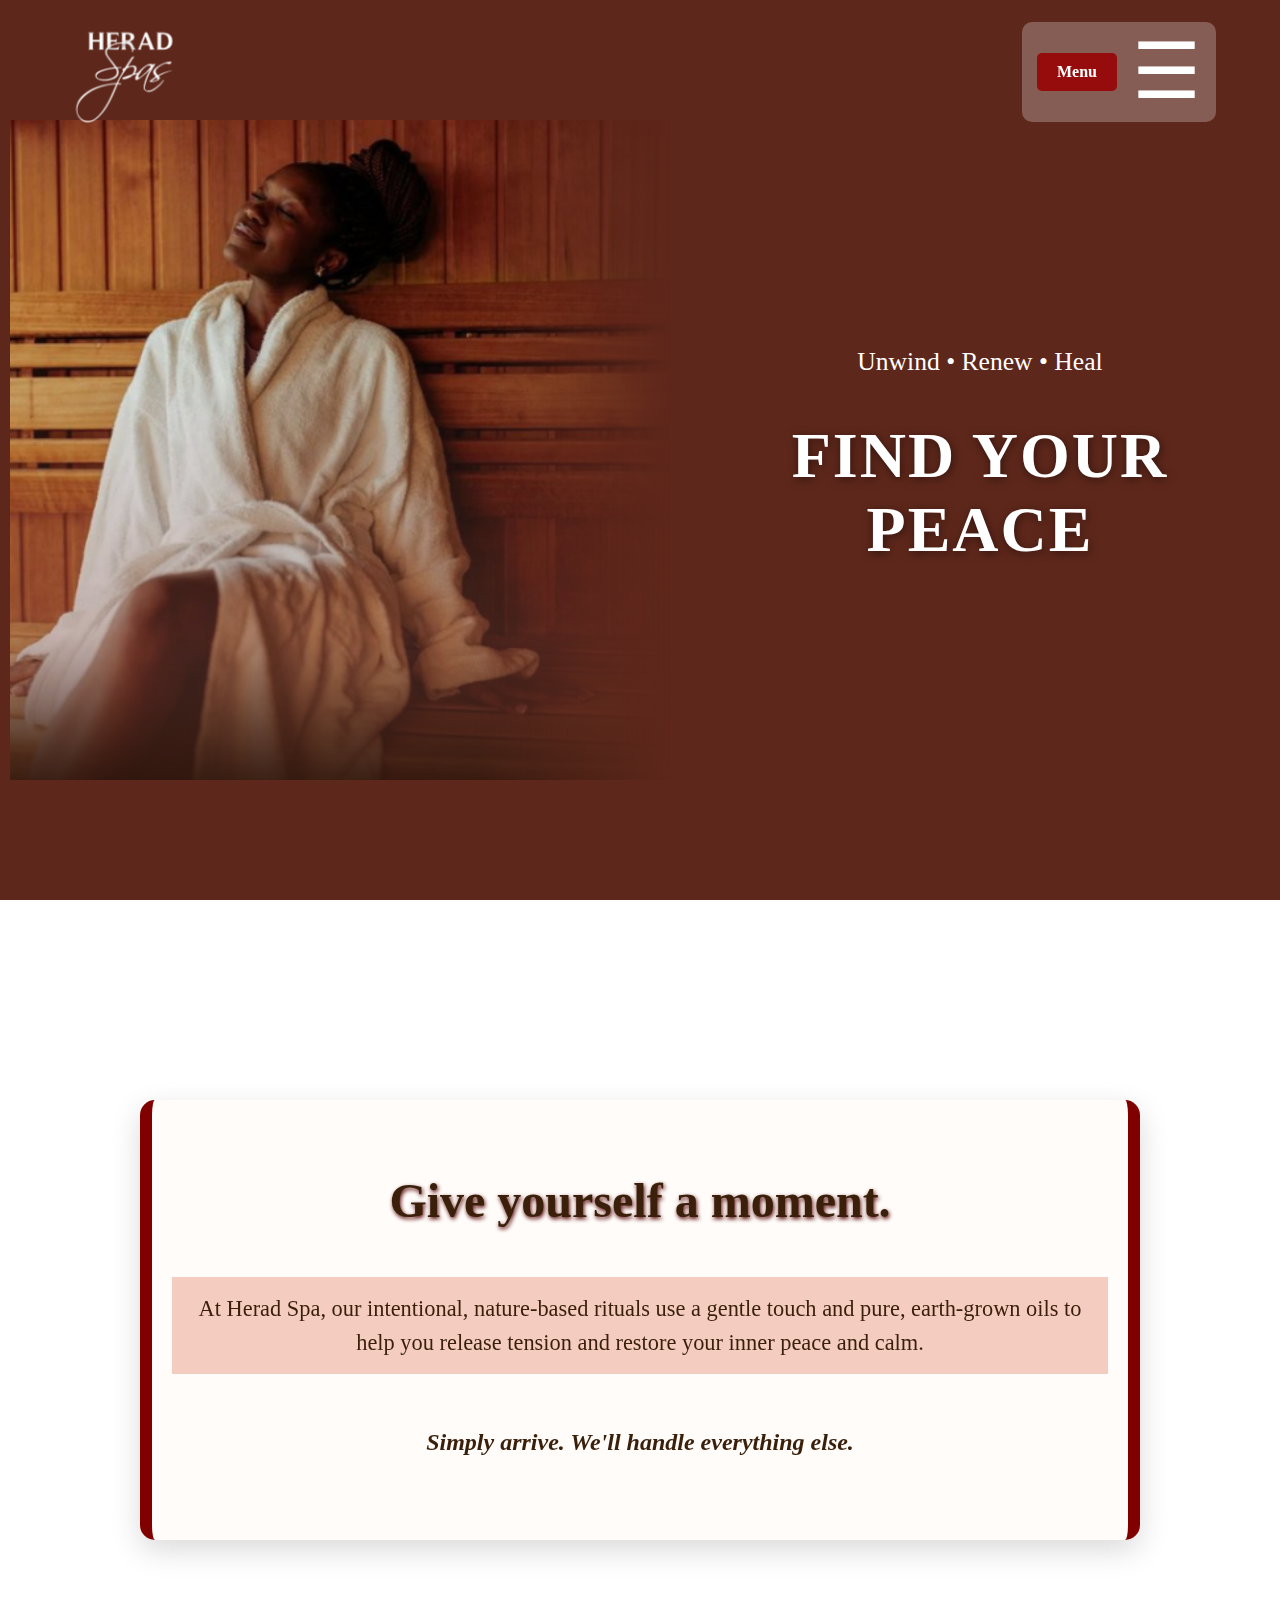
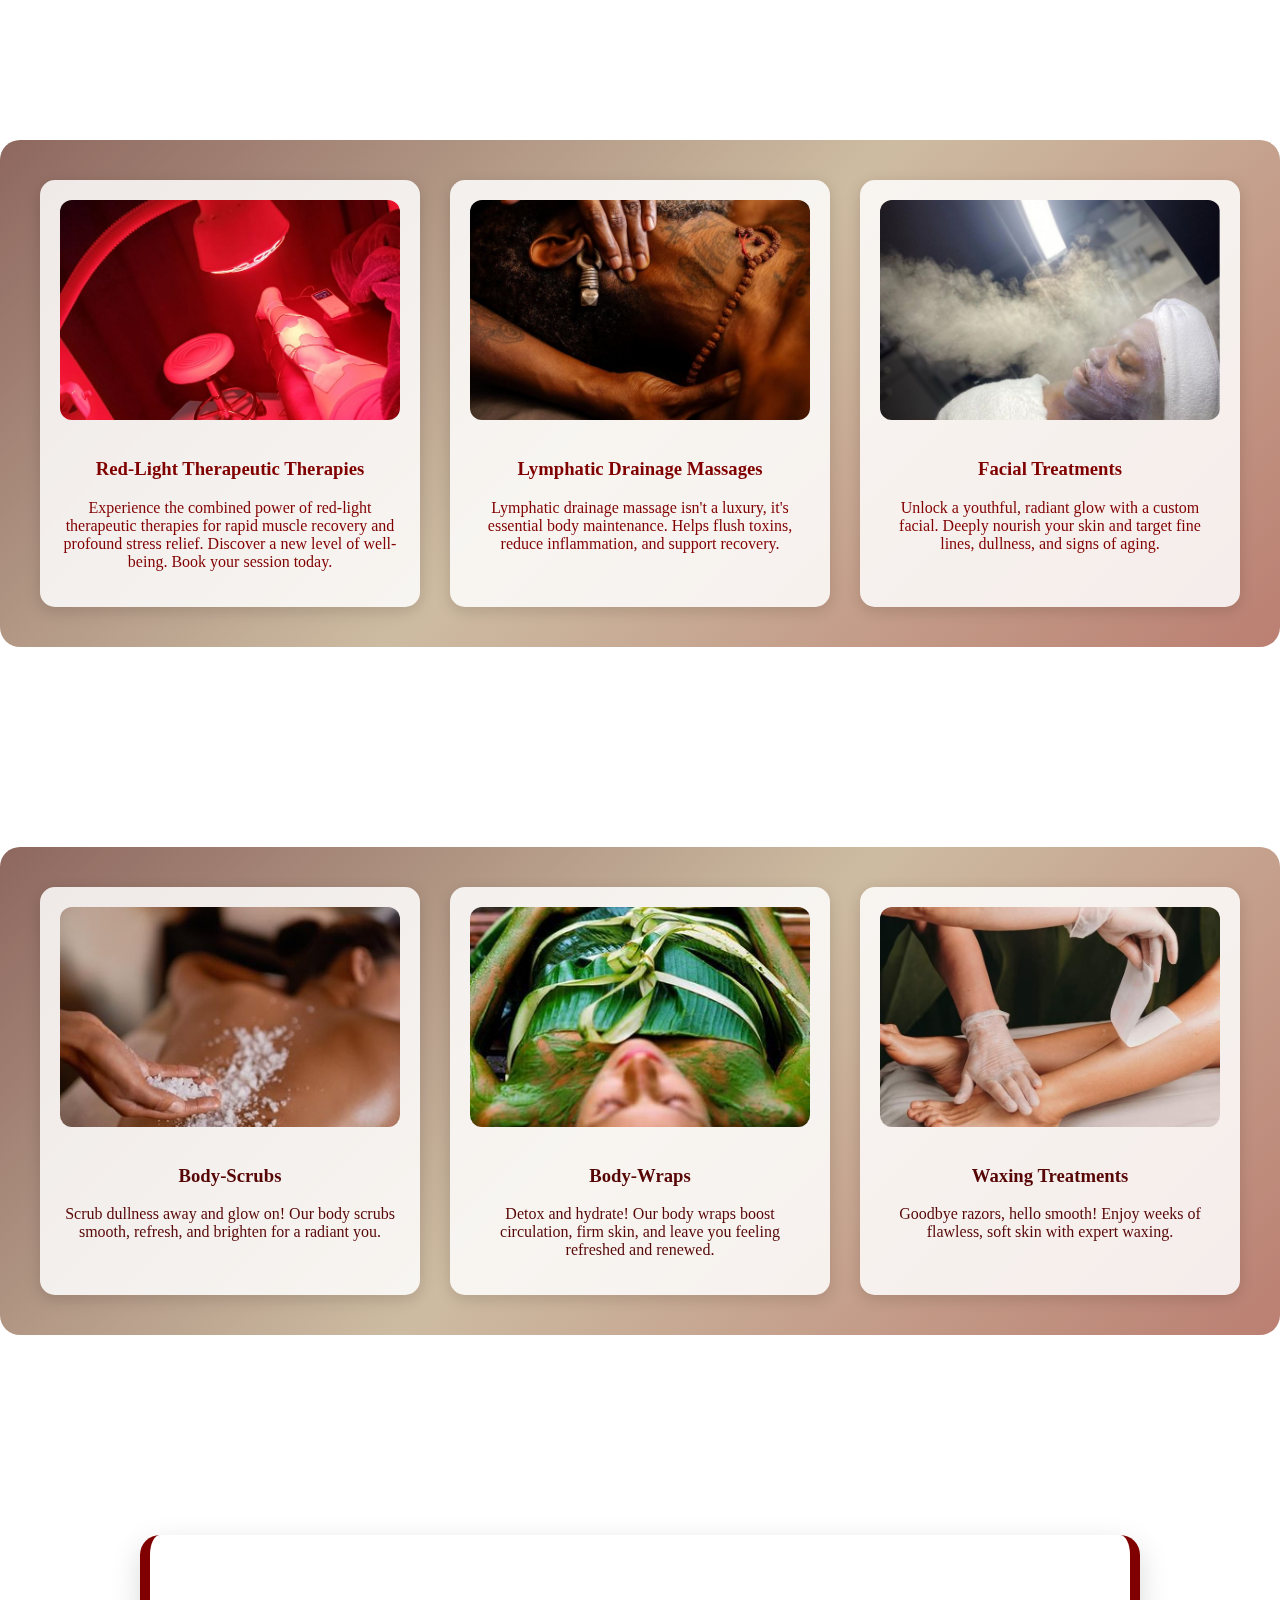
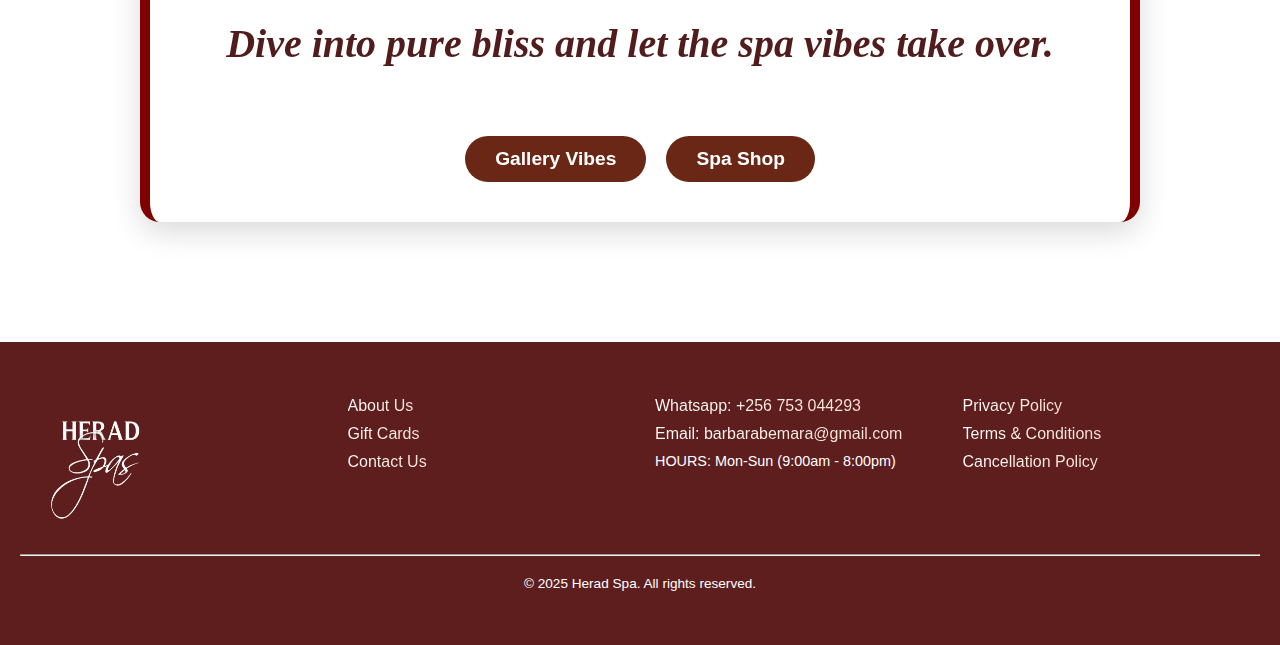
<file: index.html>
<!DOCTYPE html>
<html lang="en">
<head>
  <meta charset="UTF-8" />
  <meta name="viewport" content="width=device-width, initial-scale=1.0" />
  <link rel="stylesheet" href="index.css" />
  <title>Spa Website</title>
</head>

<body>

  <!-- HERO SECTION -->
  <div class="hero">
    <img src="spa-images/HERO-SAUNAIMAGE.png" alt="Spa Hero Image" class="hero-img">
    <div class="hero-overlay"></div>
    <div class="hero-content">
      <h4>Unwind • Renew • Heal</h4>
      <h1>Find Your Peace</h1>
    </div>
  </div>

  <!-- NAVBAR -->
  <nav>
    <div class="logo-section">
      <a href="index.html">
        <img src="spa-images/heradspalogoredbackground-removebg-preview.png" alt="Spa Logo" />
      </a>
    </div>

    <div class="nav-controls">
      <a href="javascript:void(0);" class="reserve-btn" onclick="openNav()">
        Menu
      </a>
      

      <span class="menu-toggle" onclick="openNav()">&#9776;</span>
    </div>
  </nav>
  

    <!-- Overlay Menu -->
    <div id="myNav" class="overlay">
      <a href="javascript:void(0)" class="closebtn" onclick="closeNav()">&times;</a>
      <div class="overlay-content">
        <a href="index.html"><img src="spa-images/heradspalogoredbackground-removebg-preview.png" alt="spa logo" style="height: 120px; width: 110px;"></a>
        <a href="about.html">About</a>
        <div class="dropdown">
          <a href="massages.html" class="dropbtn" onclick="toggleDropdown(event)">Spa Menu</a>
          <div class="dropdown-content" id="myDropdown">
            <a href="massages.html">Massages</a>
            <a href="facials.html">Facial Treatments</a>
            <a href="bodyscrubs.html">Body Scrubs</a>
            <a href="waxing.html">Waxing Services</a>
          </div>
        </div>
        <a href="packages.html">Special Packages</a>
        <a href="memberships.html">Memberships</a>
        <a href="steam.html">Steam & Bath Therapy</a>
      </div>
    </div>
  </nav>

  <!-- SECTION 1 -->
  <section class="section-1">
    <h1>Give yourself a moment.</h1>
    <p>At Herad Spa, our intentional, nature-based rituals use a gentle touch and pure, earth-grown oils to help you release tension and restore your inner peace and calm.</p>
    <h5>Simply arrive. We'll handle everything else.</h5>
  </section>

  <!-- SECTION 2: GRID CARDS -->
  <section>
    <div class="section-2">
      <div class="grid-item">
        <img src="spa-images/redtherapyspa.jpeg" alt="Massage Image" />
        <h3>Red-Light Therapeutic Therapies</h3>
        <p>Experience the combined power of red-light therapeutic therapies for rapid muscle recovery and profound stress relief. Discover a new level of well-being. Book your session today.</p>
      </div>

      <div class="grid-item">
        <img src="spa-images/lymphaticmassage1.jpeg" alt="Facial Treatments Image" />
        <h3>Lymphatic Drainage Massages</h3>
        <p>Lymphatic drainage massage isn't a luxury, it's essential body maintenance. Helps flush toxins, reduce inflammation, and support recovery.</p>
      </div>

      <div class="grid-item">
        <img src="spa-images/facial-treatment.jpeg" alt="Body Scrubs Image" />
        <h3>Facial Treatments</h3>
        <p>Unlock a youthful, radiant glow with a custom facial. Deeply nourish your skin and target fine lines, dullness, and signs of aging.</p>
      </div>
    </div>
  </section>

  <!-- SECTION 3: GRID CARDS -->
  <section>
    <div class="section-3">
      <div class="grid-item">
        <img src="spa-images/bodyscrubs.jpeg" alt="Massage Image" />
        <h3>Body-Scrubs</h3>
        <p>Scrub dullness away and glow on! Our body scrubs smooth, refresh, and brighten for a radiant you.</p>
      </div>

      <div class="grid-item">
        <img src="spa-images/bodywraps.jpeg" alt="Facial Treatments Image" />
        <h3>Body-Wraps</h3>
        <p>Detox and hydrate! Our body wraps boost circulation, firm skin, and leave you feeling refreshed and renewed.</p>
      </div>

      <div class="grid-item">
        <img src="spa-images/waxingservices.jpeg" alt="Body Scrubs Image" />
        <h3>Waxing Treatments</h3>
        <p>Goodbye razors, hello smooth! Enjoy weeks of flawless, soft skin with expert waxing.</p>
      </div>
    </div>
    </section>

<!-- -------------------- section 4 --------------------- -->
<section>
  <div class="section-4">
    <h1><i>Dive into pure bliss and let the spa vibes take over.</i></h1>

    <!-- Buttons container -->
    <div class="section-4-buttons">
      <button>
        <a href="#" style="text-decoration: none; color: white;">Gallery Vibes</a>
      </button>

      <button>
        <a href="#" style="text-decoration: none; color: white;">Spa Shop</a>
      </button>
    </div>
  </div>
</section>


<footer>
  <div class="row">

    <!-- Logo container -->
    <div class="col logo-col">
        <a href="index.html"> <!-- clickable logo linking to About page -->
            <img src="spa-images/heradspalogoredbackground-removebg-preview.png" alt="Spa Logo" 
            style="height: 130px; width: 110px;">
        </a>
    </div>

    <!-- Links column -->
    <div class="col">
        <a href="about.html">About Us</a>
        <a href="#">Gift Cards</a>
        <a href="#">Contact Us</a>
    </div>

    <!-- Contact column -->
    <div class="col">
        <a href="#">Whatsapp: +256 753 044293</a>
        <a href="#">Email: barbarabemara@gmail.com</a>
        <p>HOURS: Mon-Sun (9:00am - 8:00pm)</p>
    </div>

    <!-- Policy column -->
    <div class="col">
        <a href="#">Privacy Policy</a>
        <a href="#">Terms & Conditions</a>
        <a href="#">Cancellation Policy</a>
    </div>

  </div>

  <hr>

  <div class="footer-bottom">
    <p>&copy; 2025 Herad Spa. All rights reserved.</p>
  </div>
</footer>






  <!-- ============================== JS ============================ -->

  <script>
    // ================= Overlay Menu =================
    function openNav() {
      document.getElementById("myNav").style.width = "100%";
      document.body.style.overflow = "hidden";
    }
  
    function closeNav() {
      document.getElementById("myNav").style.width = "0%";
      document.body.style.overflow = "";
    }
  
    function toggleDropdown(event) {
      event.preventDefault();
      document.getElementById("myDropdown").classList.toggle("show");
    }
  
    window.addEventListener("click", function(e) {
      if (!e.target.matches(".dropbtn")) {
        document.querySelectorAll(".dropdown-content").forEach(menu => menu.classList.remove("show"));
      }
    });
  

    
    window.addEventListener('scroll', function() {
        const nav = document.querySelector('nav');
        if (window.scrollY > 50) { // adjust 50px as the scroll threshold
            nav.classList.add('scrolled');
        } else {
            nav.classList.remove('scrolled');
        }
    });


    
    // ================= Section 2 Grid Logic =================
const gridItems = document.querySelectorAll(".section-2 .grid-item");

// Intersection Observer for scroll-triggered animation
const observer = new IntersectionObserver((entries) => {
  entries.forEach(entry => {
    if (entry.isIntersecting) {
      entry.target.classList.add("visible"); // triggers fade/slide in
      observer.unobserve(entry.target); // stop observing once visible
    }
  });
}, { threshold: 0.2 });

// Observe all grid items
gridItems.forEach(item => observer.observe(item));

// Optional: staggered animation on page load for dramatic effect
window.addEventListener("DOMContentLoaded", () => {
  gridItems.forEach((item, index) => {
    setTimeout(() => {
      item.classList.add("visible"); // fade/slide in
    }, index * 150); // stagger each item
  });
});

// Hover effects: fully handled in CSS for instant dramatic lift/zoom/glow


// Make text move from right to left based on scroll
// Select the paragraph inside section 4
const section4 = document.querySelector('.section-4');
  const paragraph = section4.querySelector('p');

  window.addEventListener('scroll', () => {
      const sectionTop = section4.getBoundingClientRect().top;
      const windowHeight = window.innerHeight;

      // Check if section is in viewport
      if(sectionTop < windowHeight && sectionTop > 0) {
          // Map scroll position to translateX value
          const progress = 1 - (sectionTop / windowHeight);
          const maxTranslate = -window.innerWidth / 2; // how far it moves
          paragraph.style.transform = `translateX(${maxTranslate * progress}px)`;
      }
  });

  </script>
  


</body>
</html>
</file>
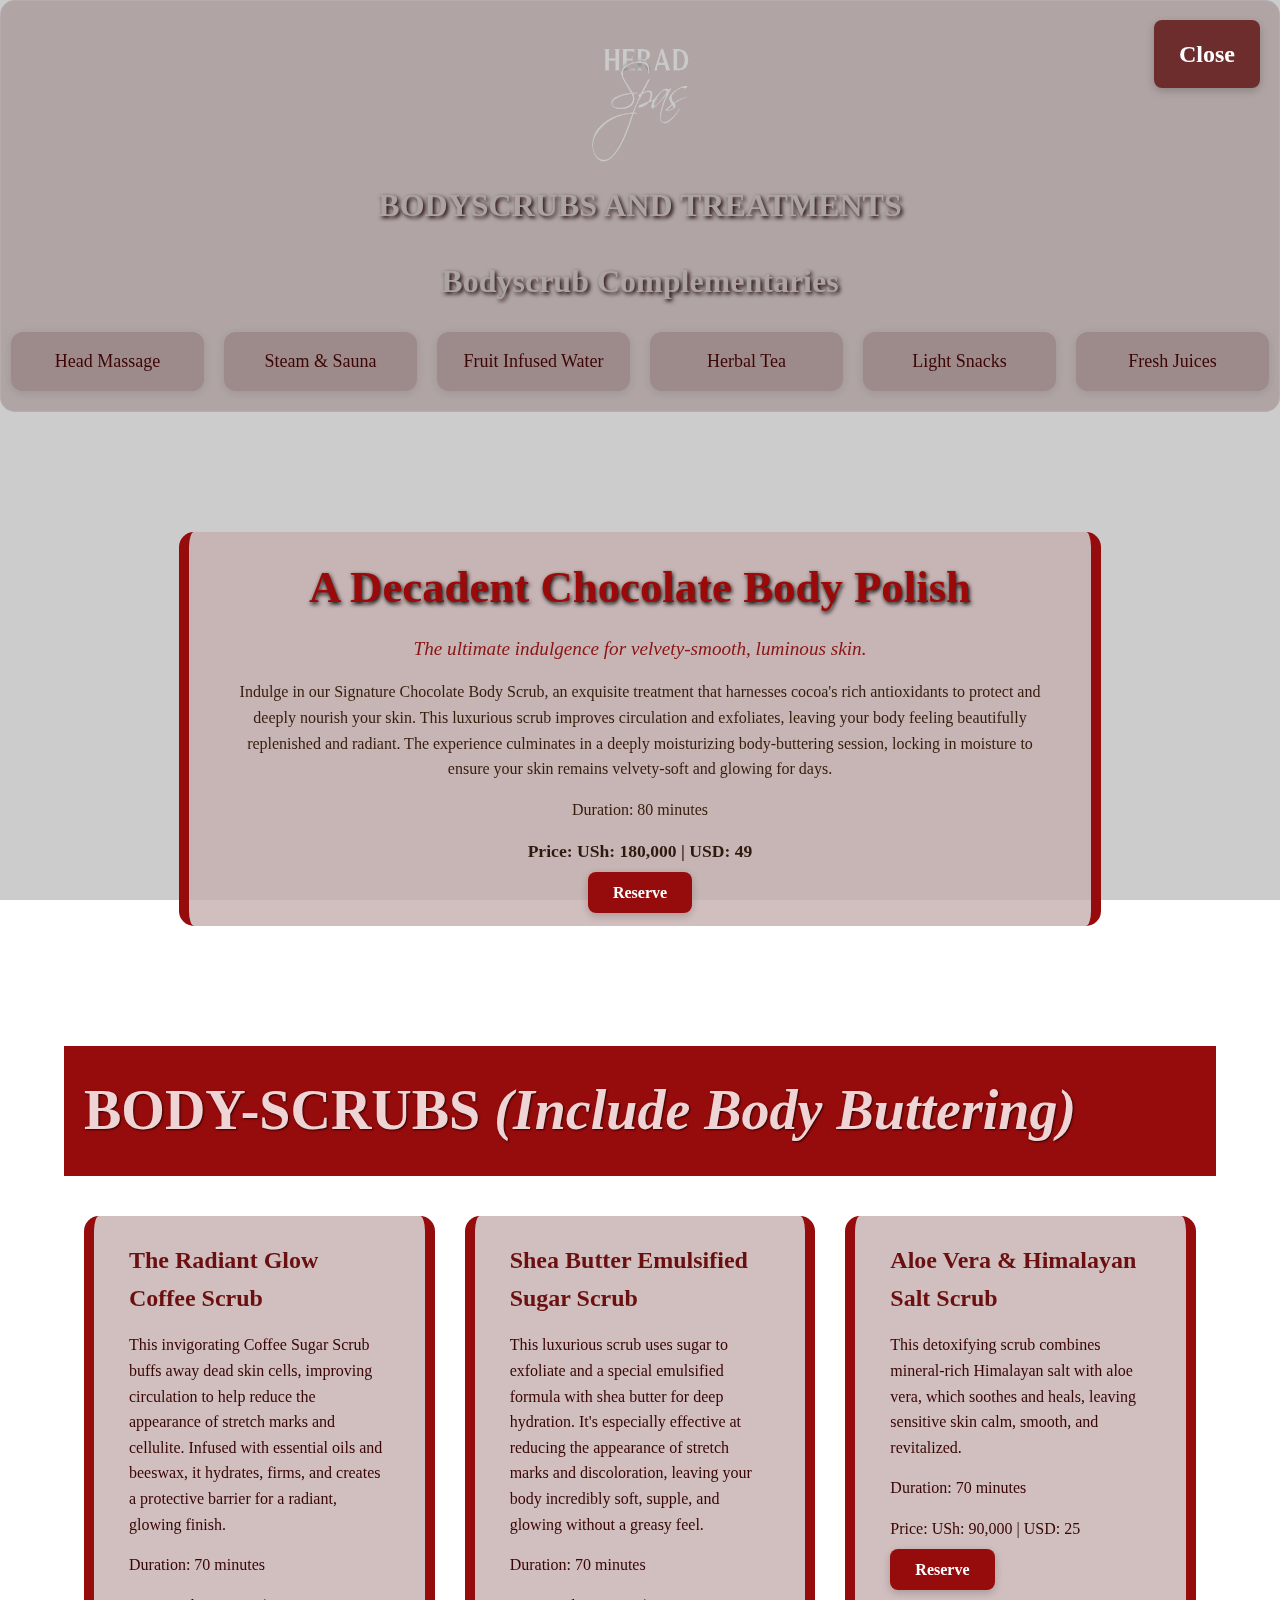
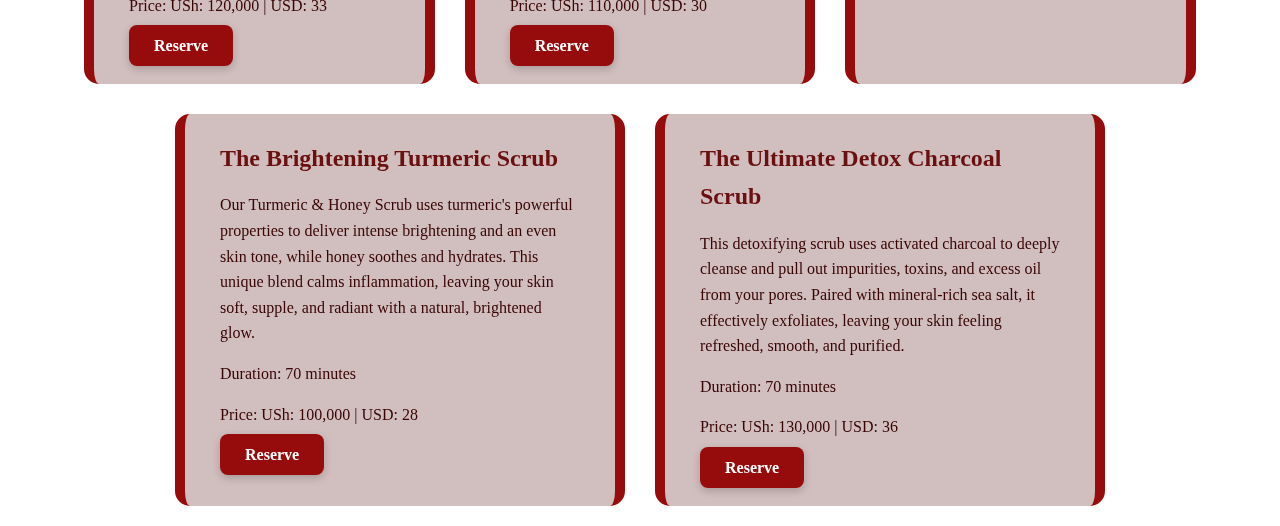
<file: bodyscrubs.html>
<!DOCTYPE html>
<html lang="en">
<head>
    <meta charset="UTF-8">
    <meta name="viewport" content="width=device-width, initial-scale=1.0">
    <title>Bodyscrubs</title>
    <link href="bodyscrubs.css" rel="stylesheet">
</head>
<body>

    <!-- ------------------- Close Button ------------------- -->
    <section class="section-1">
        <a href="index.html" class="btn-close" aria-label="Close Page">Close</a>
    </section>

    <!-- ------------------- Complementary Services Section ------------------- -->
    <section class="complementaries">
        <img src="spa-images/heradspalogoredbackground-removebg-preview.png" 
             alt="spa logo" style="height: 150px; width: 120px;">
        <h3>BODYSCRUBS AND TREATMENTS</h3>
        <h3>Bodyscrub Complementaries</h3>
        <div class="complementary-list">
            <div class="item">Head Massage</div>
            <div class="item">Steam & Sauna</div>
            <div class="item">Fruit Infused Water</div>
            <div class="item">Herbal Tea</div>
            <div class="item">Light Snacks</div>
            <div class="item">Fresh Juices</div>
        </div>
    </section>

    <!-- ------------------- Massage Container ------------------- -->
    <div class="container">

        <!-- ============== Signature bodyscrub ============== -->
        <div class="signature-massage massage-item">
            <h2>A Decadent Chocolate Body Polish</h2>
            <p><i>The ultimate indulgence for velvety-smooth, luminous skin.</i></p>
            <p>Indulge in our Signature Chocolate Body Scrub, an exquisite treatment that harnesses cocoa's rich antioxidants to protect and deeply nourish your skin. This luxurious scrub improves circulation and exfoliates, leaving your body feeling beautifully replenished and radiant. The experience culminates in a deeply moisturizing body-buttering session, locking in moisture to ensure your skin remains velvety-soft and glowing for days.</p>
            
            <!-- Duration and Price with classes -->
            <p class="duration">Duration: 80 minutes</p>
            <p class="price">Price: USh: 180,000 | USD: 49</p>
            
            <a href="reserve.html" class="btn-reserve">Reserve</a>
        </div>

        <!-- ============== Other Bodyscrubs ============== -->
        <div class="relaxing-massages">
            <h1>BODY-SCRUBS <i>(Include Body Buttering)</i></h1>
            <div class="massage-items-wrapper">

                <div class="massage-item">
                    <h2>The Radiant Glow Coffee Scrub</h2>
                    <p>This invigorating Coffee Sugar Scrub buffs away dead skin cells, improving circulation to help reduce the appearance of stretch marks and cellulite. Infused with essential oils and beeswax, it hydrates, firms, and creates a protective barrier for a radiant, glowing finish.</p>
                    <p class="duration">Duration: 70 minutes</p>
                    <p class="price">Price: USh: 120,000 | USD: 33</p>
                    <a href="reserve.html" class="btn-reserve">Reserve</a>
                </div>

                <div class="massage-item">
                    <h2>Shea Butter Emulsified Sugar Scrub</h2>
                    <p>This luxurious scrub uses sugar to exfoliate and a special emulsified formula with shea butter for deep hydration. It's especially effective at reducing the appearance of stretch marks and discoloration, leaving your body incredibly soft, supple, and glowing without a greasy feel.</p>
                    <p class="duration">Duration: 70 minutes</p>
                    <p class="price">Price: USh: 110,000 | USD: 30</p>
                    <a href="reserve.html" class="btn-reserve">Reserve</a>
                </div>

                <div class="massage-item">
                    <h2>Aloe Vera & Himalayan Salt Scrub</h2>
                    <p>This detoxifying scrub combines mineral-rich Himalayan salt with aloe vera, which soothes and heals, leaving sensitive skin calm, smooth, and revitalized.</p>
                    <p class="duration">Duration: 70 minutes</p>
                    <p class="price">Price: USh: 90,000 | USD: 25</p>
                    <a href="reserve.html" class="btn-reserve">Reserve</a>
                </div>

                <div class="massage-item">
                    <h2>The Brightening Turmeric Scrub</h2>
                    <p>Our Turmeric & Honey Scrub uses turmeric's powerful properties to deliver intense brightening and an even skin tone, while honey soothes and hydrates. This unique blend calms inflammation, leaving your skin soft, supple, and radiant with a natural, brightened glow.</p>
                    <p class="duration">Duration: 70 minutes</p>
                    <p class="price">Price: USh: 100,000 | USD: 28</p>
                    <a href="reserve.html" class="btn-reserve">Reserve</a>
                </div>
                
                <div class="massage-item">
                    <h2>The Ultimate Detox Charcoal Scrub</h2>
                    <p>This detoxifying scrub uses activated charcoal to deeply cleanse and pull out impurities, toxins, and excess oil from your pores. Paired with mineral-rich sea salt, it effectively exfoliates, leaving your skin feeling refreshed, smooth, and purified.</p>
                    <p class="duration">Duration: 70 minutes</p>
                    <p class="price">Price: USh: 130,000 | USD: 36</p>
                    <a href="reserve.html" class="btn-reserve">Reserve</a>
                </div>

            </div>
        </div>

    </div> <!-- End container -->


    <!-- ========== javascript =========== -->
    <script>
        // Select all reserve buttons
        const reserveButtons = document.querySelectorAll('.btn-reserve');
        
        reserveButtons.forEach(button => {
          button.addEventListener('click', (e) => {
            e.preventDefault(); // stop normal link behavior
        
            // Find the service container (signature or massage-item)
            const serviceItem = button.closest('.massage-item, .signature-massage');
        
            let serviceName = "a service";
            let serviceDesc = "";
            let serviceDuration = "";
            let servicePrice = "";
        
            if (serviceItem) {
              // Service name
              const titleElement = serviceItem.querySelector('h2');
              if (titleElement) serviceName = titleElement.textContent.trim();
        
              // First paragraph that is NOT duration or price
              const descElement = serviceItem.querySelector('p:not(.duration):not(.price)');
              if (descElement) serviceDesc = descElement.textContent.trim();
        
              // Duration
              const durationElement = serviceItem.querySelector('.duration');
              if (durationElement) serviceDuration = durationElement.textContent.trim();
        
              // Price
              const priceElement = serviceItem.querySelector('.price');
              if (priceElement) servicePrice = priceElement.textContent.trim();
            }
        
            // Build WhatsApp message
            const message = encodeURIComponent(
              `Hello, I would like to reserve:\n${serviceName}\n\nDescription: ${serviceDesc}\n${serviceDuration}\n${servicePrice}`
            );
        
            // Open WhatsApp
            window.open(`https://wa.me/256753044293?text=${message}`, '_blank');
          });
        });
        </script>
        
</body>
</html>
</file>
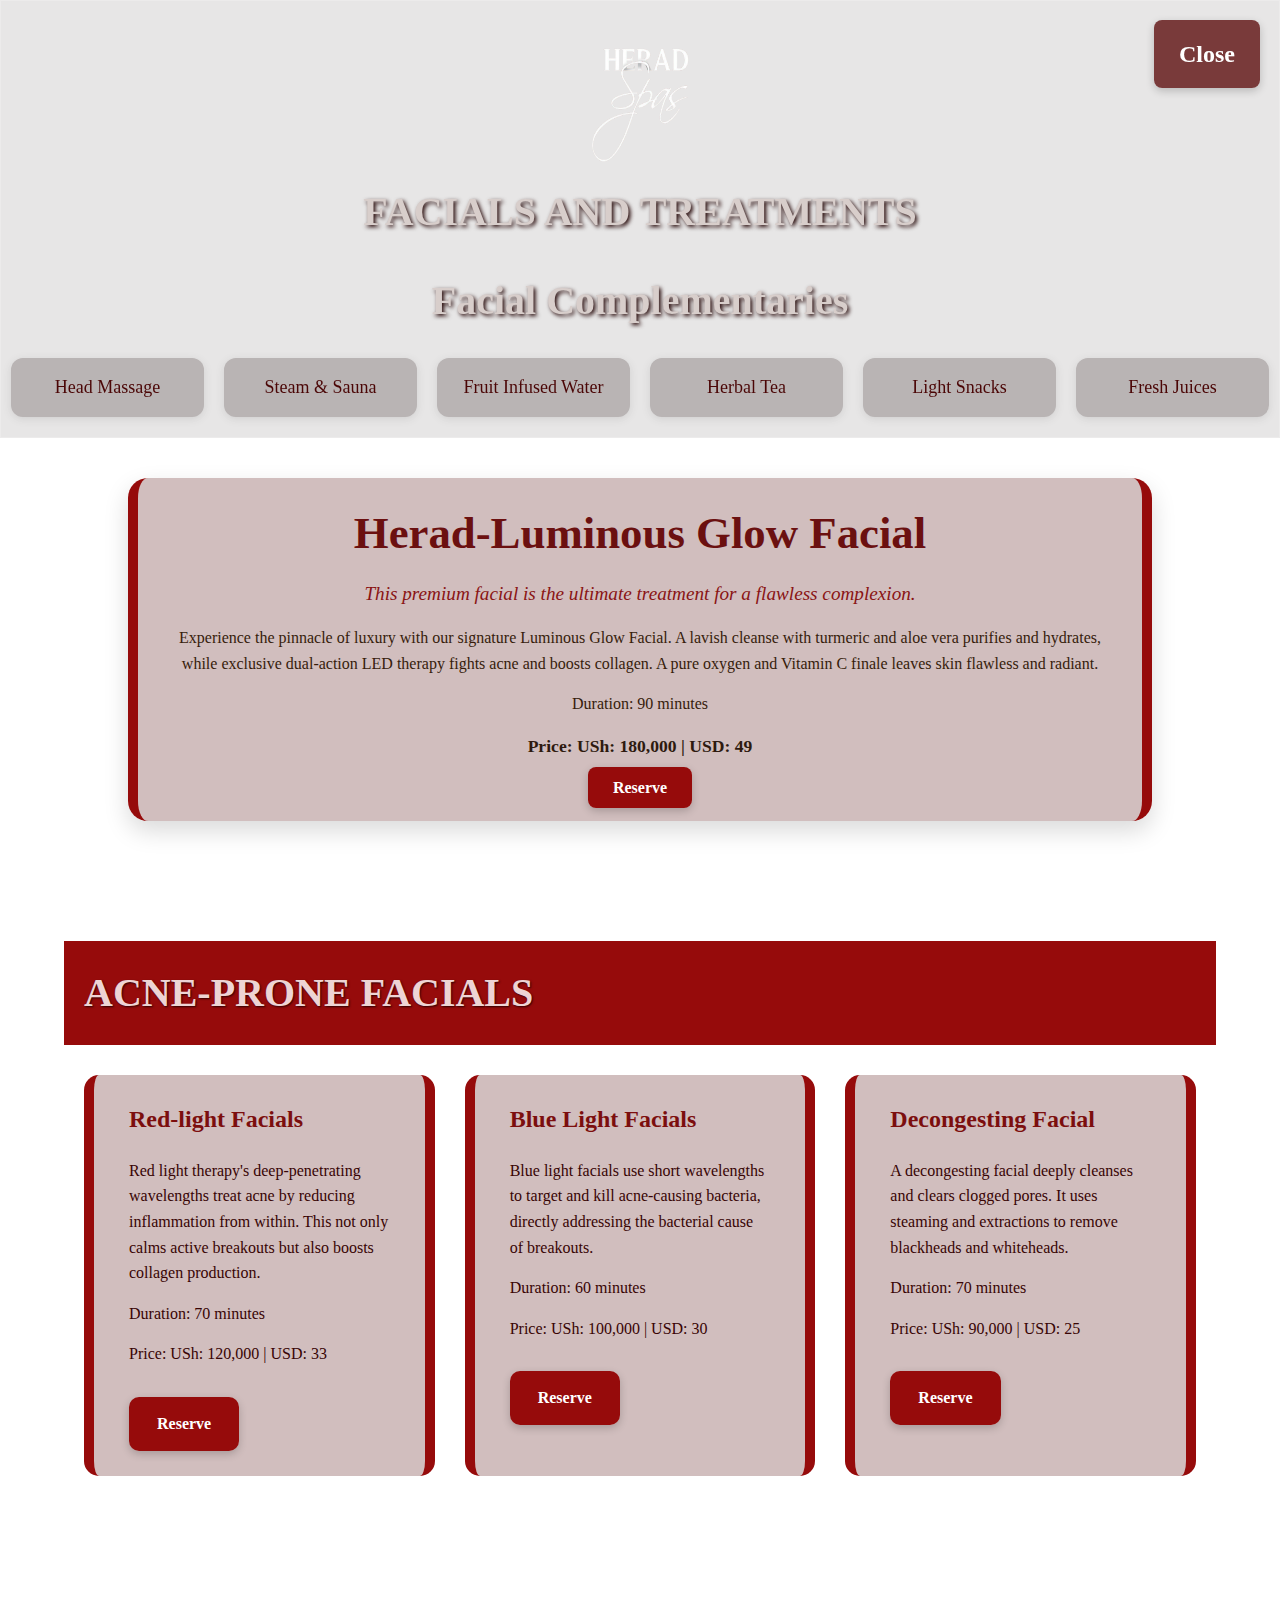
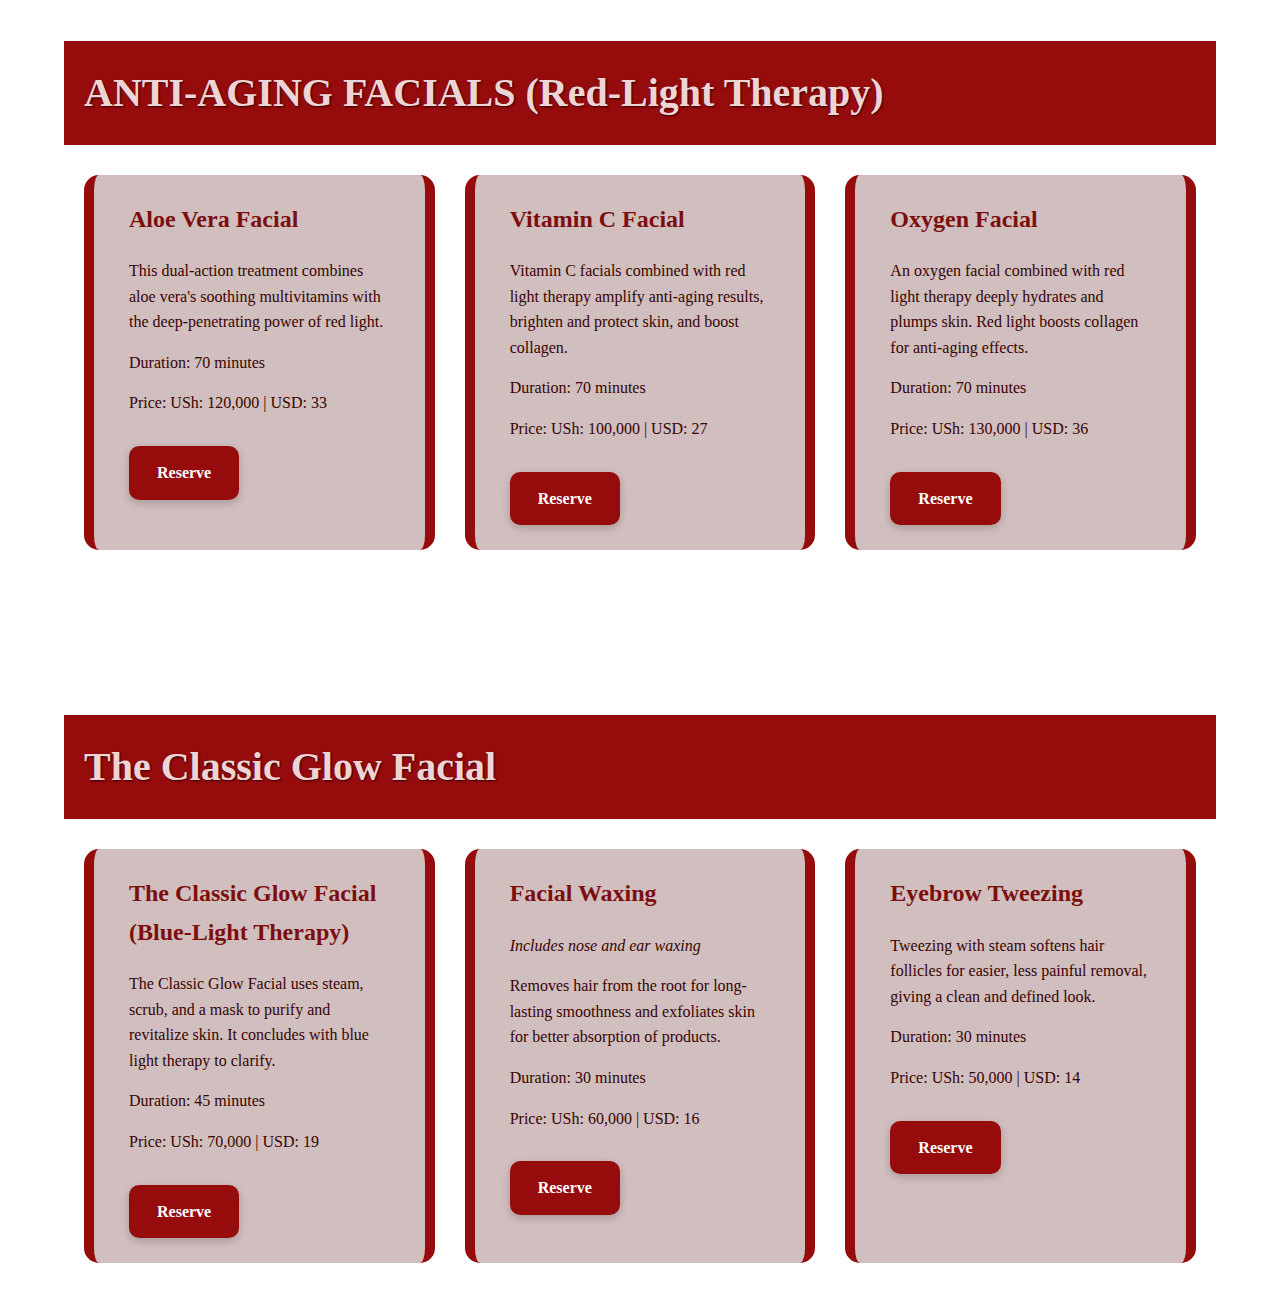
<file: facials.html>
<!DOCTYPE html>
<html lang="en">
<head>
    <meta charset="UTF-8">
    <meta name="viewport" content="width=device-width, initial-scale=1.0">
    <title>Facial Treatments</title>
    <link href="facials.css" rel="stylesheet">
</head>
<body>

    <!-- ------------------- Close Button ------------------- -->
    <section class="section-1">
        <a href="index.html" class="btn-close" aria-label="Close Page">Close</a>
    </section>

    <!-- ------------------- Complementary Services Section ------------------- -->
    <section class="complementaries">
        <img src="spa-images/heradspalogoredbackground-removebg-preview.png" 
             alt="spa logo" style="height: 150px; width: 120px;">
        <h3>FACIALS AND TREATMENTS</h3>
        <h3>Facial Complementaries</h3>
        <div class="complementary-list">
            <div class="item">Head Massage</div>
            <div class="item">Steam & Sauna</div>
            <div class="item">Fruit Infused Water</div>
            <div class="item">Herbal Tea</div>
            <div class="item">Light Snacks</div>
            <div class="item">Fresh Juices</div>
        </div>
    </section>

    <!-- ============== Signature Facial ============== -->
    <div class="signature-massage ">
        <h2>Herad-Luminous Glow Facial</h2>
        <p><i>This premium facial is the ultimate treatment for a flawless complexion.</i></p>
        <p>Experience the pinnacle of luxury with our signature Luminous Glow Facial. A lavish cleanse with turmeric and aloe vera purifies and hydrates, while exclusive dual-action LED therapy fights acne and boosts collagen. A pure oxygen and Vitamin C finale leaves skin flawless and radiant.</p>
        <p class="duration">Duration: 90 minutes</p>
        <p class="price">Price: USh: 180,000 | USD: 49</p>
        <a href="reserve.html" class="btn-reserve">Reserve</a>
    </div>


    <!-- ------------------- Massage Container ------------------- -->
    <div class="container">

        <!-- ============== Relaxing Massages ============== -->
        <div class="relaxing-massages">
            <h1>ACNE-PRONE FACIALS</h1>
            <div class="massage-items-wrapper">
                <div class="massage-item">
                    <h2>Red-light Facials</h2>
                    <p>Red light therapy's deep-penetrating wavelengths treat acne by reducing inflammation from within. This not only calms active breakouts but also boosts collagen production.</p>
                    <p class="duration">Duration: 70 minutes</p>
                    <p class="price">Price: USh: 120,000 | USD: 33</p>
                    <a href="reserve.html" class="btn-reserve">Reserve</a>
                </div>
                <div class="massage-item">
                    <h2>Blue Light Facials</h2>
                    <p>Blue light facials use short wavelengths to target and kill acne-causing bacteria, directly addressing the bacterial cause of breakouts.</p>
                    <p class="duration">Duration: 60 minutes</p>
                    <p class="price">Price: USh: 100,000 | USD: 30</p>
                    <a href="reserve.html" class="btn-reserve">Reserve</a>
                </div>
                <div class="massage-item">
                    <h2>Decongesting Facial</h2>
                    <p>A decongesting facial deeply cleanses and clears clogged pores. It uses steaming and extractions to remove blackheads and whiteheads.</p>
                    <p class="duration">Duration: 70 minutes</p>
                    <p class="price">Price: USh: 90,000 | USD: 25</p>
                    <a href="reserve.html" class="btn-reserve">Reserve</a>
                </div>
            </div>
        </div>

        <!-- ============== Therapeutic Massages ============== -->
        <div class="therapeutic-massages">
            <h1>ANTI-AGING FACIALS (Red-Light Therapy)</h1>
            <div class="massage-items-wrapper">
                <div class="massage-item">
                    <h2>Aloe Vera Facial</h2>
                    <p>This dual-action treatment combines aloe vera's soothing multivitamins with the deep-penetrating power of red light.</p>
                    <p class="duration">Duration: 70 minutes</p>
                    <p class="price">Price: USh: 120,000 | USD: 33</p>
                    <a href="reserve.html" class="btn-reserve">Reserve</a>
                </div>
                <div class="massage-item">
                    <h2>Vitamin C Facial</h2>
                    <p>Vitamin C facials combined with red light therapy amplify anti-aging results, brighten and protect skin, and boost collagen.</p>
                    <p class="duration">Duration: 70 minutes</p>
                    <p class="price">Price: USh: 100,000 | USD: 27</p>
                    <a href="reserve.html" class="btn-reserve">Reserve</a>
                </div>
                <div class="massage-item">
                    <h2>Oxygen Facial</h2>
                    <p>An oxygen facial combined with red light therapy deeply hydrates and plumps skin. Red light boosts collagen for anti-aging effects.</p>
                    <p class="duration">Duration: 70 minutes</p>
                    <p class="price">Price: USh: 130,000 | USD: 36</p>
                    <a href="reserve.html" class="btn-reserve">Reserve</a>
                </div>
            </div>
        </div>

        <!-- ============== Quick-Fix Massages ============== -->
        <div class="quick-fix-massages">
            <h1>The Classic Glow Facial</h1>
            <div class="massage-items-wrapper">
                <div class="massage-item">
                    <h2>The Classic Glow Facial (Blue-Light Therapy)</h2>
                    <p>The Classic Glow Facial uses steam, scrub, and a mask to purify and revitalize skin. It concludes with blue light therapy to clarify.</p>
                    <p class="duration">Duration: 45 minutes</p>
                    <p class="price">Price: USh: 70,000 | USD: 19</p>
                    <a href="reserve.html" class="btn-reserve">Reserve</a>
                </div>
                <div class="massage-item">
                    <h2>Facial Waxing</h2>
                    <p><i>Includes nose and ear waxing</i></p>
                    <p>Removes hair from the root for long-lasting smoothness and exfoliates skin for better absorption of products.</p>
                    <p class="duration">Duration: 30 minutes</p>
                    <p class="price">Price: USh: 60,000 | USD: 16</p>
                    <a href="reserve.html" class="btn-reserve">Reserve</a>
                </div>
                <div class="massage-item">
                    <h2>Eyebrow Tweezing</h2>
                    <p>Tweezing with steam softens hair follicles for easier, less painful removal, giving a clean and defined look.</p>
                    <p class="duration">Duration: 30 minutes</p>
                    <p class="price">Price: USh: 50,000 | USD: 14</p>
                    <a href="reserve.html" class="btn-reserve">Reserve</a>
                </div>
            </div>
        </div>

    </div> <!-- End container -->


    <!-- =============== javascript =========== -->
    <script>
        // Select all reserve buttons
        const reserveButtons = document.querySelectorAll('.btn-reserve');
        
        reserveButtons.forEach(button => {
          button.addEventListener('click', (e) => {
            e.preventDefault(); // stop normal link behavior
        
            // Identify the service card (signature or massage-item)
            const serviceItem = button.closest('.massage-item, .signature-massage');
        
            let serviceName = "a service";
            let serviceDesc = "";
            let serviceDuration = "";
            let servicePrice = "";
        
            if (serviceItem) {
              // Name
              const titleElement = serviceItem.querySelector('h2');
              if (titleElement) serviceName = titleElement.textContent.trim();
        
              // Description — first <p> that is NOT duration or price
              const descElement = serviceItem.querySelector('p:not(.duration):not(.price)');
              if (descElement) serviceDesc = descElement.textContent.trim();
        
              // Duration
              const durationElement = serviceItem.querySelector('.duration');
              if (durationElement) serviceDuration = durationElement.textContent.trim();
        
              // Price
              const priceElement = serviceItem.querySelector('.price');
              if (priceElement) servicePrice = priceElement.textContent.trim();
            }
        
            // Build WhatsApp message
            const message = encodeURIComponent(
              `Hello, I want to reserve:\n${serviceName}\n\nDescription: ${serviceDesc}\n${serviceDuration}\n${servicePrice}`
            );
        
            // Open WhatsApp
            window.open(`https://wa.me/256753044293?text=${message}`, '_blank');
          });
        });
        </script>
        
</body>
</html>
</file>
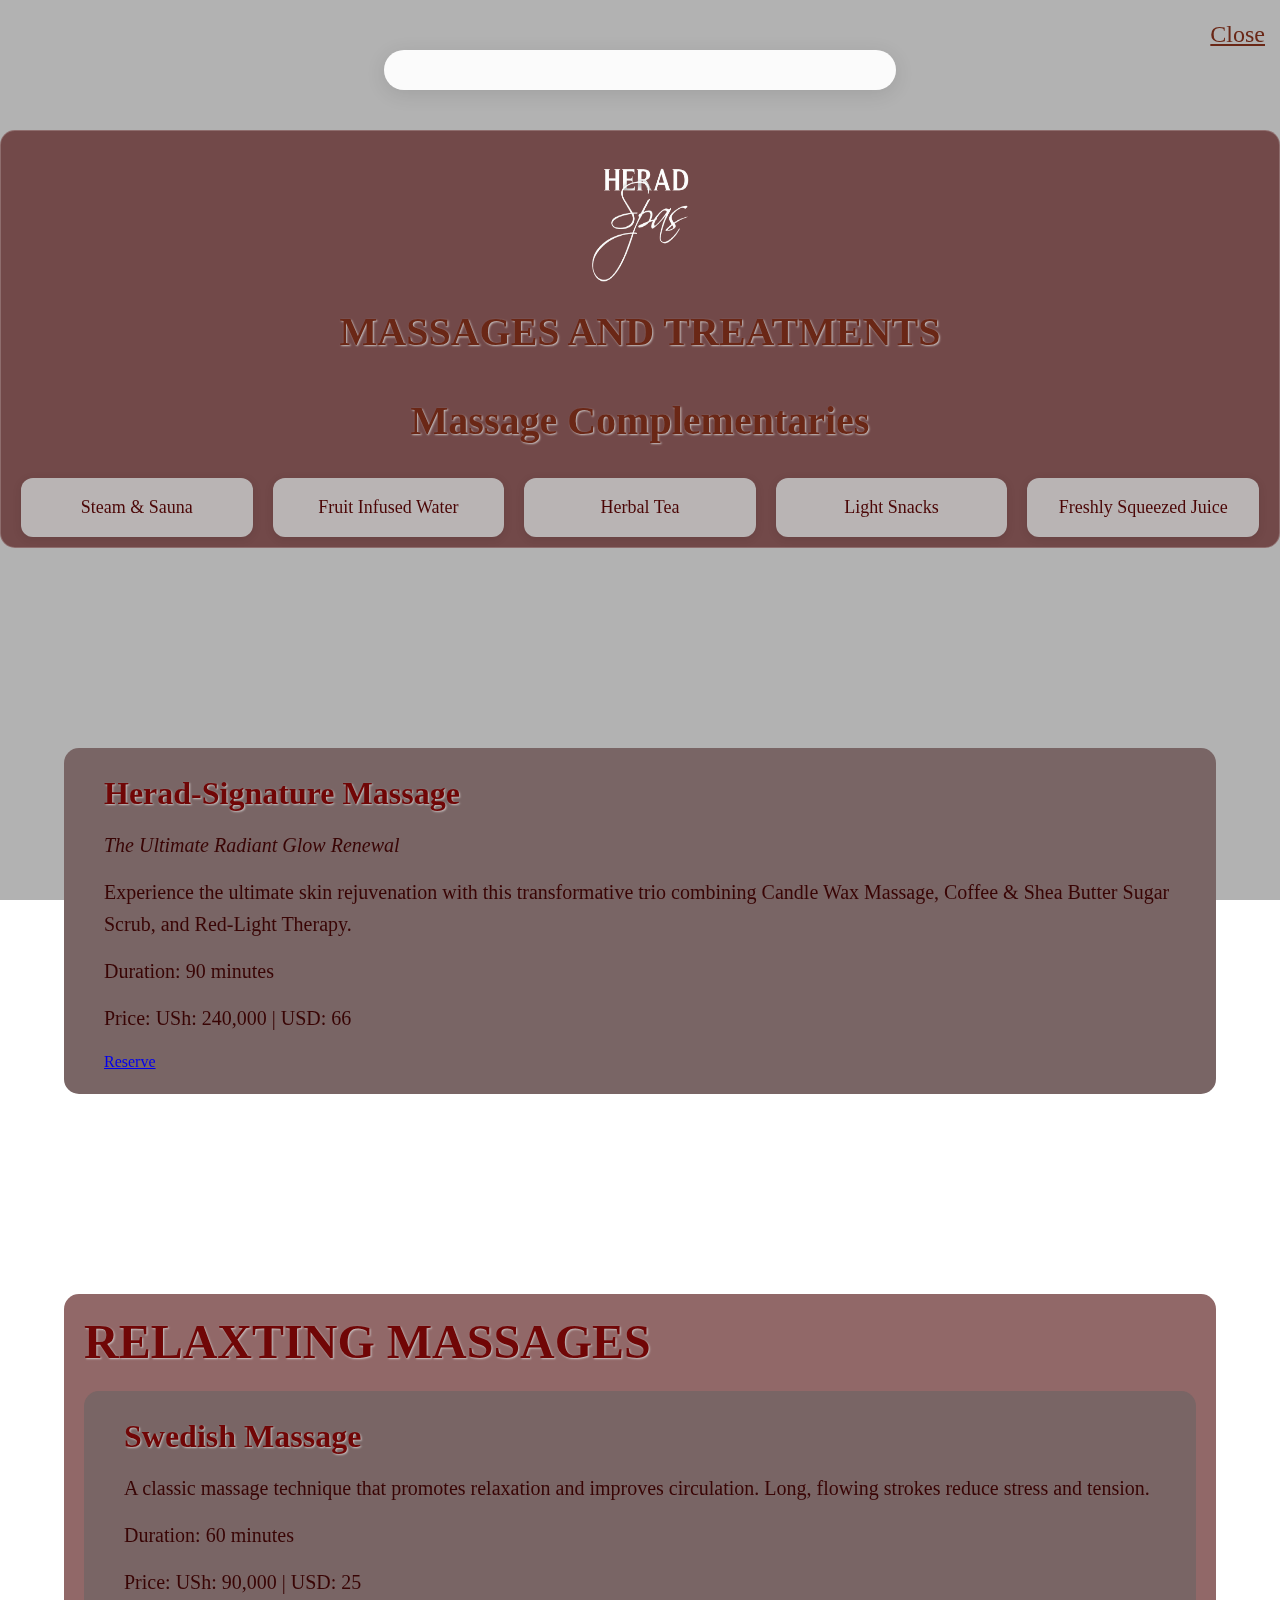
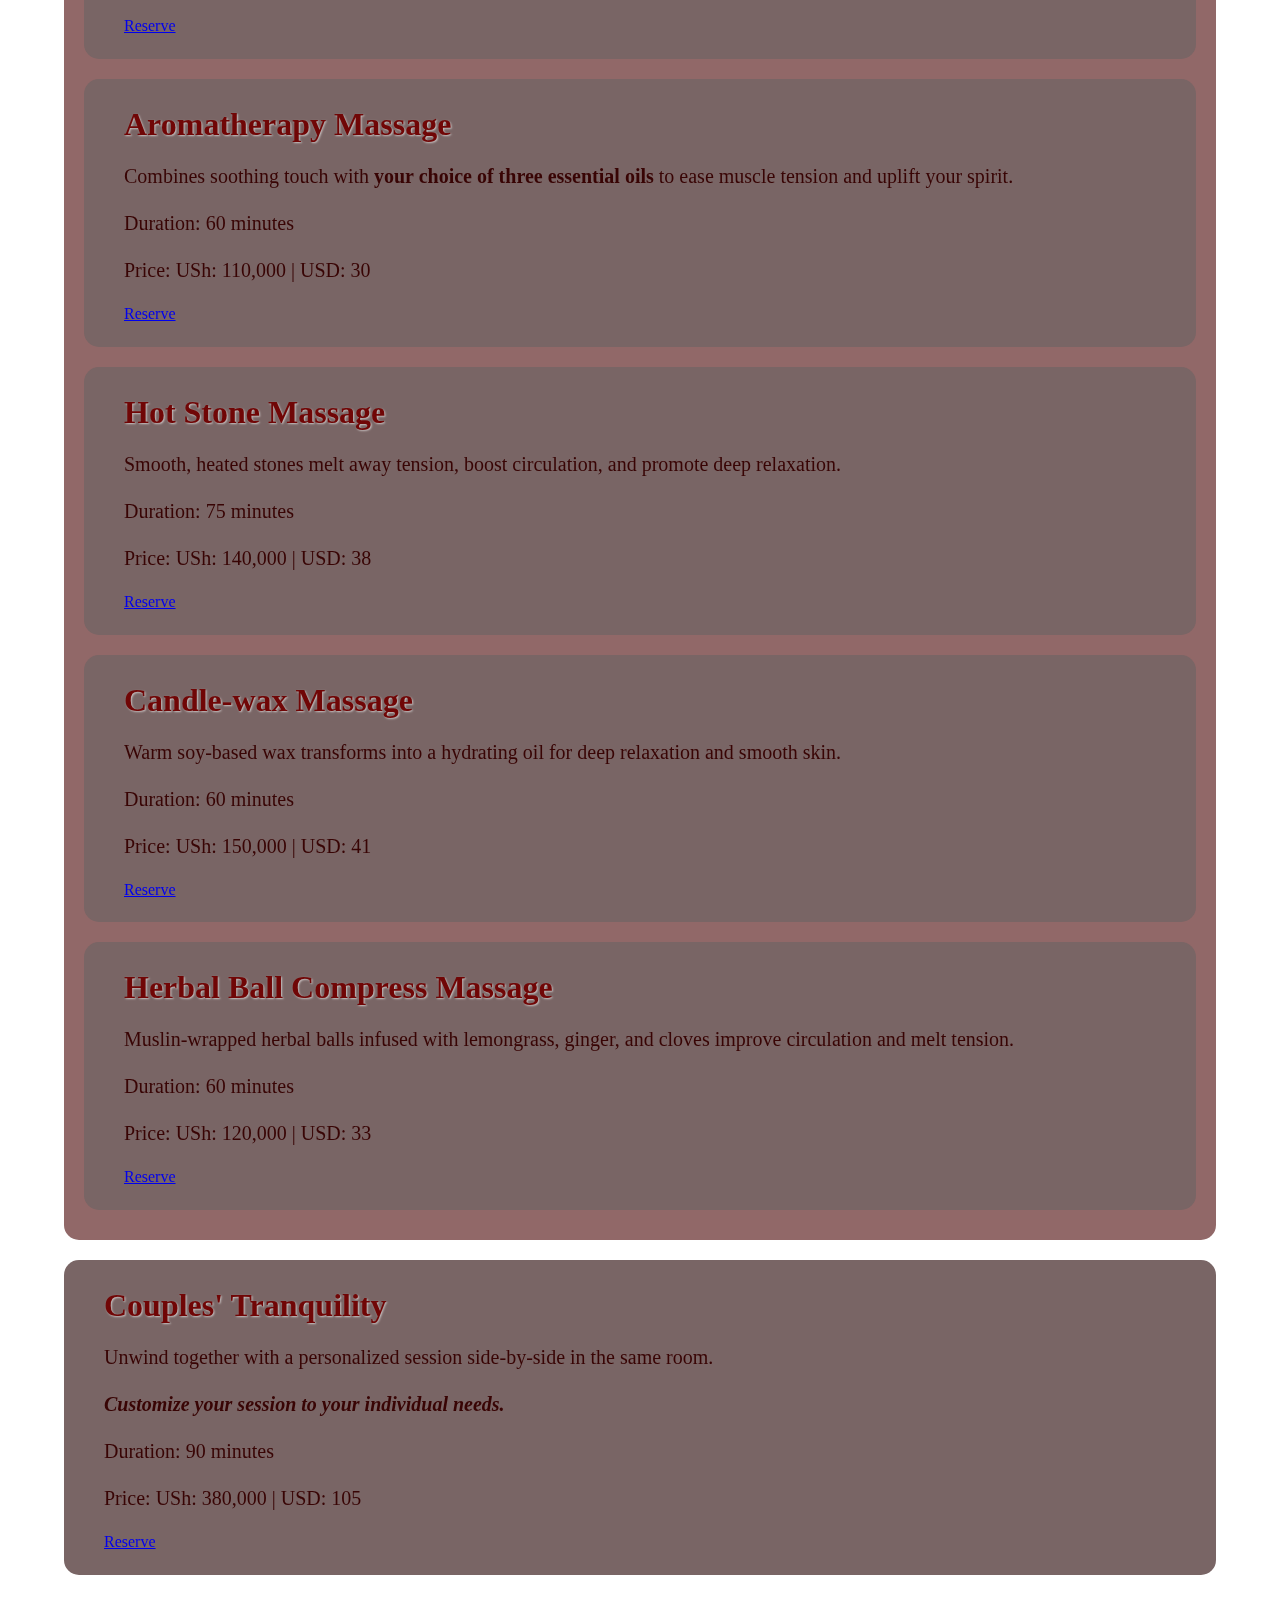
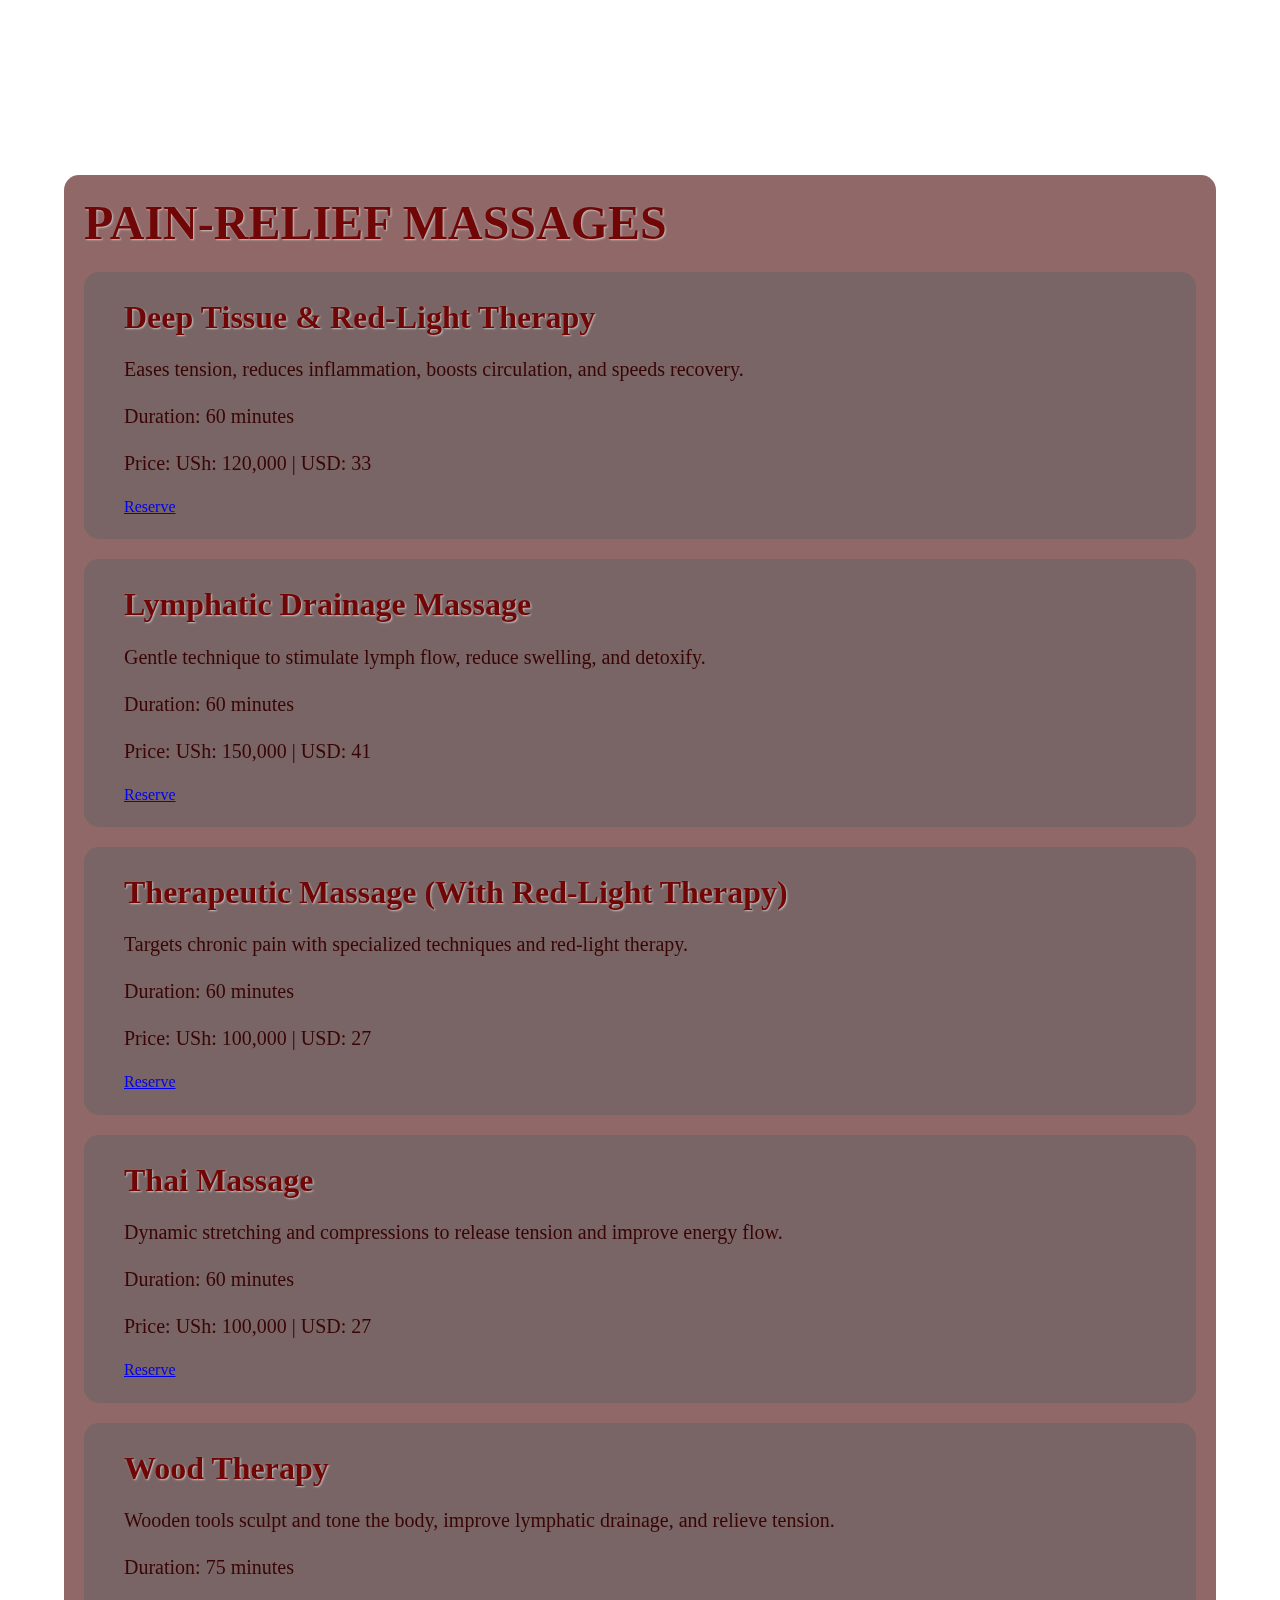
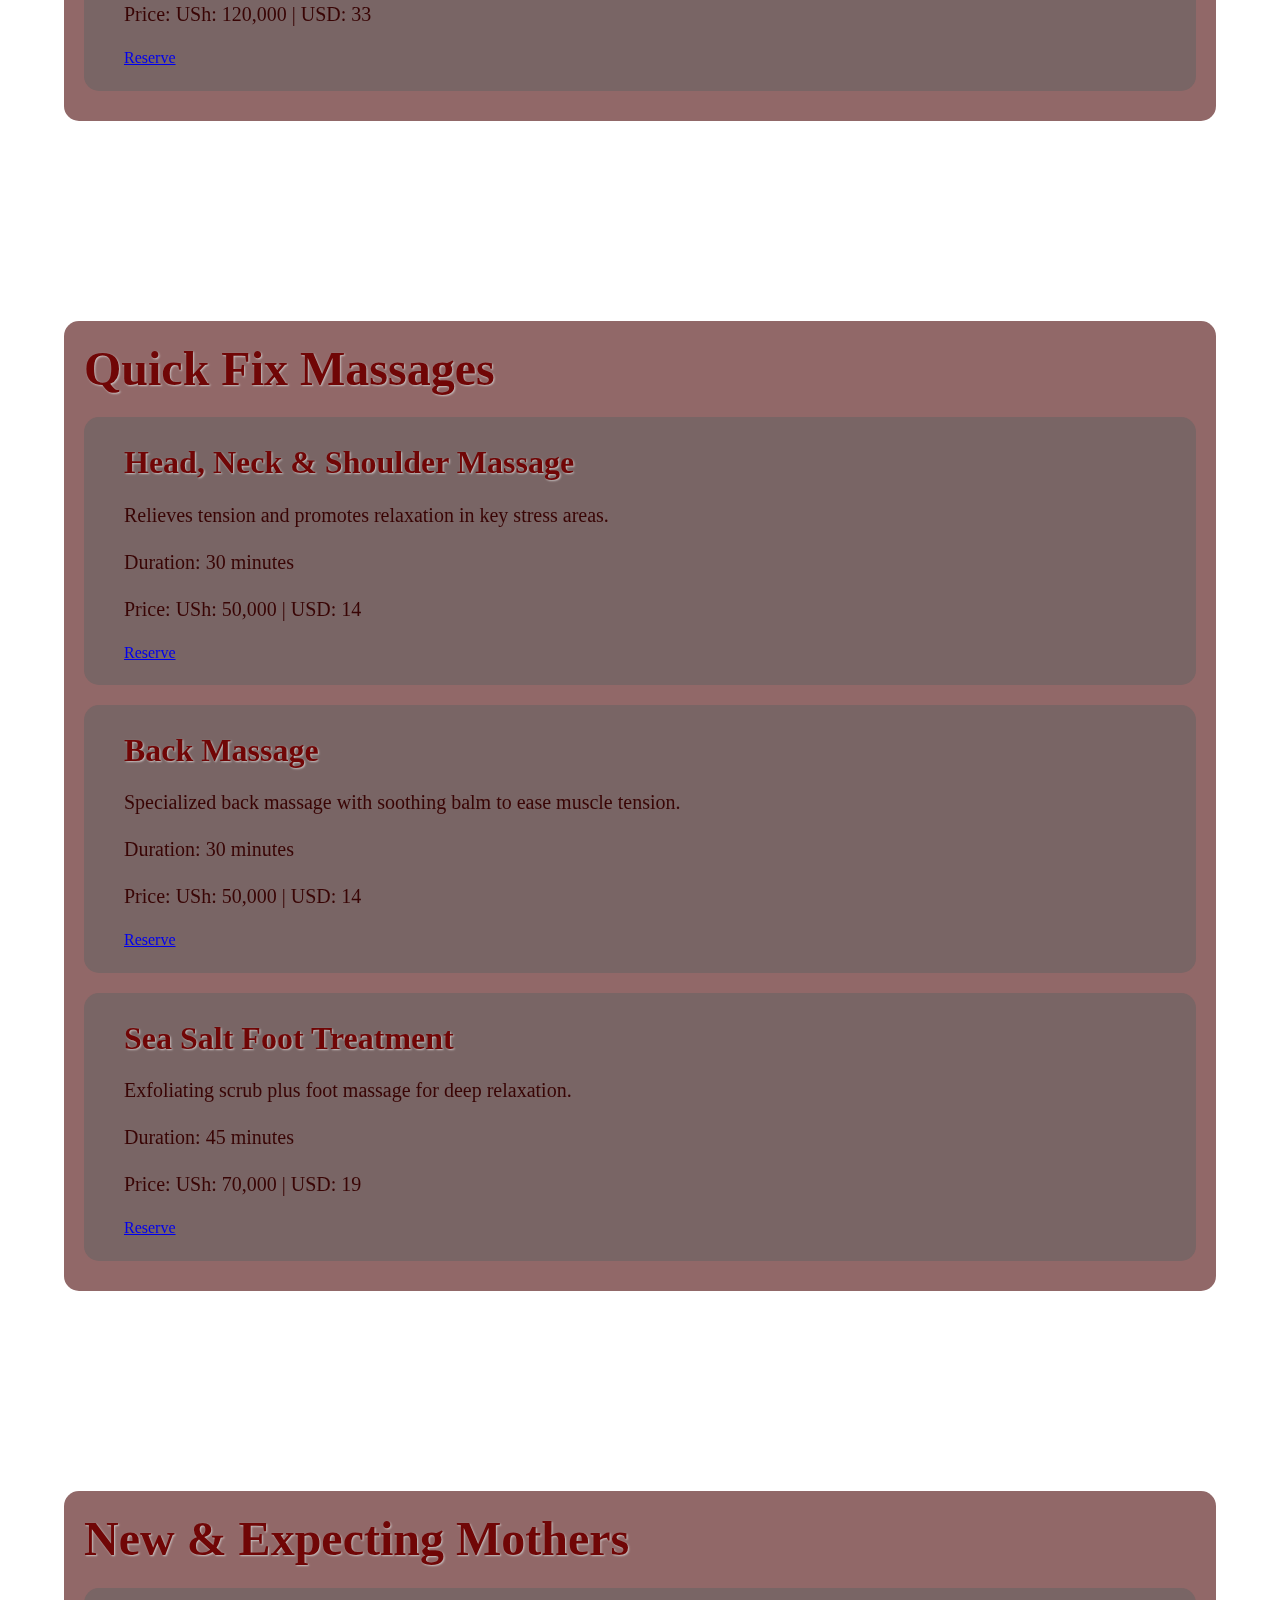
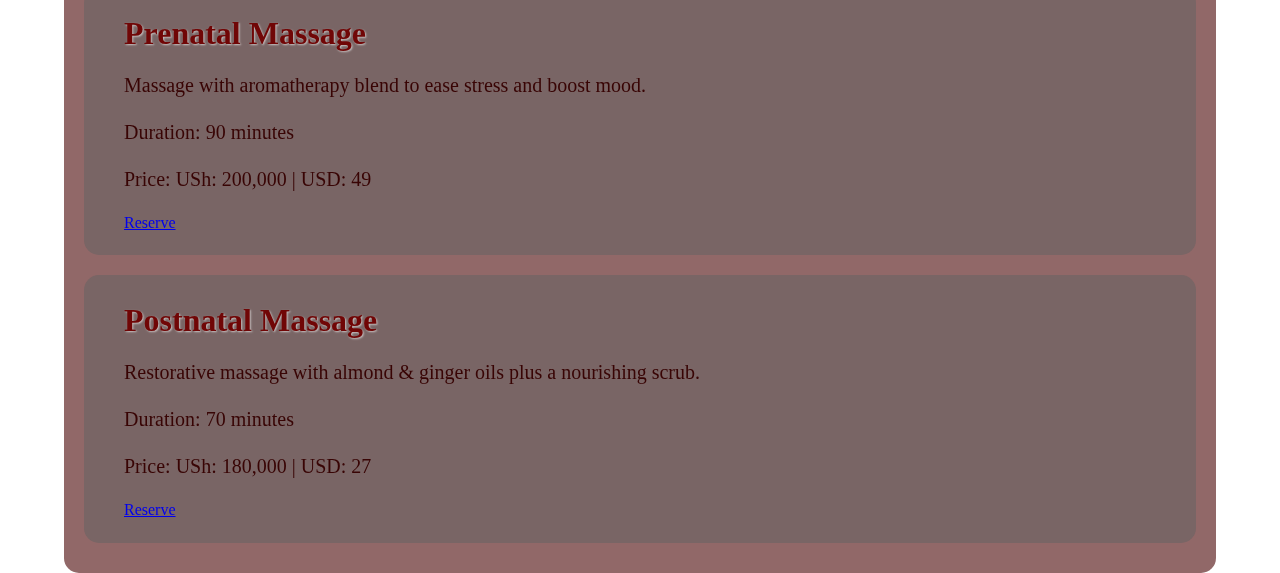
<file: massages.html>
<!DOCTYPE html>
<html lang="en">
<head>
  <meta charset="UTF-8">
  <meta name="viewport" content="width=device-width, initial-scale=1.0">
  <link rel="stylesheet" href="massages.css">
  <title>Massage Menu</title>
</head>
<body>

  <!-- ----------- close button ------------ -->
  <section class="section-1">
    <!-- Close Button -->
    <a href="index.html" class="btn-close" aria-label="Close Page">Close</a>
  </section>

  <!-- ------------------- massage menu section -------------------- -->
  
</section>
<section class="complementaries">
    <img src="spa-images/heradspalogoredbackground-removebg-preview.png" alt="spa logo" style="height: 150px; width: 120px;">
    <h3>MASSAGES AND TREATMENTS</h3>

    <h3>Massage Complementaries</h3>
    <div class="complementary-list">
      <div class="item"> Steam & Sauna</div>
      <div class="item">Fruit Infused Water</div>
      <div class="item"> Herbal Tea</div>
      <div class="item">Light Snacks</div>
      <div class="item"> Freshly Squeezed Juice</div>
    </div>
  </section>
  
  

  <!-- ------------------- Massage Container ---------------- -->

  <div class="container">
    
    <!------------------ Signature Massage ================-->
    <div class="signature-massage massage-item">
      <h2>Herad-Signature Massage</h2>
      <p><i>The Ultimate Radiant Glow Renewal</i></p>
      <p>Experience the ultimate skin rejuvenation with this transformative trio combining Candle Wax Massage, Coffee & Shea Butter Sugar Scrub, and Red-Light Therapy.</p>
      <p>Duration: 90 minutes</p>
      <p>Price: USh: 240,000 | USD: 66</p>

      <!-- Reserve button -->
  <a href="reserve.html" class="btn-reserve">Reserve</a>
    </div>

    <!-- Relaxing Massages -->
    <div class="relaxing-massages">
      <h1>RELAXTING MASSAGES</h1>

      <div class="massage-item">
        <h2>Swedish Massage</h2>
        <p>A classic massage technique that promotes relaxation and improves circulation. Long, flowing strokes reduce stress and tension.</p>
        <p>Duration: 60 minutes</p>
        <p>Price: USh: 90,000 | USD: 25</p>

        <!-- Reserve button -->
  <a href="reserve.html" class="btn-reserve">Reserve</a>
      </div>

      <div class="massage-item">
        <h2>Aromatherapy Massage</h2>
        <p>Combines soothing touch with <strong>your choice of three essential oils</strong> to ease muscle tension and uplift your spirit.</p>
        <p>Duration: 60 minutes</p>
        <p>Price: USh: 110,000 | USD: 30</p>

        <!-- Reserve button -->
  <a href="reserve.html" class="btn-reserve">Reserve</a>
      </div>

      <div class="massage-item">
        <h2>Hot Stone Massage</h2>
        <p>Smooth, heated stones melt away tension, boost circulation, and promote deep relaxation.</p>
        <p>Duration: 75 minutes</p>
        <p>Price: USh: 140,000 | USD: 38</p>

        <!-- Reserve button -->
  <a href="reserve.html" class="btn-reserve">Reserve</a>
      </div>

      <div class="massage-item">
        <h2>Candle-wax Massage</h2>
        <p>Warm soy-based wax transforms into a hydrating oil for deep relaxation and smooth skin.</p>
        <p>Duration: 60 minutes</p>
        <p>Price: USh: 150,000 | USD: 41</p>

        <!-- Reserve button -->
  <a href="reserve.html" class="btn-reserve">Reserve</a>
      </div>

      <div class="massage-item">
        <h2>Herbal Ball Compress Massage</h2>
        <p>Muslin-wrapped herbal balls infused with lemongrass, ginger, and cloves improve circulation and melt tension.</p>
        <p>Duration: 60 minutes</p>
        <p>Price: USh: 120,000 | USD: 33</p>

        <!-- Reserve button -->
  <a href="reserve.html" class="btn-reserve">Reserve</a>
      </div>
    </div>


    <!------------------ Couples Massage ================-->
<div class="couples-massage massage-item">
  <h2>Couples' Tranquility</h2>
  <p>Unwind together with a personalized session side-by-side in the same room.</p>
  <p><i><strong>Customize your session to your individual needs. </strong></i></p>
  <p>Duration: 90 minutes</p>
  <p>Price: USh: 380,000 | USD: 105</p>
  
  <!-- Reserve button -->
  <a href="reserve.html" class="btn-reserve">Reserve</a>
</div>







    <!-- Therapeutic Massages -->
    <div class="therapeutic-massages">
      <h1>PAIN-RELIEF MASSAGES</h1>

      <div class="massage-item">
        <h2>Deep Tissue & Red-Light Therapy</h2>
        <p>Eases tension, reduces inflammation, boosts circulation, and speeds recovery.</p>
        <p>Duration: 60 minutes</p>
        <p>Price: USh: 120,000 | USD: 33</p>

        <!-- Reserve button -->
  <a href="reserve.html" class="btn-reserve">Reserve</a>
      </div>

      <div class="massage-item">
        <h2>Lymphatic Drainage Massage</h2>
        <p>Gentle technique to stimulate lymph flow, reduce swelling, and detoxify.</p>
        <p>Duration: 60 minutes</p>
        <p>Price: USh: 150,000 | USD: 41</p>

        <!-- Reserve button -->
  <a href="reserve.html" class="btn-reserve">Reserve</a>
      </div>

      <div class="massage-item">
        <h2>Therapeutic Massage (With Red-Light Therapy)</h2>
        <p>Targets chronic pain with specialized techniques and red-light therapy.</p>
        <p>Duration: 60 minutes</p>
        <p>Price: USh: 100,000 | USD: 27</p>

        <!-- Reserve button -->
  <a href="reserve.html" class="btn-reserve">Reserve</a>
      </div>

      <div class="massage-item">
        <h2>Thai Massage</h2>
        <p>Dynamic stretching and compressions to release tension and improve energy flow.</p>
        <p>Duration: 60 minutes</p>
        <p>Price: USh: 100,000 | USD: 27</p>

        <!-- Reserve button -->
  <a href="reserve.html" class="btn-reserve">Reserve</a>
      </div>

      <div class="massage-item">
        <h2>Wood Therapy</h2>
        <p>Wooden tools sculpt and tone the body, improve lymphatic drainage, and relieve tension.</p>
        <p>Duration: 75 minutes</p>
        <p>Price: USh: 120,000 | USD: 33</p>

        <!-- Reserve button -->
  <a href="reserve.html" class="btn-reserve">Reserve</a>
      </div>
    </div>

    <!-- Quick Fix Massages -->
    <div class="quick-fix-massages">
      <h1>Quick Fix Massages</h1>

      <div class="massage-item">
        <h2>Head, Neck & Shoulder Massage</h2>
        <p>Relieves tension and promotes relaxation in key stress areas.</p>
        <p>Duration: 30 minutes</p>
        <p>Price: USh: 50,000 | USD: 14</p>

        <!-- Reserve button -->
  <a href="reserve.html" class="btn-reserve">Reserve</a>
      </div>

      <div class="massage-item">
        <h2>Back Massage</h2>
        <p>Specialized back massage with soothing balm to ease muscle tension.</p>
        <p>Duration: 30 minutes</p>
        <p>Price: USh: 50,000 | USD: 14</p>

        <!-- Reserve button -->
  <a href="reserve.html" class="btn-reserve">Reserve</a>
      </div>

      <div class="massage-item">
        <h2>Sea Salt Foot Treatment</h2>
        <p>Exfoliating scrub plus foot massage for deep relaxation.</p>
        <p>Duration: 45 minutes</p>
        <p>Price: USh: 70,000 | USD: 19</p>

        <!-- Reserve button -->
  <a href="reserve.html" class="btn-reserve">Reserve</a>
      </div>
    </div>

    <!-- New & Expecting Mothers -->
    <section class="section-3 mothers">
      <h1>New & Expecting Mothers</h1>

      <div class="massage-item">
        <h2>Prenatal Massage</h2>
        <p>Massage with aromatherapy blend to ease stress and boost mood.</p>
        <p>Duration: 90 minutes</p>
        <p>Price: USh: 200,000 | USD: 49</p>

        <!-- Reserve button -->
  <a href="reserve.html" class="btn-reserve">Reserve</a>
      </div>

      <div class="massage-item">
        <h2>Postnatal Massage</h2>
        <p>Restorative massage with almond & ginger oils plus a nourishing scrub.</p>
        <p>Duration: 70 minutes</p>
        <p>Price: USh: 180,000 | USD: 27</p>

        <!-- Reserve button -->
  <a href="reserve.html" class="btn-reserve">Reserve</a>
      </div>
    </section>

  </div> <!-- end container -->

</body>
</html>
</file>
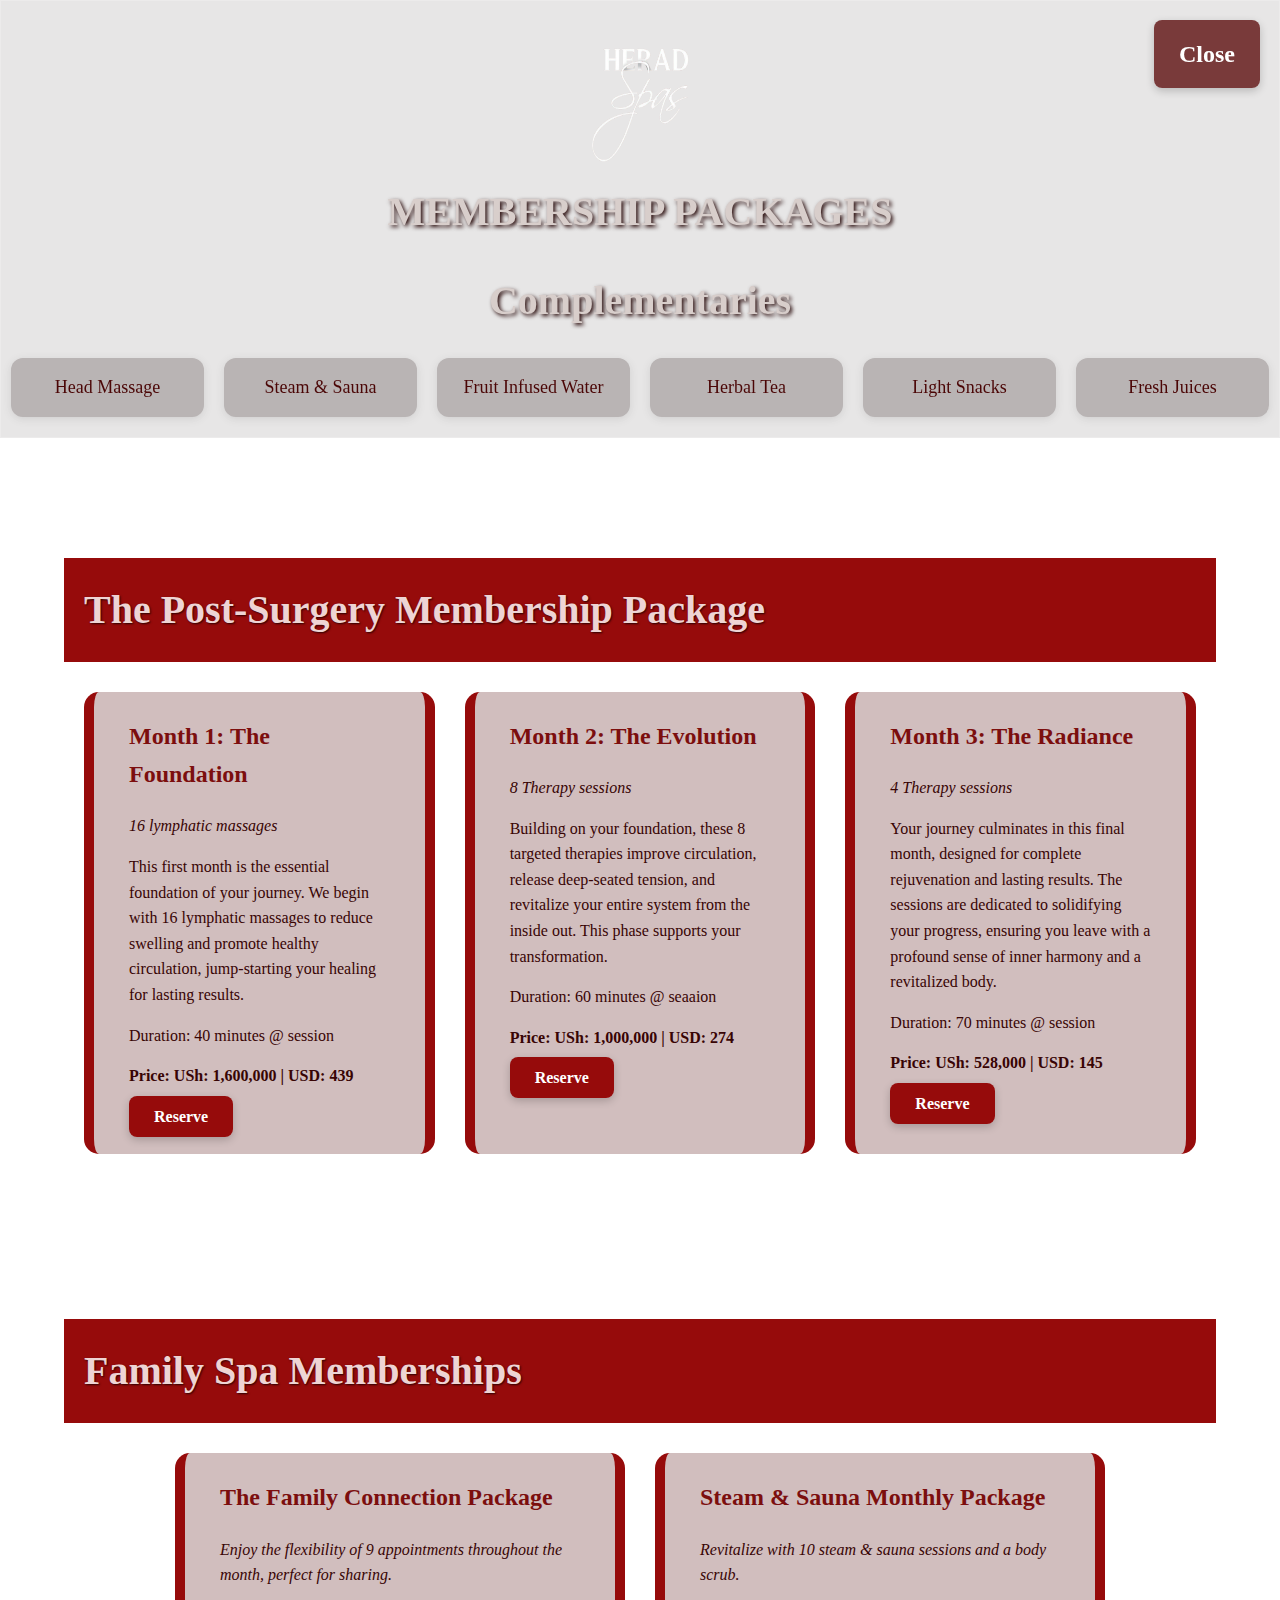
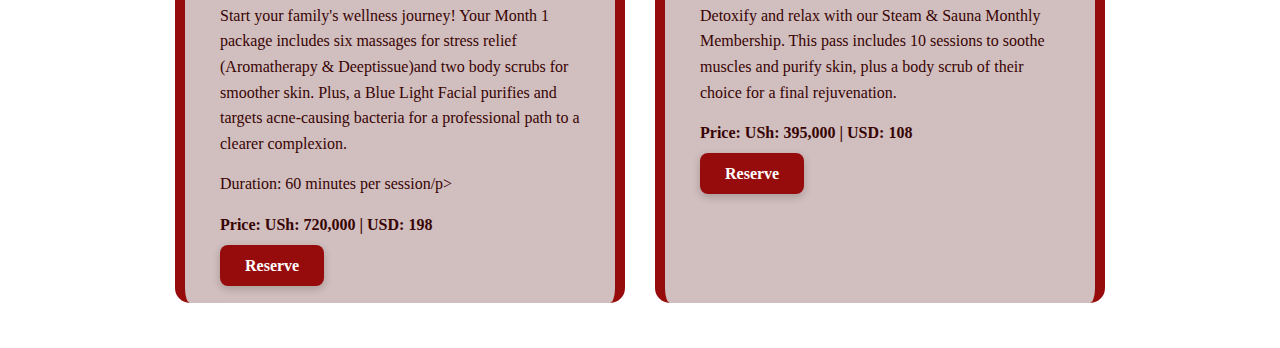
<file: memberships.html>
<!DOCTYPE html>
<html lang="en">
<head>
    <meta charset="UTF-8">
    <meta name="viewport" content="width=device-width, initial-scale=1.0">
    <title>Facial Treatments</title>
    <link href="memberships.css" rel="stylesheet">
</head>
<body>

    <!-- ------------------- Close Button ------------------- -->
    <section class="section-1">
        <a href="index.html" class="btn-close" aria-label="Close Page">Close</a>
    </section>

    <!-- ------------------- Complementary Services Section ------------------- -->
    <section class="complementaries">
        <img src="spa-images/heradspalogoredbackground-removebg-preview.png" 
             alt="spa logo" style="height: 150px; width: 120px;">
        <h3>MEMBERSHIP PACKAGES</h3>
        <h3>Complementaries</h3>
        <div class="complementary-list">
            <div class="item">Head Massage</div>
            <div class="item">Steam & Sauna</div>
            <div class="item">Fruit Infused Water</div>
            <div class="item">Herbal Tea</div>
            <div class="item">Light Snacks</div>
            <div class="item">Fresh Juices</div>
        </div>
    </section>

    <!-- ------------------- Massage Container ------------------- -->
    <div class="container">

        <!-- ============== post-surgery Massages ============== -->
        <div class="relaxing-massages">
            <h1>The Post-Surgery Membership Package</h1>
            <div class="massage-items-wrapper">
                <div class="massage-item">
                    <h2>Month 1: The Foundation</h2>
                    <p><i> 16 lymphatic massages</i></p>
                    <p>This first month is the essential foundation of your journey. We begin with 16 lymphatic massages to reduce swelling and promote healthy circulation, jump-starting your healing for lasting results.</p>
                    <p>Duration: 40 minutes @ session</p>
                    <strong><p>Price: USh: 1,600,000 | USD: 439</p></strong>
                    <a href="reserve.html" class="btn-reserve">Reserve</a>
                </div>
                <div class="massage-item">
                    <h2>Month 2: The Evolution</h2>
                    <p><i>8 Therapy sessions</i></p>
                    <p>Building on your foundation, these 8 targeted therapies improve circulation, release deep-seated tension, and revitalize your entire system from the inside out. This phase supports your transformation.</p>
                    <p>Duration: 60 minutes @ seaaion</p>
                    <strong><p>Price: USh: 1,000,000 | USD: 274</p></strong>
                    <a href="reserve.html" class="btn-reserve">Reserve</a>
                </div>
                <div class="massage-item">
                    <h2>Month 3: The Radiance</h2>
                    <p><i>4 Therapy sessions</i></p>
                    <p>Your journey culminates in this final month, designed for complete rejuvenation and lasting results. The sessions are dedicated to solidifying your progress, ensuring you leave with a profound sense of inner harmony and a revitalized body.</p>
                    <p>Duration: 70 minutes @ session</p>
                    <strong><p>Price: USh: 528,000 | USD: 145</p></strong>
                    <a href="reserve.html" class="btn-reserve">Reserve</a>
                </div>
            </div>
        </div>

        <!-- ============== Family Memberships ============== -->
        <div class="therapeutic-massages">
            <h1>Family Spa Memberships</h1>
            <div class="massage-items-wrapper">
                <div class="massage-item">
                    <h2>The Family Connection Package</h2>
                    <p><i> Enjoy the flexibility of 9 appointments throughout the month, perfect for sharing.</i></p>
                    <p>Start your family's wellness journey! Your Month 1 package includes six massages for stress relief (Aromatherapy & Deeptissue)and two body scrubs for smoother skin. Plus, a Blue Light Facial purifies and targets acne-causing bacteria for a professional path to a clearer complexion.</p>
                    <p>Duration: 60 minutes per session/p>
                    <strong><p>Price: USh: 720,000 | USD: 198</p></strong>
                    <a href="reserve.html" class="btn-reserve">Reserve</a>
                </div>
                <div class="massage-item">
                    <h2>Steam & Sauna Monthly Package</h2>
                    <p><i>Revitalize with 10 steam & sauna sessions and a body scrub.</i></p>
                    <p>Detoxify and relax with our Steam & Sauna Monthly Membership. This pass includes 10 sessions to soothe muscles and purify skin, plus a body scrub of their choice for a final rejuvenation.</p>
                    <strong><p>Price: USh: 395,000 | USD: 108</p></strong>
                    <a href="reserve.html" class="btn-reserve">Reserve</a>
                </div>
                
            </div>
        </div>

        

    </div> <!-- End container -->


    <!-- ========== javascript ======= -->
    <script>
        const phone = "256753044293"; // your WhatsApp number
    
        document.querySelectorAll(".btn-reserve").forEach(button => {
            button.addEventListener("click", function (e) {
                e.preventDefault();
    
                const item = this.closest(".massage-item");
                const title = item.querySelector("h2")?.innerText || "";
    
                // First paragraph (italic one)
                const firstLine = item.querySelector("p:nth-of-type(1)")?.innerText || "";
    
                // Main description
                const description = item.querySelector("p:nth-of-type(2)")?.innerText || "";
    
                // Duration (optional — some don’t have)
                const duration = item.querySelector("p:nth-of-type(3)")?.innerText || "";
    
                // Price (wrapped inside <strong> <p>Price…</p> </strong>)
                const price = item.querySelector("strong p")?.innerText || "";
    
                const message =
    `Hello Herad Spa, I would like to reserve this membership package:
    
    *${title}*
    ${firstLine}
    ${description}
    
    ${duration}
    ${price}
    
    Please assist me with availability and next steps.`;
    
                const url = `https://wa.me/${phone}?text=${encodeURIComponent(message)}`;
                window.open(url, "_blank");
            });
        });
    </script>
    
</body>
</html>
</file>
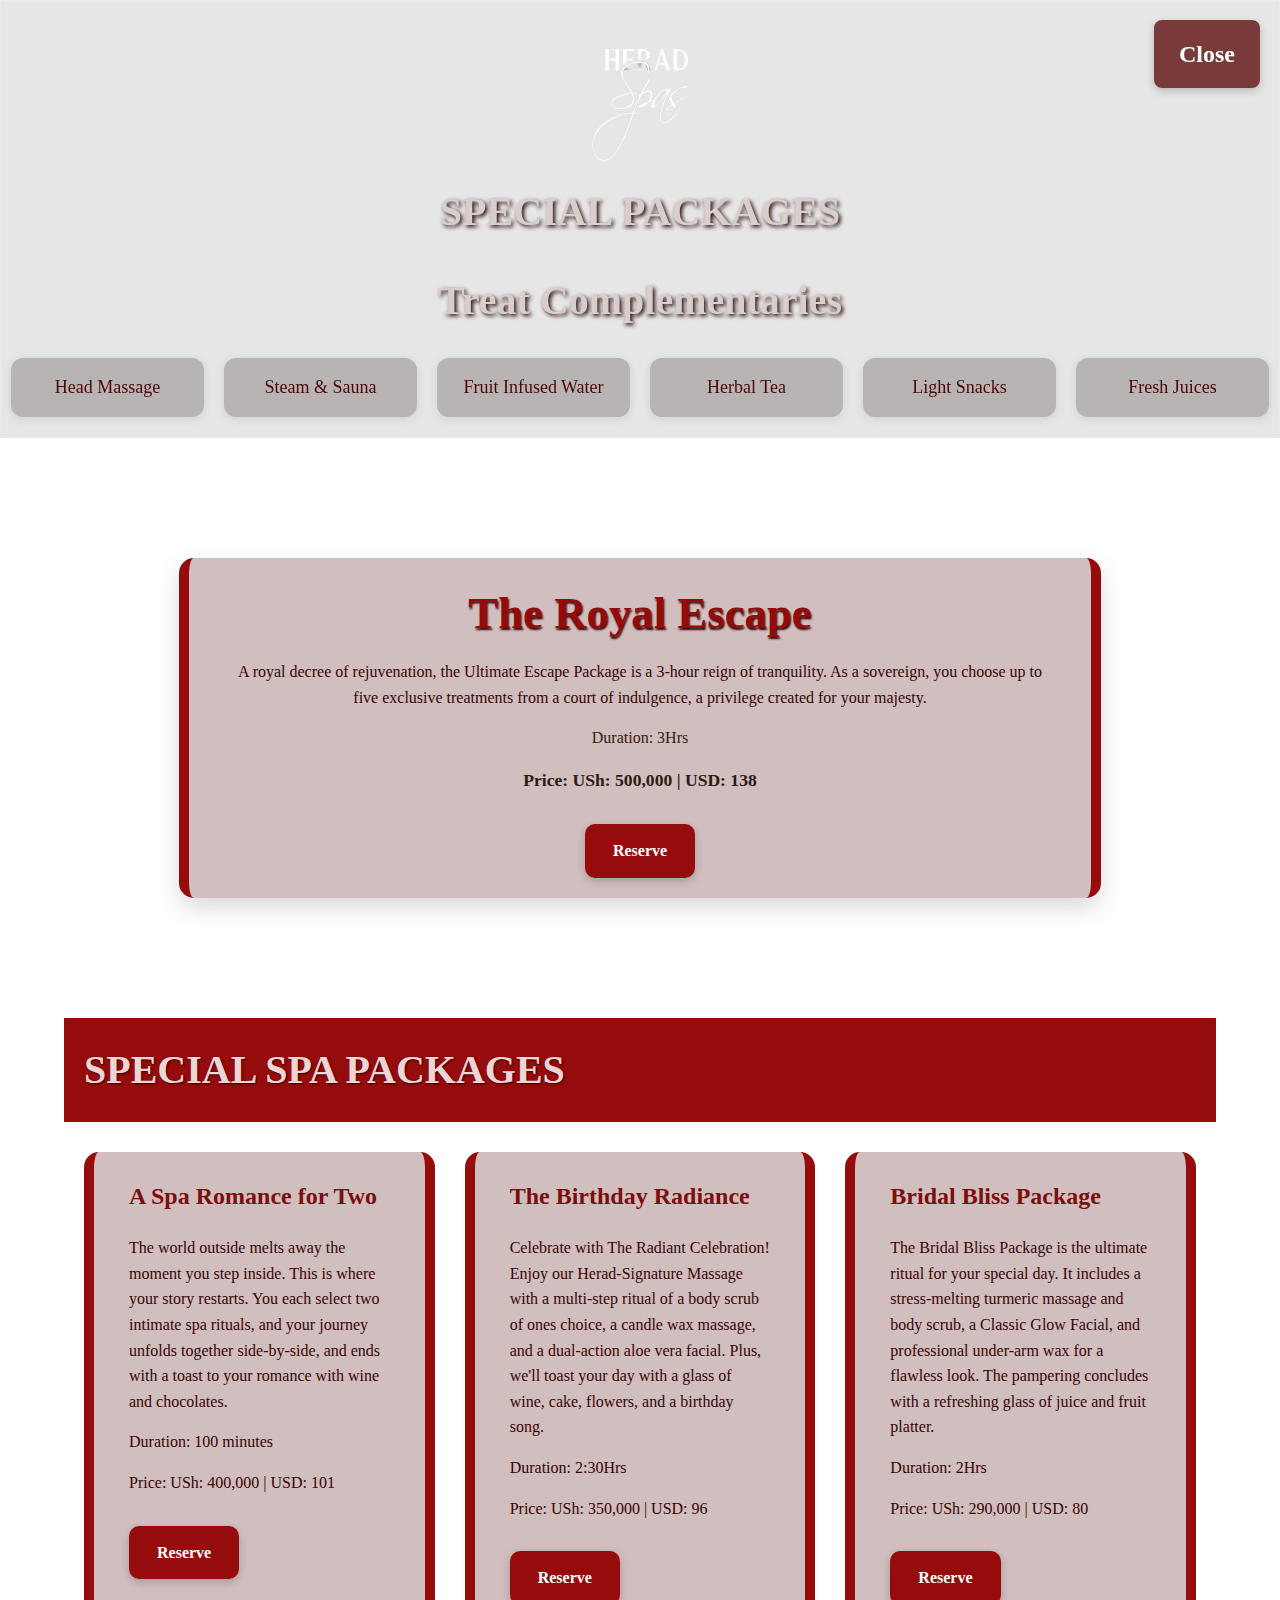
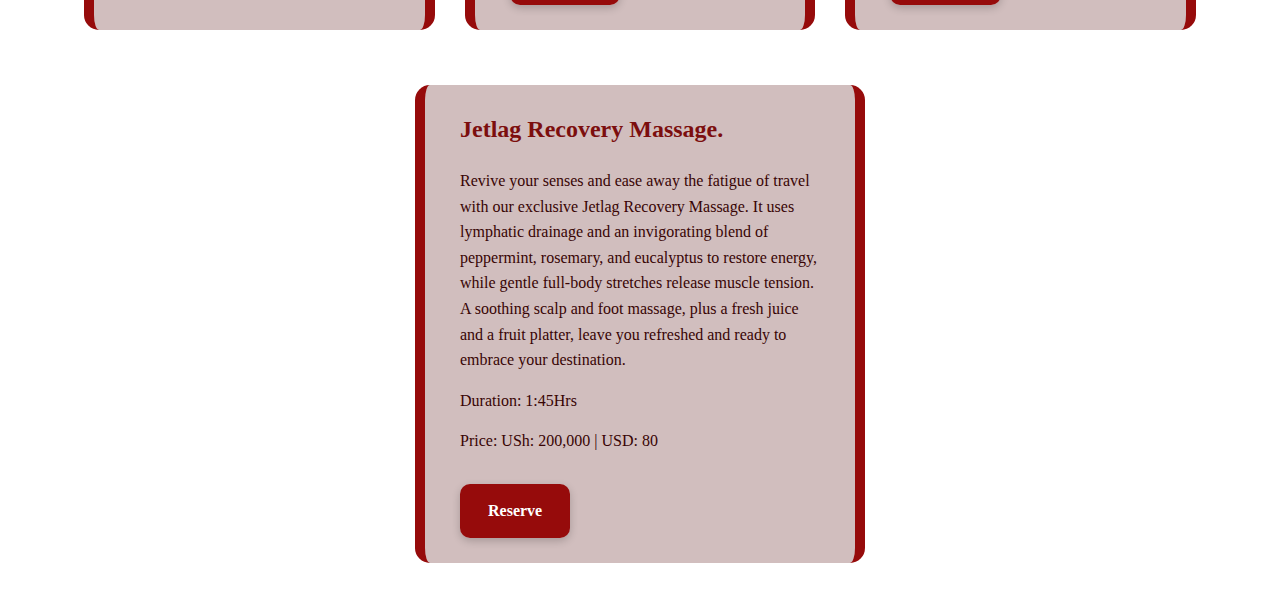
<file: packages.html>
<!DOCTYPE html>
<html lang="en">
<head>
    <meta charset="UTF-8">
    <meta name="viewport" content="width=device-width, initial-scale=1.0">
    <title>Special Packages</title>
    <link href="packages.css" rel="stylesheet">
</head>
<body>

    <!-- ------------------- Close Button ------------------- -->
    <section class="section-1">
        <a href="index.html" class="btn-close" aria-label="Close Page">Close</a>
    </section>

    <!-- ------------------- Complementary Services Section ------------------- -->
    <section class="complementaries">
        <img src="spa-images/heradspalogoredbackground-removebg-preview.png" 
             alt="spa logo" style="height: 150px; width: 120px;">
        <h3>SPECIAL PACKAGES</h3>
        <h3>Treat Complementaries</h3>
        <div class="complementary-list">
            <div class="item">Head Massage</div>
            <div class="item">Steam & Sauna</div>
            <div class="item">Fruit Infused Water</div>
            <div class="item">Herbal Tea</div>
            <div class="item">Light Snacks</div>
            <div class="item">Fresh Juices</div>
        </div>
    </section>

    <!-- ------------------- Massage Container ------------------- -->
    <div class="container">

        <!-- ============== Signature Facial ============== -->
        <div class="signature-massage massage-item">
            <h2>The Royal Escape</h2>
            <p>A royal decree of rejuvenation, the Ultimate Escape Package is a 3-hour reign of tranquility. As a sovereign, you choose up to five exclusive treatments from a court of indulgence, a privilege created for your majesty.</p>
            <p>Duration: 3Hrs</p>
            <p>Price: USh: 500,000 | USD: 138</p>
            <a href="reserve.html" class="btn-reserve">Reserve</a>
        </div>

        <!-- ============== other packages ============== -->
        <div class="relaxing-massages">
            <h1>SPECIAL SPA PACKAGES</h1>
            <div class="massage-items-wrapper">
                <div class="massage-item">
                    <h2>A Spa Romance for Two</h2>
                    <p>The world outside melts away the moment you step inside. This is where your story restarts. You each select two intimate spa rituals, and your journey unfolds together side-by-side, and ends with a toast to your romance with wine and chocolates.</p>
                    <p>Duration: 100 minutes</p>
                    <p>Price: USh: 400,000 | USD: 101</p>
                    <a href="reserve.html" class="btn-reserve">Reserve</a>
                </div>
                <div class="massage-item">
                    <h2>The Birthday Radiance</h2>
                    <p>Celebrate with The Radiant Celebration! Enjoy our Herad-Signature Massage with a multi-step ritual of a body scrub of ones choice, a candle wax massage, and a dual-action aloe vera facial. Plus, we'll toast your day with a glass of wine, cake, flowers, and a birthday song.</p>
                    <p>Duration: 2:30Hrs</p>
                    <p>Price: USh: 350,000 | USD: 96</p>
                    <a href="reserve.html" class="btn-reserve">Reserve</a>
                </div>
                <div class="massage-item">
                    <h2>Bridal Bliss Package</h2>
                    <p>The Bridal Bliss Package is the ultimate ritual for your special day. It includes a stress-melting turmeric massage and body scrub, a Classic Glow Facial, and professional under-arm wax for a flawless look. The pampering concludes with a refreshing glass of juice and fruit platter.</p>
                    <p>Duration: 2Hrs</p>
                    <p>Price: USh: 290,000 | USD: 80</p>
                    <a href="reserve.html" class="btn-reserve">Reserve</a>
                </div>

                <div class="massage-item">
                    <h2>Jetlag Recovery Massage.</h2>
                    <p>Revive your senses and ease away the fatigue of travel with our exclusive Jetlag Recovery Massage. It uses lymphatic drainage and an invigorating blend of peppermint, rosemary, and eucalyptus to restore energy, while gentle full-body stretches release muscle tension. A soothing scalp and foot massage, plus a fresh juice and a fruit platter, leave you refreshed and ready to embrace your destination.</p>
                    <p>Duration: 1:45Hrs</p>
                    <p>Price: USh: 200,000 | USD: 80</p>
                    <a href="reserve.html" class="btn-reserve">Reserve</a>
                  </div>
            </div>
        </div>

        
    </div> <!-- End container -->


    <!-- ================= javascript ============= -->
    <script>
        const phone = "256753044293"; // your WhatsApp number
    
        document.querySelectorAll(".btn-reserve").forEach(button => {
            button.addEventListener("click", function (e) {
                e.preventDefault(); // stop the link from going to reserve.html
    
                const item = this.closest(".massage-item");
                const title = item.querySelector("h2")?.innerText || "";
                const desc = item.querySelector("p:nth-of-type(1)")?.innerText || "";
                const duration = item.querySelector("p:nth-of-type(2)")?.innerText || "";
                const price = item.querySelector("p:nth-of-type(3)")?.innerText || "";
    
                const message =
    `Hello Herad Spa, I would like to reserve this package:
    
    *${title}*
    ${desc}
    
    ${duration}
    ${price}
    
    Please assist me with availability.`;
    
                const url = `https://wa.me/${phone}?text=${encodeURIComponent(message)}`;
                window.open(url, "_blank");
            });
        });
    </script>
    
</body>
</html>
</file>
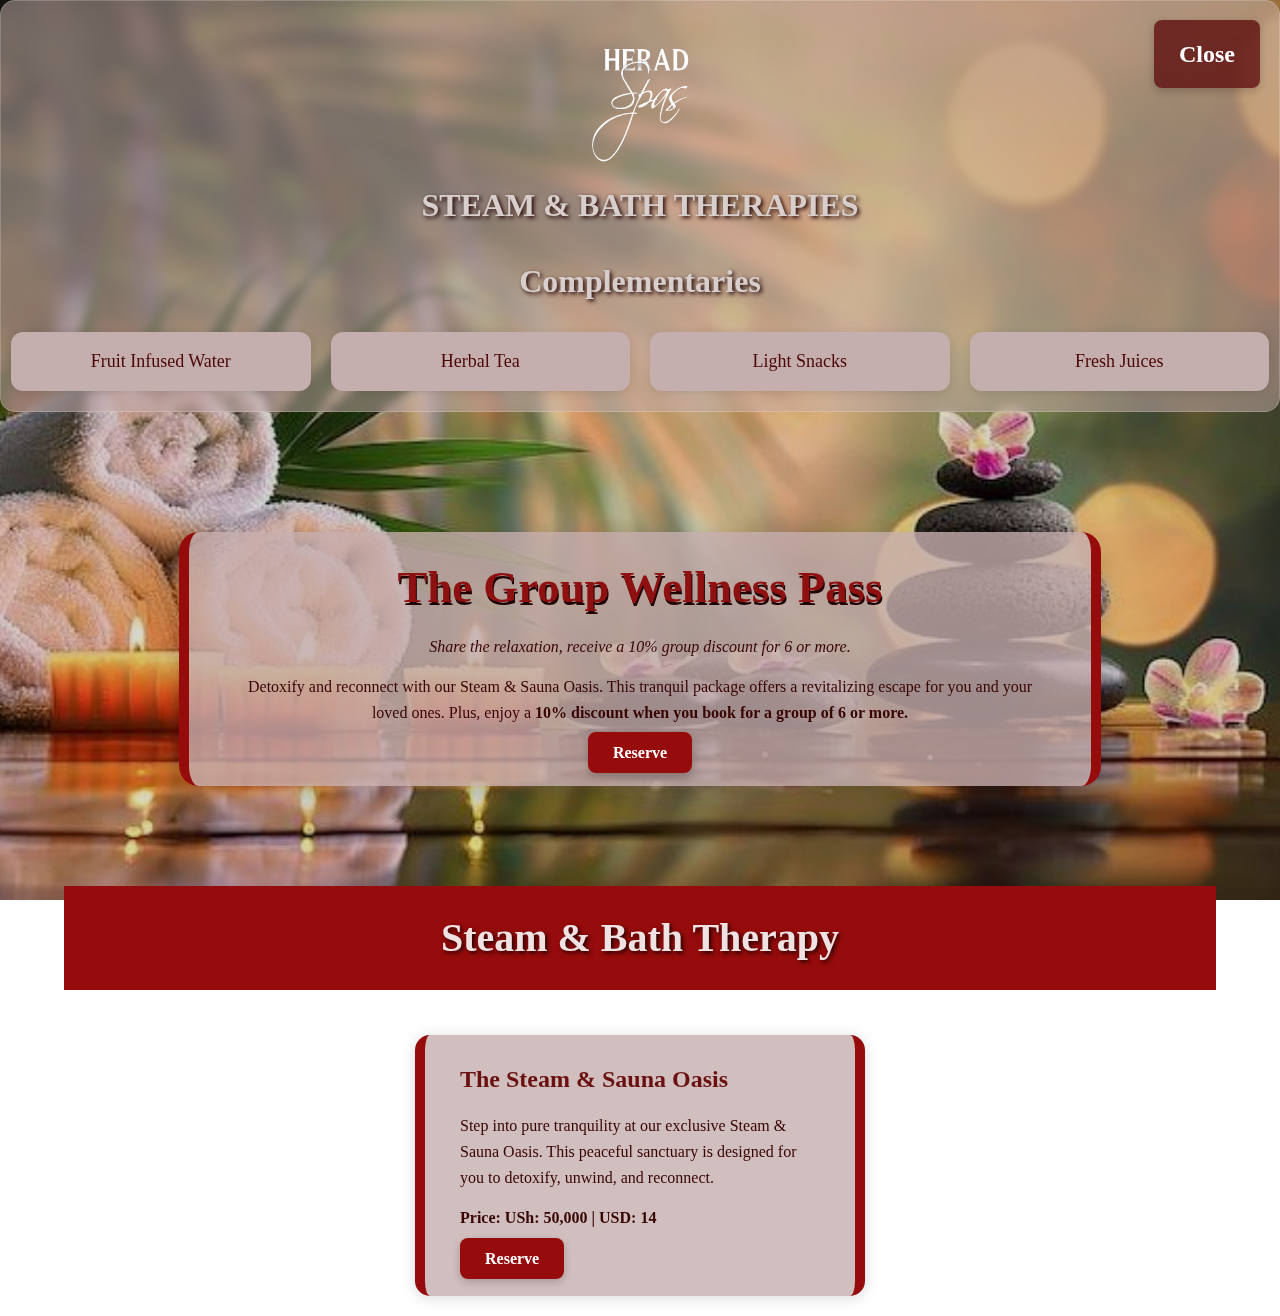
<file: steam.html>
<!DOCTYPE html>
<html lang="en">
<head>
    <meta charset="UTF-8">
    <meta name="viewport" content="width=device-width, initial-scale=1.0">
    <title>Steam & Bath Therapy</title>
    <link href="steam.css" rel="stylesheet">
</head>
<body>

    <!-- ------------------- Close Button ------------------- -->
    <section class="section-1">
        <a href="index.html" class="btn-close" aria-label="Close Page">Close</a>
    </section>

    <!-- ------------------- Complementary Services Section ------------------- -->
    <section class="complementaries">
        <img src="spa-images/heradspalogoredbackground-removebg-preview.png" 
             alt="spa logo" style="height: 150px; width: 120px;">
        <h3>STEAM & BATH THERAPIES</h3>
        <h3>Complementaries</h3>
        <div class="complementary-list">
            <div class="item">Fruit Infused Water</div>
            <div class="item">Herbal Tea</div>
            <div class="item">Light Snacks</div>
            <div class="item">Fresh Juices</div>
        </div>
    </section>

    <!-- ------------------- Massage Container ------------------- -->
    <div class="container">

        <!-- ============== Signature steam package ============== -->
        <div class="signature-massage massage-item">
            <h2>The Group Wellness Pass</h2>
            <p><i>Share the relaxation, receive a 10% group discount for 6 or more.</i></p>
            <p>Detoxify and reconnect with our Steam & Sauna Oasis. This tranquil package offers a revitalizing escape for you and your loved ones. Plus, enjoy a <strong>10% discount when you book for a group of 6 or more. </strong></p>
            <a href="reserve.html" class="btn-reserve">Reserve</a>
        </div>

        <!-- ============== other steaming services ============== -->
        <div class="relaxing-massages">
            <h1>Steam & Bath Therapy</h1>
            <div class="massage-items-wrapper">
                <div class="massage-item">
                    <h2>The Steam & Sauna Oasis</h2>
                    <p>Step into pure tranquility at our exclusive Steam & Sauna Oasis. This peaceful sanctuary is designed for you to detoxify, unwind, and reconnect.</p>
                    <strong><p>Price: USh: 50,000 | USD: 14</p></strong>
                    <a href="reserve.html" class="btn-reserve">Reserve</a>
                </div>
            </div>   
        </div>     
    </div> <!-- End container -->


    <!-- ============== javascript ============== -->
    <script>
        const phone = "256753044293"; // your WhatsApp number
        
        document.querySelectorAll(".btn-reserve").forEach(button => {
            button.addEventListener("click", function (e) {
                e.preventDefault();
        
                const item = this.closest(".massage-item");
        
                // Title (always exists)
                const title = item.querySelector("h2")?.innerText.trim() || "";
        
                // Optional intro line (italic)
                const intro = item.querySelector("p i")?.innerText.trim() || "";
        
                // Description: the FIRST <p> that is NOT italic and NOT price
                let description = "";
                const paragraphs = item.querySelectorAll("p");
        
                paragraphs.forEach(p => {
                    const text = p.innerText.trim().toLowerCase();
        
                    if (
                        !p.querySelector("i") &&   // not the italic intro
                        !text.includes("price:")   // not the price paragraph
                    ) {
                        if (!description) description = p.innerText.trim();
                    }
                });
        
                // Price (inside <strong><p>…</p></strong>)
                const price =
                    item.querySelector("strong p")?.innerText.trim() ||
                    item.querySelector("p:nth-of-type(3)")?.innerText.trim() ||
                    "";
        
                const message =
        `Hello Herad Spa, I would like to reserve the following steam or bath therapy:
        
        *${title}*
        ${intro ? intro + "\n" : ""}
        ${description}
        
        ${price}
        
        Please assist me with availability.`;
        
                const url = `https://wa.me/${phone}?text=${encodeURIComponent(message)}`;
                window.open(url, "_blank");
            });
        });
        </script>
        
    
</body>
</html>
</file>
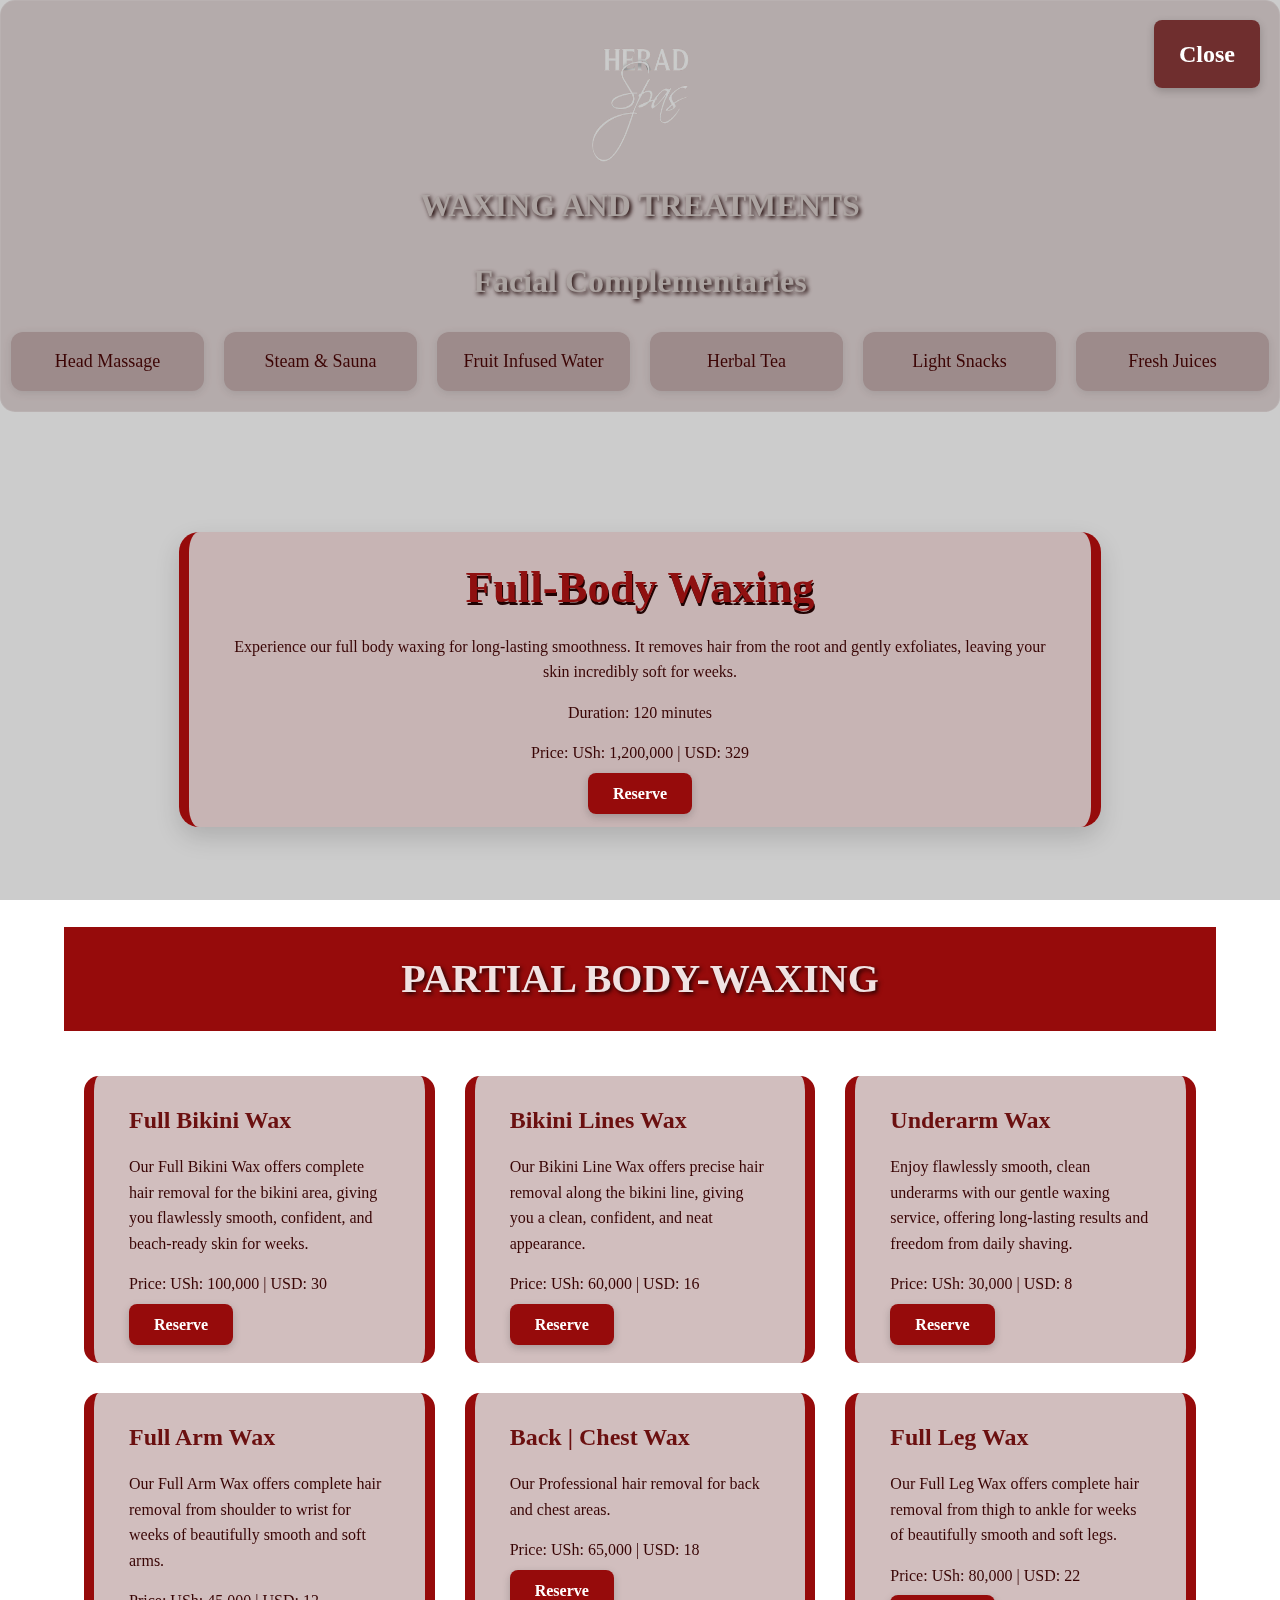
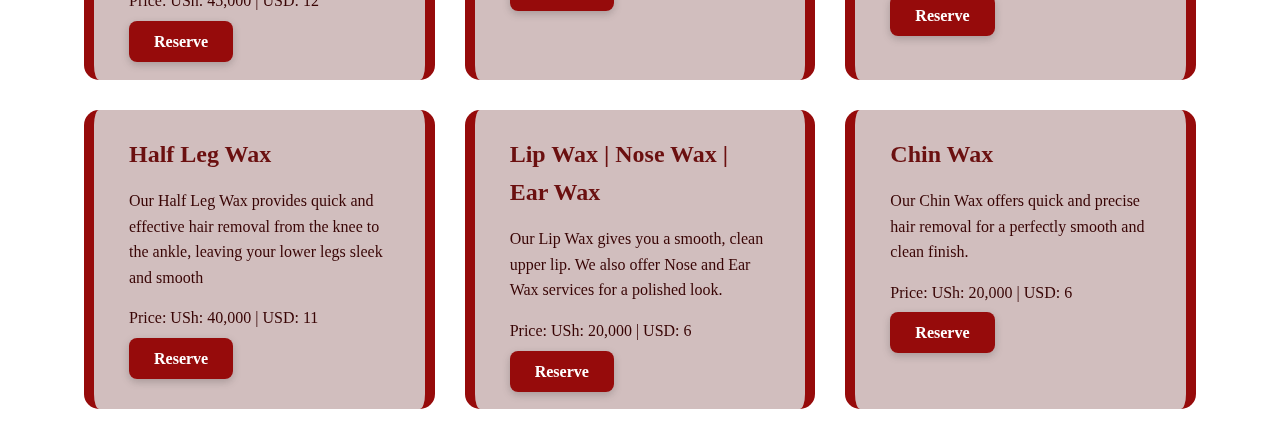
<file: waxing.html>
<!DOCTYPE html>
<html lang="en">
<head>
    <meta charset="UTF-8">
    <meta name="viewport" content="width=device-width, initial-scale=1.0">
    <title>Facial Treatments</title>
    <link href="waxing.css" rel="stylesheet">
</head>
<body>

    <!-- ------------------- Close Button ------------------- -->
    <section class="section-1">
        <a href="index.html" class="btn-close" aria-label="Close Page">Close</a>
    </section>

    <!-- ------------------- Complementary Services Section ------------------- -->
    <section class="complementaries">
        <img src="spa-images/heradspalogoredbackground-removebg-preview.png" 
             alt="spa logo" style="height: 150px; width: 120px;">
        <h3>WAXING AND TREATMENTS</h3>
        <h3>Facial Complementaries</h3>
        <div class="complementary-list">
            <div class="item">Head Massage</div>
            <div class="item">Steam & Sauna</div>
            <div class="item">Fruit Infused Water</div>
            <div class="item">Herbal Tea</div>
            <div class="item">Light Snacks</div>
            <div class="item">Fresh Juices</div>
        </div>
    </section>

    <!-- ------------------- Massage Container ------------------- -->
    <div class="container">

        <!-- ============== Signature Facial ============== -->
        <div class="signature-massage massage-item">
            <h2>Full-Body Waxing</h2>
            <p>Experience our full body waxing for long-lasting smoothness. It removes hair from the root and gently exfoliates, leaving your skin incredibly soft for weeks.</p>
            <p>Duration: 120 minutes</p>
            <p>Price: USh: 1,200,000 | USD: 329</p>
            <a href="reserve.html" class="btn-reserve">Reserve</a>
        </div>

        <!-- ============== other waxing services ============== -->
        <div class="relaxing-massages">
            <h1>PARTIAL BODY-WAXING</h1>
            <div class="massage-items-wrapper">
                <div class="massage-item">
                    <h2>Full Bikini Wax</h2>
                    <p>Our Full Bikini Wax offers complete hair removal for the bikini area, giving you flawlessly smooth, confident, and beach-ready skin for weeks.</p>
                    <p>Price: USh: 100,000 | USD: 30</p>
                    <a href="reserve.html" class="btn-reserve">Reserve</a>
                </div>
                <div class="massage-item">
                    <h2>Bikini Lines Wax</h2>
                    <p>Our Bikini Line Wax offers precise hair removal along the bikini line, giving you a clean, confident, and neat appearance.</p>
                    <p>Price: USh: 60,000 | USD: 16</p>
                    <a href="reserve.html" class="btn-reserve">Reserve</a>
                </div>
                <div class="massage-item">
                    <h2>Underarm Wax</h2>
                    <p>Enjoy flawlessly smooth, clean underarms with our gentle waxing service, offering long-lasting results and freedom from daily shaving.</p>
                    <p>Price: USh: 30,000 | USD: 8</p>
                    <a href="reserve.html" class="btn-reserve">Reserve</a>
                </div>

                <div class="massage-item">
                    <h2>Full Arm Wax</h2>
                    <p>Our Full Arm Wax offers complete hair removal from shoulder to wrist for weeks of beautifully smooth and soft arms.</p>
                    <p>Price: USh: 45,000 | USD: 12</p>
                    <a href="reserve.html" class="btn-reserve">Reserve</a>
                </div>

                <div class="massage-item">
                    <h2>Back | Chest Wax</h2>
                    <p>Our Professional hair removal for back and chest areas.</p>
                    <p>Price: USh: 65,000 | USD: 18</p>
                    <a href="reserve.html" class="btn-reserve">Reserve</a>
                </div>

                <div class="massage-item">
                    <h2>Full Leg Wax</h2>
                    <p>Our Full Leg Wax offers complete hair removal from thigh to ankle for weeks of beautifully smooth and soft legs.</p>
                    <p>Price: USh: 80,000 | USD: 22</p>
                    <a href="reserve.html" class="btn-reserve">Reserve</a>
                </div>

                <div class="massage-item">
                    <h2>Half Leg Wax</h2>
                    <p>Our Half Leg Wax provides quick and effective hair removal from the knee to the ankle, leaving your lower legs sleek and smooth</p>
                    <p>Price: USh: 40,000 | USD: 11</p>
                    <a href="reserve.html" class="btn-reserve">Reserve</a>
                </div>

                <div class="massage-item">
                    <h2>Lip Wax | Nose Wax | Ear Wax</h2>
                    <p>Our Lip Wax gives you a smooth, clean upper lip. We also offer Nose and Ear Wax services for a polished look.</p>
                    <p>Price: USh: 20,000 | USD: 6</p>
                    <a href="reserve.html" class="btn-reserve">Reserve</a>
                </div>

                <div class="massage-item">
                    <h2>Chin Wax</h2>
                    <p>Our Chin Wax offers quick and precise hair removal for a perfectly smooth and clean finish.</p>
                    <p>Price: USh: 20,000 | USD: 6</p>
                    <a href="reserve.html" class="btn-reserve">Reserve</a>
                </div>
            </div>
        </div>

        
    </div> <!-- End container -->


    <!-- ============= javascript ============ -->
    <script>
        // Select all reserve buttons
        const reserveButtons = document.querySelectorAll('.btn-reserve');
        
        reserveButtons.forEach(button => {
          button.addEventListener('click', (e) => {
            e.preventDefault(); // Prevent default navigation
        
            // Find the closest massage/waxing container
            const serviceItem = button.closest('.massage-item, .signature-massage');
        
            let serviceName = "a service";
            let serviceDesc = "";
            let serviceDuration = "";
            let servicePrice = "";
        
            if (serviceItem) {
              // NAME
              const titleElement = serviceItem.querySelector('h2');
              if (titleElement) serviceName = titleElement.textContent.trim();
        
              // DESCRIPTION
              const descElement = serviceItem.querySelector('p:not(.duration):not(.price)');
              if (descElement) serviceDesc = descElement.textContent.trim();
        
              // DURATION (some waxing items do not have)
              const durationElement = serviceItem.querySelector('.duration');
              if (durationElement) serviceDuration = durationElement.textContent.trim();
        
              // PRICE
              const priceElement = serviceItem.querySelector('.price');
              if (priceElement) servicePrice = priceElement.textContent.trim();
            }
        
            // Build WhatsApp message
            const message = encodeURIComponent(
              `Hello, I would like to reserve:\n${serviceName}\n\nDescription: ${serviceDesc}\n${serviceDuration ? serviceDuration + "\n" : ""}${servicePrice}`
            );
        
            // Open WhatsApp with auto-filled message
            window.open(`https://wa.me/256753044293?text=${message}`, '_blank');
          });
        });
        </script>
        
</body>
</html>
</file>
<file: index.css>
/* ================== UNIVERSAL STYLES ================== */
/* Apply box-sizing to all elements for consistent sizing */
* {
    box-sizing: border-box;
}

/* Set default body styles */
body {
    margin: 0;
    font-family: 'Times New Roman', Times, serif;
    height: 100vh;
    color: #fff;
    /* Background slideshow */
    background-size: cover;
    background-position: center center;
    background-repeat: no-repeat;
    background-attachment: fixed;
    /* Animation */
    animation: bgSlide 15s infinite;
}

/* Background slide animation */
@keyframes bgSlide {
    0% { background-image: url('spa-images/spabackground2.jpeg'); }
    33% { background-image: url('spa-images/herbalballbackground.jpeg'); }
    66% { background-image: url('spa-images/oilspabackground.jpeg'); }
    100% { background-image: url('spa-images/spabackground2.jpeg'); }
}

/* Optional overlay to darken background for readability */
body::before {
    content: '';
    position: fixed;
    top: 0; left: 0;
    width: 100%;
    height: 100%;
    background: rgba(0,0,0,0.3);
    z-index: 0;
}

/* ================== TOP NAVIGATION BAR ================== */
nav {
    color: white;
    display: flex;
    justify-content: space-between;
    align-items: center;
    padding: 10px 5%; /* responsive padding */
    position: fixed;
    width: 100%;
    top: 0;
    z-index: 10;
    transition: background-color 0.3s ease;
}

nav.scrolled {
    background-color: rgba(77, 5, 5, 0.7); /* visible background on scroll */
}


/* ================== LOGO ================== */
.logo-section img {
    width: 10vw;       /* scales with viewport width */
    max-width: 120px;  /* max limit */
    height: auto;      /* maintain aspect ratio */
}

/* ================== NAVIGATION CONTROLS ================== */
.nav-controls {
    display: flex;
    align-items: center;
    gap: 15px;         /* slightly smaller gap for mobile */
}

.menu-toggle {
    font-size: 6vw;    /* scales with viewport */
    max-font-size: 40px;
    cursor: pointer;
    color: white;
}

.menu-toggle:hover { color: #c4bebe; }

.reserve-btn {
    background-color: #eeece6;
    color: #070707;
    border: none;
    padding: 8px 15px; /* slightly smaller */
    font-size: 1rem;   /* scalable font */
    font-weight: bolder;
    cursor: pointer;
    border-radius: 25px;
    transition: background 0.3s, transform 0.2s;
}

/* .reserve-btn:hover {
    color: white;
    background-color: #4d0505;
    transform: scale(1.05);
} */

/* Container behind the button for glass effect */
.nav-controls {
    display: flex;
    align-items: center;
    gap: 15px;
    background: rgba(255, 255, 255, 0.25); /* semi-transparent background */
    backdrop-filter: blur(10px); /* glass effect */
    padding: 5px 15px; /* spacing around content */
    border-radius: 10px; /* rounded corners for glass */
}

/* Button styling */
.reserve-btn {
    display: inline-block;
    background-color: #960B0B; /* deep red button */
    color: #fff;
    padding: 10px 20px;
    text-decoration: none;
    font-size: 16px;
    border-radius: 5px;
    border: none;
    cursor: pointer;
    transition: background-color 0.3s ease, transform 0.3s ease;
}

.reserve-btn:hover {
    background-color: #4d0505; /* darker red on hover */
    transform: translateY(-2px); /* subtle lift effect */
}


/* ================== OVERLAY NAVIGATION (FULLSCREEN MENU) ================== */
.overlay {
    color: #080808;
    height: 100%;
    width: 0;
    position: fixed;
    z-index: 100;
    top: 0;
    left: 0;
    background-color: rgba(54, 3, 3, 0.9);
    overflow-x: hidden;
    transition: 0.5s;
}

.overlay-content {
    position: relative;
    top: 25%;
    width: 100%;
    text-align: center;
    display: flex;
    flex-direction: column;
    align-items: center;
}

.overlay a {
    padding: 8px;
    text-decoration: none;
    font-size: 36px;
    font-weight: 900;
    color: rgba(255, 254, 254, 0.747);
    display: block;
    transition: 0.3s;
}

.overlay a:hover { color: rgb(99, 94, 94); }

.overlay .closebtn {
    position: absolute;
    top: 20px;
    right: 45px;
    font-size: 60px;
    font-weight: 900;
}

/* ================== DROPDOWN MENU ================== */
.dropdown { position: relative; display: block; }

.dropbtn {
    color: #818181;
    font-size: 36px;
    text-decoration: none;
    padding: 8px;
    display: block;
}

.dropdown-content {
    display: none;
    position: absolute;
    top: 100%;
    left: 0;
    background-color: #cab9b9;
    min-width: 160px;
    box-shadow: 0px 8px 16px rgba(138, 117, 117, 0.2);
    z-index: 1;
}

.dropdown-content a {
    color: rgba(41, 38, 38, 0.8);
    padding: 12px 16px;
    text-decoration: none;
    display: block;
    font-size: 16px;
}

.dropdown-content a:hover {
    background-color: #5f5454;
    color: white;
    font-size: large;
}

.dropdown-content.show { display: block; }

/* ================== RESPONSIVE NAVIGATION ================== */
/* Media Queries for smaller screens */
@media screen and (max-width: 768px) {
    nav { padding: 8px 4%; }
    .reserve-btn { padding: 6px 12px; font-size: 0.9rem; }
    .menu-toggle { font-size: 8vw; }
}

@media screen and (max-width: 480px) {
    nav { flex-direction: column; gap: 10px; padding: 8px 3%; }
    .nav-controls { gap: 10px; }
    .reserve-btn { width: 100%; text-align: center; }
}

/* ================== HERO SECTION ================== */
.hero {
    position: relative;
    width: 100%;
    min-height: 100vh; /* ensures it scales on short screens */
    overflow: hidden;
    background-color: #f0c27c;
    display: flex;
    align-items: center;
    justify-content: center; /* center for mobile-friendly layout */
    flex-wrap: wrap;          /* allows stacking on small screens */
    padding: 0 0px;          /* some horizontal padding */
}

.hero::after {
    content: '';
    position: absolute;
    top: 0; left: 0;
    width: 100%;
    height: 100%;
    background: linear-gradient(to right, rgb(94, 39, 27) 70%);
    z-index: 1;
}

.hero-img {
    max-width: 100%;       /* responsive width */
    height: auto;          /* maintain aspect ratio */
    object-fit: cover;
    object-position: center;
    mask-image: linear-gradient(to right, black 70%, transparent 100%);
    -webkit-mask-image: linear-gradient(to right, black 70%, transparent 100%);
    z-index: 2;
    flex: 1 1 400px;       /* scales flexibly with viewport */
    margin: 10px;
}

.hero-overlay {
    position: absolute;
    top: 0; left: 0;
    width: 100%;
    height: 100%;
    z-index: 3;
    pointer-events: none;
}

.hero-content {
    position: relative;
    z-index: 4;
    color: white;
    text-align: center;    /* center text for mobile */
    flex: 1 1 300px;      /* allow flexible width */
    margin: 20px;
}

.hero-content h4 {
    font-size: clamp(1rem, 2vw, 2rem);  /* scales automatically */
    font-weight: 300;
    margin-bottom: 15px;
}

.hero-content h1 {
    font-size: clamp(2rem, 5vw, 5rem);  /* scales smoothly */
    font-family: 'Times New Roman', serif;
    font-weight: 700;
    text-transform: uppercase;
    letter-spacing: 2px;
    text-shadow: 1px 2px 10px rgba(0,0,0,0.5);
    margin-bottom: 20px;
}

/* ================== HERO RESPONSIVE ================== */
@media screen and (max-width: 992px) {
    .hero {
        flex-direction: column; /* stack content vertically */
        justify-content: center;
        padding: 0 15px;
    }
    .hero-content, .hero-img { margin: 10px 0; }
}

@media screen and (max-width: 768px) {
    .hero-content h1 { font-size: 2.5rem; }
    .hero-content h4 { font-size: 1.2rem; }
    nav { padding: 10px 15px; }
}

@media screen and (max-width: 480px) {
    .hero-content h1 { font-size: 2rem; }
    .hero-content h4 { font-size: 1rem; }
    .hero { padding: 0 10px; }
}


/* ================== SECTION 1 STYLING ================== */
.section-1 {
    display: flex;
    flex-direction: column;
    align-items: center;
    justify-content: center;
    border-left: 12px solid #800000;
    border-right: 12px solid #800000;
    position: relative;
    z-index: 2;
    max-width: 1000px;
    margin: 200px auto;
    padding: 40px 20px;
    background: rgba(255, 248, 240, 0.4);
    border-radius: 15px;
    box-shadow: 0 10px 30px rgba(0,0,0,0.15);
    color: #3a1f0b;
    line-height: 1.5;
    font-family: 'Times New Roman', serif;
    transition: transform 0.3s ease, box-shadow 0.3s ease, background-color 0.3s ease, color 0.3s ease;
}

.section-1 h1 {
    text-shadow: 1px 2px 4px #570606;
    font-size: 3rem;
    font-weight: 700;
    text-align: center;
    margin-bottom: 25px;
    color: inherit;
    line-height: 1.2;
}

.section-1 p {
    padding: 15px 20px;
    background: rgba(218, 97, 60, 0.3);
    font-size: 1.4rem;
    text-align: center;
    margin-bottom: 20px;
}

.section-1 h5 {
    font-size: 1.5rem;
    font-weight: 800;
    text-align: center;
    margin-top: 30px;
    color: inherit;
    font-style: italic;
}

/* Responsive section-1 */
@media screen and (max-width: 768px) {
    .section-1 { padding: 30px 20px; margin: 30px 20px; }
    .section-1 h1 { font-size: 2rem; }
    .section-1 p { font-size: 1rem; }
    .section-1 h5 { font-size: 1.1rem; }
}

/* ===================== SECTION 2 STYLING ===================== */
.section-2 {
    display: grid;
    grid-template-columns: repeat(auto-fit, minmax(300px, 1fr));
    gap: 30px;
    width: 100%;
    margin-top: 200px;
    padding: 40px;
    border-radius: 20px;
    background: linear-gradient(
        135deg,
        rgba(94, 39, 27, 0.7),
        rgba(184, 159, 122, 0.7),
        rgba(158, 73, 54, 0.7)
    );
}

/* Section-2 grid items */
.section-2 .grid-item {
    color: #800000;
    background: rgba(255, 255, 255, 0.85);
    border-radius: 15px;
    box-shadow: 0 4px 15px rgba(20, 13, 1, 0.15);
    overflow: hidden;
    text-align: center;
    padding: 20px;
    cursor: pointer;
    position: relative;
    z-index: 1;
    transition: transform 0.4s ease, box-shadow 0.4s ease, background 0.4s ease, opacity 0.4s ease;
}

.section-2 .grid-item img {
    width: 100%;
    height: 220px;
    object-fit: cover;
    border-radius: 12px;
    margin-bottom: 15px;
    transition: transform 0.4s ease, filter 0.4s ease;
}

/* Section-2 hover */
.section-2 .grid-item:hover {
    transform: scale(1.05) translateY(-10px);
    box-shadow: 0 15px 40px rgba(0,0,0,0.35);
    background: rgba(251, 227, 213, 0.95);
    z-index: 2;
}

.section-2 .grid-item:hover h3 {
    transform: translateY(-6px) scale(1.05);
    color: #a13b2a;
    font-size: 1.55rem;
}

.section-2 .grid-item:hover p {
    transform: translateY(-4px) scale(1.02);
    color: #4d0505;
    font-size: 1.12rem;
}

/* ===================== SECTION 2 RESPONSIVE ===================== */
@media (max-width: 992px) {
    .section-2 { grid-template-columns: repeat(2, 1fr); padding: 30px; gap: 20px; }
    .section-2 .grid-item img { height: 200px; }
    .section-2 .grid-item h3 { font-size: 1.4rem; }
    .section-2 .grid-item p { font-size: 1rem; }
}

@media (max-width: 600px) {
    .section-2 { grid-template-columns: 1fr; padding: 20px; gap: 15px; }
    .section-2 .grid-item img { height: 180px; }
    .section-2 .grid-item h3 { font-size: 1.3rem; }
    .section-2 .grid-item p { font-size: 0.95rem; }
}

/* ===================== SECTION 3 STYLING ===================== */
/* SECTION 3 is identical to SECTION 2 in structure and responsive adjustments */
.section-3 {
    display: grid;
    grid-template-columns: repeat(auto-fit, minmax(300px, 1fr));
    gap: 30px;
    width: 100%;
    margin-top: 200px;
    padding: 40px;
    border-radius: 20px;
    background: linear-gradient(
        135deg,
        rgba(94, 39, 27, 0.7),
        rgba(184, 159, 122, 0.7),
        rgba(158, 73, 54, 0.7)
    );
}

.section-3 .grid-item {
    color: #570606;
    background: rgba(255, 255, 255, 0.85);
    border-radius: 15px;
    box-shadow: 0 4px 15px rgba(20, 13, 1, 0.15);
    overflow: hidden;
    text-align: center;
    padding: 20px;
    cursor: pointer;
    position: relative;
    z-index: 1;
    transition: transform 0.4s ease, box-shadow 0.4s ease, background 0.4s ease, opacity 0.4s ease;
}

.section-3 .grid-item img {
    width: 100%;
    height: 220px;
    object-fit: cover;
    border-radius: 12px;
    margin-bottom: 15px;
    transition: transform 0.4s ease, filter 0.4s ease;
}

.section-3 .grid-item:hover {
    transform: scale(1.05) translateY(-10px);
    box-shadow: 0 15px 40px rgba(0,0,0,0.35);
    background: rgba(251, 227, 213, 0.95);
    z-index: 2;
}

.section-3 .grid-item:hover h3 {
    transform: translateY(-6px) scale(1.05);
    color: #a13b2a;
    font-size: 1.55rem;
}

.section-3 .grid-item:hover p {
    transform: translateY(-4px) scale(1.02);
    color: #4d0505;
    font-size: 1.12rem;
}

/* Responsive section-3 */
@media (max-width: 992px) {
    .section-3 { grid-template-columns: repeat(2, 1fr); padding: 30px; gap: 20px; }
    .section-3 .grid-item img { height: 200px; }
    .section-3 .grid-item h3 { font-size: 1.4rem; }
    .section-3 .grid-item p { font-size: 1rem; }
}

@media (max-width: 600px) {
    .section-3 { grid-template-columns: 1fr; padding: 20px; gap: 15px; }
    .section-3 .grid-item img { height: 180px; }
    .section-3 .grid-item h3 { font-size: 1.3rem; }
    .section-3 .grid-item p { font-size: 0.95rem; }
}

/* ===================== SECTION 4 STYLING ===================== */
.section-4 {
    border-left: 10px solid maroon;
    border-right: 10px solid maroon;
    display: flex;
    flex-direction: column;
    align-items: center;
    justify-content: center;
    max-width: 1000px;
    margin: 200px auto 80px auto;
    padding: 40px 20px;
    text-align: center;
    background-color: rgba(255,255,255,0.4);
    border-radius: 20px;
    box-shadow: 0 10px 30px rgba(0,0,0,0.15);
    color: #fff;
    font-size: 1.5rem;
    font-style: italic;
    line-height: 1.6;
    overflow: hidden;
    position: relative;
}

/* Section 4 headline */
.section-4 h1 {
    color: #501c1c;
    font-size: 2.5rem;
    font-weight: 700;
    margin-bottom: 30px;
    padding: 10px 20px;
    background-color: rgba(255, 255, 255, 0.6);
    border-radius: 10px;
    text-align: center;
    /* remove these lines */
    /* white-space: nowrap; */
    /* display: inline-block; */
    transform: translateX(0);
    transition: transform 0.1s linear, color 0.3s ease;
}

/* Buttons container */
.section-4-buttons {
    display: flex;
    gap: 20px;
    justify-content: center;
    margin-top: 20px;
}

.section-4 button {
    background-color: #6A2716;
    color: white;
    border: none;
    padding: 12px 30px;
    border-radius: 25px;
    font-size: 1.2rem;
    font-weight: bold;
    cursor: pointer;
    transition: all 0.3s ease;
    position: relative;
    overflow: hidden;
}

.section-4 button:hover {
    background-color: #a13b2a;
    transform: translateY(-5px) scale(1.05);
    box-shadow: 0 10px 25px rgba(0,0,0,0.3);
}

.section-4 button::after {
    content: "";
    position: absolute;
    top: 0;
    left: -75%;
    width: 50%;
    height: 100%;
    background: rgba(255,255,255,0.2);
    transform: skewX(-25deg);
    transition: all 0.7s ease-in-out;
}

.section-4 button:hover::after { left: 125%; }
.section-4 button a { color: white; text-decoration: none; }

/* Section 4 responsive */
@media (max-width: 768px) {
    .section-4 { padding: 30px 20px; font-size: 1.3rem; }
    .section-4 h1 { font-size: 2rem; }
    .section-4 button { padding: 10px 25px; font-size: 1rem; }
}

@media (max-width: 480px) {
    .section-4 { padding: 20px 15px; font-size: 1.1rem; }
    .section-4 h1 { font-size: 1.1rem; }
    .section-4-buttons { flex-direction: column; gap: 10px; }
    .section-4 button { width: 80%; margin: 0 auto; }
}

/* ==================== FOOTER STYLING ==================== */
footer {
    margin-top: 120px;
    background-color: rgba(77, 5, 5, 0.9);

    padding: 40px 20px;
    color: #fff;
    font-family: 'Arial', sans-serif;
}

footer .row {
    display: flex;
    flex-wrap: wrap;
    justify-content: space-between;
    align-items: stretch;
    max-width: 1200px;
    margin: 0 auto;
    gap: 30px;
}

footer .col {
    flex: 1 1 220px;
    display: flex;
    flex-direction: column;
    align-items: flex-start;
    margin: 10px 0;
}

footer .logo-col { flex-direction: column; align-items: flex-start; }
footer .logo-col img { max-width: 100%; height: auto; }

footer .col a {
    color: #fff;
    text-decoration: none;
    margin: 5px 0;
    font-weight: 500;
    background: linear-gradient(90deg, #fff, #fbe3d5);
    -webkit-background-clip: text;
    -webkit-text-fill-color: transparent;
    transition: transform 0.2s ease, color 0.3s ease;
}

footer .col a:hover {
    transform: translateX(5px);
    background: linear-gradient(90deg, #fbe3d5, #fff);
    -webkit-background-clip: text;
    -webkit-text-fill-color: transparent;
}

footer .col p { margin: 5px 0; font-size: 0.9rem; color: #fff; }
footer .footer-bottom { text-align: center; margin-top: 20px; font-size: 0.85rem; color: #fff; }

/* Footer responsive */
@media (min-width: 993px) {
    footer .row { flex-direction: row; flex-wrap: nowrap; }
    footer .col { text-align: left; align-items: flex-start; }
}

@media (max-width: 992px) {
    footer .row { flex-wrap: wrap; justify-content: space-around; gap: 20px; }
    footer .col { flex: 1 1 45%; margin: 15px 10px; text-align: left; align-items: flex-start; }
    footer .col img { height: 100px; }
}

@media (max-width: 768px) {
    footer .row { flex-direction: column; align-items: center; gap: 15px; }
    footer .col { flex: 1 1 100%; margin: 15px 0; align-items: center; text-align: center; }
    footer .col img { height: 90px; }
}

@media (max-width: 480px) {
    footer { padding: 30px 15px; }
    footer .col a { font-size: 0.85rem; }
    footer .col p { font-size: 0.8rem; }
    footer .col img { height: 80px; }
}
</file>
<file: bodyscrubs.css>
/* =======================================================
   RESET & GLOBAL STYLES
   - Remove default margins/paddings
   - Set box-sizing to border-box for predictable sizing
======================================================= */
* {
    margin: 0; /* Remove default margin for all elements */
    padding: 0; /* Remove default padding */
    box-sizing: border-box; /* Include padding/border in element's total width/height */
  }
  
  /* =======================================================
     BODY STYLING
     - Elegant serif font for spa theme
     - Full viewport height
     - Content unaffected by background slideshow
  ======================================================= */
  body {
    font-family: 'Times New Roman', Times, serif; /* Elegant serif font */
    line-height: 1.6; /* Comfortable spacing between lines */
    color: rgb(124, 14, 14); /* Primary text color */
    min-height: 100vh; /* Ensure body takes full viewport height */
    position: relative; /* For pseudo-element positioning */
    background: none; /* Remove background from body itself */
    z-index: 1; /* Keep content above pseudo-elements */
    overflow-x: hidden; /* Prevent horizontal scroll */
  }
  
  /* =======================================================
     DRAMATIC BACKGROUND SLIDESHOW
     - Animate only background images using pseudo-element
  ======================================================= */
  body::before {
    content: ''; /* Required for pseudo-element */
    position: fixed; /* Stay fixed in viewport */
    top: 0; left: 0; /* Start at top-left corner */
    width: 100%; height: 100%; /* Full viewport coverage */
    z-index: -1; /* Behind all content */
    background-size: cover; /* Cover the entire viewport */
    background-position: center; /* Center the background image */
    background-repeat: no-repeat; /* Do not repeat image */
    animation: dramaticBG 25s infinite; /* Infinite slideshow with dramatic effect */
  }
  
  /* =======================================================
     KEYFRAMES FOR DRAMATIC BACKGROUND ANIMATION
     - Scale + translate for cinematic movement
  ======================================================= */
  @keyframes dramaticBG {
    0% {
      background-image: url('spa-images/aleoveracreambodscrub.jpeg'); /* Initial image */
      transform: scale(1) translate(0,0); /* Normal size/position */
    }
    20% {
      background-image: url('spa-images/chocolatespa.jpeg'); /* Second image */
      transform: scale(1.05) translate(-10px, -10px); /* Slight zoom & pan */
    }
    40% {
      background-image: url('spa-images/himalayanbodyscrub.jpeg'); /* Third image */
      transform: scale(1.1) translate(10px, 10px); /* More zoom & pan */
    }
    60% {
      background-image: url('spa-images/charcoalbodyscrub.jpeg'); /* Fourth image */
      transform: scale(1.05) translate(-5px, 5px); /* Moderate zoom/pan */
    }
    80% {
      background-image: url('spa-images/Spatherapistscrubbingblackwoman.jpeg'); /* Fifth image */
      transform: scale(1.03) translate(5px, -5px); /* Subtle movement */
    }
    100% {
      background-image: url('spa-images/aleoveracreambodscrub.jpeg'); /* Loop back */
      transform: scale(1) translate(0,0); /* Reset */
    }
  }
  
  /* =======================================================
     OPTIONAL DARK OVERLAY
     - Improves readability of text over images
  ======================================================= */
  body::after {
    content: ''; /* Required for pseudo-element */
    position: fixed; /* Stay fixed in viewport */
    top: 0; left: 0; /* Full coverage */
    width: 100%; height: 100%; /* Full viewport */
    background-color: rgba(0,0,0,0.2); /* 20% dark overlay */
    z-index: 0; /* Behind content but above background */
    pointer-events: none; /* Allow clicks through overlay */
  }
  
  /* =======================================================
     MAIN CONTAINER
     - Center content and constrain width
  ======================================================= */
  .container {
    margin-top: 120px; /* Top spacing */
    width: 90%; /* Relative width for responsiveness */
    max-width: 1200px; /* Max width for large screens */
    margin-left: auto; /* Horizontal center */
    margin-right: auto; /* Horizontal center */
    z-index: 1; /* Above overlay */
    position: relative; /* Relative positioning */
  }
  
  /* =======================================================
     HEADINGS
  ======================================================= */
  h1 {
    text-align: center; /* Center heading */
    font-size: 3.5rem; /* Large, dramatic heading */
    font-weight: 900; /* Bold */
    margin-bottom: 20px; /* Space below heading */
  }
  h2, h3 {
    font-weight: bold; /* Bold headings */
    margin-bottom: 15px; /* Space below */
    color: rgb(107, 16, 16); /* Dark red for consistency */
  }
  
  /* =======================================================
     PARAGRAPH STYLING
  ======================================================= */
  p {
    margin-bottom: 15px; /* Space below */
    font-size: 1rem; /* Base size */
    color: rgb(56, 4, 4); /* Dark brown for readability */
    line-height: 1.6; /* Comfortable line spacing */
  }
  
  /* =======================================================
     BUTTONS
  ======================================================= */
  button {
    padding: 6px 12px; /* Inner spacing */
    border: none; /* Remove default border */
    border-radius: 8px; /* Rounded corners */
    background-color: rgb(106, 39, 22); /* Button color */
    color: white; /* Text color */
    font-weight: 600; /* Semi-bold */
    cursor: pointer; /* Pointer on hover */
    transition: 0.3s ease; /* Smooth hover transition */
  }
  button:hover {
    background-color: rgb(133, 62, 33); /* Darker hover */
  }
  
  /* Close button */
  .btn-close {
    font-size: 1.5rem; /* Font size */
    background: rgba(94, 15, 15, 0.8); /* Semi-transparent red */
    color: white; /* Text color */
    position: fixed; /* Fixed top-right */
    top: 20px; /* Distance from top */
    right: 20px; /* Distance from right */
    padding: 15px 25px; /* Inner spacing */
    border-radius: 8px; /* Rounded corners */
    font-weight: bold; /* Bold */
    text-decoration: none; /* Remove underline */
    box-shadow: 0 3px 8px rgba(0,0,0,0.2); /* Shadow for depth */
    transition: background-color 0.3s ease, transform 0.2s ease; /* Smooth hover */
    z-index: 1000; /* On top of everything */
  }
  .btn-close:hover {
    background-color: rgba(146, 39, 39, 0.9); /* Darker hover */
    transform: scale(1.05); /* Slight grow */
  }
  
  /* Reserve button */
  .btn-reserve {
    padding: 12px 25px; /* Inner spacing */
    background-color: rgb(150, 11, 11); /* Dark red */
    color: white; /* Text color */
    font-weight: bolder; /* Bold */
    font-size: 1rem; /* Font size */
    border-radius: 8px; /* Rounded corners */
    text-decoration: none; /* Remove underline */
    box-shadow: 0 3px 8px rgba(0,0,0,0.2); /* Shadow for depth */
    transition: background-color 0.3s ease, transform 0.2s ease; /* Smooth hover */
  }
  .btn-reserve:hover {
    background-color: rgb(80, 18, 2); /* Darker hover */
    transform: scale(1.05); /* Slight grow */
  }
  
  /* =======================================================
     COMPLEMENTARY SERVICES
  ======================================================= */
  .complementaries {
    text-align: center; /* Center text */
    font-size: 18px; /* Base size */
    color: rgb(75, 6, 6); /* Dark red */
    padding: 20px 10px; /* Inner spacing */
    background: rgba(197, 174, 174, 0.6); /* Semi-transparent background */
    border-radius: 15px; /* Rounded corners */
    margin-bottom: 40px; /* Bottom spacing */
    backdrop-filter: blur(5px); /* Blur behind element */
    -webkit-backdrop-filter: blur(5px); /* Safari support */
    border: 1px solid rgba(255,255,255,0.2); /* Subtle border */
  }
  .complementaries h3 {
    font-size: 2rem; /* Heading size */
    margin-bottom: 25px; /* Spacing below */
    color: rgb(216, 206, 203); /* Light color */
    text-shadow: 2px 2px 4px rgb(32, 2, 2); /* Shadow */
    text-align: center; /* Center heading */
  }
  .complementary-list {
    display: grid; /* Grid layout */
    grid-template-columns: repeat(auto-fit, minmax(160px, 1fr)); /* Responsive columns */
    gap: 20px; /* Gap between items */
  }
  .complementary-list .item {
    background: rgb(197, 174, 174); /* Background color */
    padding: 15px 20px; /* Inner spacing */
    border-radius: 12px; /* Rounded corners */
    box-shadow: 0 2px 10px rgba(0,0,0,0.1); /* Shadow */
    text-align: center; /* Center text */
    font-weight: 500; /* Medium bold */
    transition: transform 0.3s ease, box-shadow 0.3s ease; /* Hover transition */
  }
  .complementary-list .item:hover {
    transform: translateY(-5px); /* Lift effect */
    box-shadow: 0 6px 15px rgba(14, 12, 12, 0.15); /* Shadow effect */
  }
  
  /* =======================================================
     SIGNATURE MASSAGE
  ======================================================= */
  .signature-massage {
    flex: none !important; /* Ignore flex width */
    width: 80% !important; /* 80% width of container */
    max-width: 1500px !important; /* Max width for large screens */
    margin: 30px auto !important; /* Center horizontally */
    padding: 20px 40px !important; /* Inner spacing */
    height: auto !important; /* Auto height */
    min-height: 200px; /* Minimum height */
    border-radius: 20px; /* Rounded corners */
    background: rgba(197, 174, 174, 0.8); /* Semi-transparent background */
    box-shadow: 0 10px 25px rgba(0,0,0,0.1); /* Shadow for depth */
    text-align: center; /* Center content */
    border-left: 10px solid #960b0b; /* Left decorative border */
    border-right: 10px solid #960b0b; /* Right decorative border */
  }
  .signature-massage:hover {
    transform: translateY(-5px); /* Lift effect */
    box-shadow: 0 15px 35px rgba(197, 191, 191, 0.2); /* Deeper shadow on hover */
  }
  .signature-massage h2 {
    text-shadow: 1px 2px 4px black; /* Text shadow */
    text-align: center; /* Center heading */
    font-size: 2.8rem; /* Heading size */
    color: #9b0909; /* Heading color */
    margin-bottom: 10px; /* Space below heading */
    font-weight: bolder; /* Bold text */
  }
  .signature-massage p i {
    display: block; /* Separate line */
    font-size: 1.2rem; /* Font size */
    color: #8a1414; /* Text color */
    margin-bottom: 15px; /* Space below */
  }
  .signature-massage p:not(:first-of-type):not(:last-of-type) {
    font-size: 1rem; /* Base font size */
    color: #361c0b; /* Text color */
    margin-bottom: 15px; /* Spacing */
    line-height: 1.6; /* Readable line spacing */
  }
  .signature-massage p:last-of-type {
    font-weight: bold; /* Bold */
    font-size: 1.1rem; /* Slightly larger */
    color: #2E1A0F; /* Text color */
  }
  
  /* =======================================================
     MASSAGE ITEMS WRAPPER
  ======================================================= */
  .massage-items-wrapper {
    display: flex; /* Flex layout */
    flex-wrap: wrap; /* Wrap on smaller screens */
    gap: 30px; /* Space between items */
    justify-content: center; /* Center items */
    max-width: 1500px; /* Max width */
    margin: 0 auto; /* Center horizontally */
    padding: 20px; /* Inner spacing */
  }
  .massage-item {
    flex: 1 1 350px; /* Flexible width, minimum 350px */
    max-width: 450px; /* Max width */
    background: rgba(197, 174, 174, 0.8); /* Background */
    padding: 25px 35px; /* Inner spacing */
    border-radius: 15px; /* Rounded corners */
    border-left: 10px solid rgb(150,11,11); /* Decorative left border */
    border-right: 10px solid rgb(150,11,11); /* Decorative right border */
    box-shadow: 0 2px 15px rgba(22,1,1,0); /* Initial shadow */
    transition: transform 0.3s ease, box-shadow 0.3s ease; /* Smooth hover */
  }
  .massage-item:hover {
    transform: translateY(-5px); /* Lift on hover */
    box-shadow: 0 6px 25px rgba(24,1,1,0.25); /* Shadow on hover */
  }
  
  /* =======================================================
     MASSAGE SECTION HEADINGS
  ======================================================= */
  .relaxing-massages h1 {
    margin-top: 120px; /* Top spacing */
    text-align: left; /* Left align heading */
    padding: 20px; /* Padding */
    background-color: rgb(150,11,11); /* Dark red background */
    color: rgb(238,212,212); /* Light text color */
    text-shadow: 1px 1px 2px rgb(46,2,2); /* Shadow */
  }
  
  /* =======================================================
     RESPONSIVE DESIGN
  ======================================================= */
  /* Tablets */
  @media (max-width: 991px) {
    .massage-items-wrapper {
      gap: 20px; /* Reduce gap */
    }
    .massage-item {
      flex: 1 1 100%; /* Full width */
      max-width: 100%; /* Full width */
    }
  }
  
  /* Mobile */
  @media (max-width: 600px) {
    .container {
      width: 95%; /* Slightly larger relative width */
    }
    .complementary-list {
      grid-template-columns: 1fr; /* Single column grid */
    }
    .btn-close {
      font-size: 1.2rem; /* Smaller close button */
      top: 10px; /* Top spacing */
      right: 10px; /* Right spacing */
    }
  }
</file>
<file: facials.css>
/* =======================================================
   RESET & GLOBAL STYLES
   - Remove default margins and paddings for all elements
   - Set box-sizing to border-box for predictable width/height
======================================================= */
* {
  margin: 0; /* remove default margin for all elements */
  padding: 0; /* remove default padding for all elements */
  box-sizing: border-box; /* include padding and border in element's total width/height */
}

/* =======================================================
   BODY STYLING
   - Elegant serif font for spa theme
   - Full viewport height
   - Background slideshow with animation
======================================================= */
body {
  font-family: 'Times New Roman', Times, serif; /* Elegant serif font */
  line-height: 1.6; /* line spacing */
  color: #7c0e0e; /* Primary text color */
  height: 100vh; /* Full viewport height */

  /* Background slideshow setup */
  background-size: cover; /* Cover entire viewport */
  background-position: center; /* Center the background image */
  background-repeat: no-repeat; /* Prevent image repetition */
  background-attachment: fixed; /* Fix background during scroll */

  /* Slideshow animation */
  animation: bgSlide 15s infinite; /* Animate background images infinitely */
}

/* =======================================================
   BACKGROUND SLIDESHOW KEYFRAMES
======================================================= */
@keyframes bgSlide {
  0% { background-image: url('spa-images/facial-treatment.jpeg'); } /* Initial image */
  33% { background-image: url('spa-images/facialmansmiling.jpeg'); } /* Second image */
  66% { background-image: url('spa-images/facialwomansteam.jpeg'); } /* Third image */
  100% { background-image: url('spa-images/facialwomangood.jpeg'); } /* Loop back to first */
}

/* Optional overlay to improve readability of text */
body::before {
  content: ''; /* Pseudo-element content */
  position: fixed; /* Fix overlay on viewport */
  top: 0; /* Start at top */
  left: 0; /* Start at left */
  width: 100%; /* Full width */
  height: 100%; /* Full height */
  z-index: 0; /* Behind content */
  pointer-events: none; /* Non-interactive overlay */
}

/* =======================================================
   MAIN CONTAINER
   - Centralizes content
   - Adds spacing from top
======================================================= */
.container {
  margin-top: 120px; /* Space from top */
  width: 90%; /* Relative width */
  max-width: 1200px; /* Constrain width for large screens */
  margin-left: auto; /* Center horizontally */
  margin-right: auto; /* Center horizontally */
}

/* =======================================================
   HEADINGS
   - Consistent styles for all headings
======================================================= */
h1 {
  text-align: center; /* Center heading */
  font-size: 100px; /* Large heading */
  font-weight: 900; /* Very bold */
}
h2, h3 {
  margin-bottom: 20px; /* Space below headings */
  font-weight: bold; /* Bold text */
  text-align: left; /* Align left */
}

/* Paragraph styling */
p {
  margin-bottom: 15px; /* Space below paragraph */
  font-size: 1rem; /* Base font size */
  color: #380404; /* Paragraph color */
}

/* =======================================================
   BUTTONS
   - General, close, and reserve buttons
======================================================= */
button {
  padding: 4px 4px; /* Button padding */
  border: none; /* Remove border */
  border-radius: 8px; /* Rounded corners */
  background-color: #6a2716; /* Background color */
  color: white; /* Text color */
  font-weight: 600; /* Semi-bold */
  cursor: pointer; /* Pointer cursor on hover */
  transition: 0.3s ease; /* Smooth hover transition */
}
button:hover {
  background-color: #853e21; /* Darker on hover */
}

/* Close button fixed top-right */
.btn-close {
  font-size: 1.5rem; /* Text size */
  background: rgba(94, 15, 15, 0.8); /* Semi-transparent background */
  color: #fff; /* Text color */
  position: fixed; /* Fix position */
  top: 20px; /* Distance from top */
  right: 20px; /* Distance from right */
  padding: 15px 25px; /* Inner spacing */
  border-radius: 8px; /* Rounded corners */
  font-weight: bold; /* Bold text */
  text-decoration: none; /* Remove underline */
  box-shadow: 0 3px 8px rgba(0,0,0,0.2); /* Shadow effect */
  transition: background-color 0.3s ease, transform 0.2s ease; /* Smooth hover */
  z-index: 1000; /* On top of content */
}
.btn-close:hover {
  background-color: rgba(146, 39, 39, 0.9); /* Darker red hover */
  transform: scale(1.05); /* Slight grow */
}

/* Reserve button inside massage items */
.btn-reserve {
  padding: 12px 25px; /* Inner padding */
  background-color: #960B0B; /* Dark red */
  color: #fff; /* Text color */
  font-weight: bolder; /* Bold */
  font-size: 1rem; /* Font size */
  border-radius: 8px; /* Rounded corners */
  text-decoration: none; /* Remove underline */
  box-shadow: 0 3px 8px rgba(0,0,0,0.2); /* Shadow effect */
  transition: background-color 0.3s ease, transform 0.2s ease; /* Smooth hover */
}
.btn-reserve:hover {
  background-color: #501202; /* Darker red hover */
  transform: scale(1.05); /* Slight grow */
}

/* =======================================================
   COMPLEMENTARY SERVICES SECTION
======================================================= */
.complementaries {
  text-align: center; /* Center content */
  font-size: 18px; /* Base font size */
  color: #4b0606; /* Text color */
  padding: 20px 10px; /* Inner padding */
  background: rgba(175, 171, 171, 0.3); /* Transparent background */
  border-radius: 0px; /* No corner rounding */
  margin-bottom: 40px; /* Space below section */
  backdrop-filter: blur(5px); /* Blur effect */
  -webkit-backdrop-filter: blur(5px); /* Safari support */
  border: 1px solid rgba(255, 255, 255, 0.2); /* Subtle border */
}
.complementaries h3 {
  text-align: center; /* Center heading */
  text-shadow: 2px 2px 4px rgb(32, 2, 2); /* Shadow for readability */
  font-size: 40px; /* Large heading */
  color: #d8cecb; /* Light color */
  margin-bottom: 25px; /* Space below heading */
}
/* Grid layout for complementary items */
.complementary-list {
  display: grid; /* Use CSS grid */
  grid-template-columns: repeat(auto-fit, minmax(160px, 1fr)); /* Responsive columns */
  gap: 20px; /* Spacing between items */
}
.complementary-list .item {
  background: #b9b4b4; /* Item background */
  padding: 15px 20px; /* Inner spacing */
  border-radius: 12px; /* Rounded corners */
  box-shadow: 0 2px 10px rgba(0,0,0,0.1); /* Shadow */
  font-weight: 500; /* Medium bold */
  text-align: center; /* Center text */
  transition: transform 0.3s ease, box-shadow 0.3s ease; /* Hover effect */
}
.complementary-list .item:hover {
  transform: translateY(-5px); /* Lift on hover */
  box-shadow: 0 6px 15px rgba(14, 12, 12, 0.15); /* Shadow on hover */
}

/* =======================================================
   SIGNATURE MASSAGE STYLING
======================================================= */
.signature-massage {
  flex: none !important; /* Ignore flex width */
  width: 80% !important; /* 80% of container */
  max-width: 1500px !important; /* Max width for large screens */
  margin: 30px auto !important; /* Center horizontally */
  padding: 20px 40px !important; /* Inner spacing */
  height: auto !important; /* Auto height */
  min-height: 200px; /* Minimum height */
  border-radius: 20px; /* Rounded corners */
  background: rgba(197, 174, 174, 0.8); /* Semi-transparent background */
  box-shadow: 0 10px 25px rgba(0,0,0,0.15); /* Shadow for depth */
  text-align: center; /* Center content */
  border-left: 10px solid #960b0b; /* Left decorative border */
  border-right: 10px solid #960b0b; /* Right decorative border */
}
.signature-massage:hover {
  transform: translateY(-5px); /* Lift on hover */
  box-shadow: 0 15px 35px rgba(197, 191, 191, 0.2); /* Deeper shadow */
}
.signature-massage h2 {
  text-align: center; /* Center heading */
  font-size: 2.8rem; /* Heading size */
  color: #6b1010; /* Heading color */
  margin-bottom: 10px; /* Space below heading */
  font-weight: bolder; /* Bold text */
}
.signature-massage p i {
  display: block; /* Separate line */
  font-size: 1.2rem; /* Font size */
  color: #8a1414; /* Text color */
  margin-bottom: 15px; /* Space below */
}
.signature-massage p:not(:first-of-type):not(:last-of-type) {
  font-size: 1rem; /* Base font size */
  color: #361c0b; /* Text color */
  margin-bottom: 15px; /* Spacing */
  line-height: 1.6; /* Readable line spacing */
}
.signature-massage p:last-of-type {
  font-weight: bold; /* Bold text */
  font-size: 1.1rem; /* Slightly larger font */
  color: #2E1A0F; /* Text color */
}

/* =======================================================
   MASSAGE ITEMS (SIDE-BY-SIDE)
======================================================= */
.massage-items-wrapper {
  display: flex; /* Use flex layout */
  flex-wrap: wrap; /* Wrap items to next line */
  gap: 30px; /* Space between items */
  justify-content: center; /* Center horizontally */
  max-width: 1500px; /* Max width to match signature massage */
  margin: 0 auto; /* Center horizontally */
  padding: 20px; /* Padding around items */
}
.massage-item {
  flex: 1 1 350px; /* Flexible width with minimum 350px */
  max-width: 450px; /* Maximum width */
  border-left: 10px solid #960b0b; /* Decorative border */
  border-right: 10px solid #960b0b; /* Decorative border */
  background-color: rgb(197, 174, 174, 0.8); /* Background color in RGB */
  padding: 25px 35px; /* Inner spacing */
  margin-bottom: 25px; /* Space below */
  border-radius: 15px; /* Rounded corners */
  box-shadow: 0 2px 15px rgba(22, 1, 1, 0); /* Shadow */
  transition: transform 0.3s ease, box-shadow 0.3s ease; /* Smooth hover */
}
.massage-item:hover {
  transform: translateY(-5px); /* Lift on hover */
  box-shadow: 0 6px 25px rgba(24, 1, 1, 0.25); /* Shadow effect */
}

/* =======================================================
   MASSAGE SECTION HEADINGS
======================================================= */
.relaxing-massages h1,
.therapeutic-massages h1,
.quick-fix-massages h1 {
  margin-top: 120px;
  text-align: left; /* Left align headings */
  padding: 20px 20px; /* Padding */
  background-color: #960B0B; /* Background color */
  font-size: 2.5rem; /* Heading size */
  color: #eed4d4; /* Text color */
  text-shadow: 1px 1px 2px rgb(46, 2, 2); /* Shadow */
  margin-bottom: 10px; /* Space below */
}

/* =======================================================
   RESERVATION BUTTONS
======================================================= */
.massage-item .btn-reserve {
  display: inline-block; /* Inline block for spacing */
  margin-top: 15px; /* Space above */
  padding: 14px 28px; /* Inner spacing */
  background: linear-gradient(135deg, #960B0B, #960B0B); /* Gradient background */
  color: white; /* Text color */
  text-decoration: none; /* Remove underline */
  border-radius: 10px; /* Rounded corners */
  font-weight: bolder; /* Bold */
  transition: background 0.3s ease, transform 0.2s ease; /* Smooth
</file>
<file: massages.css>
/* =======================================================
   RESET & GLOBAL STYLES
   ======================================================= */
   * {
    margin: 0;
    padding: 0;
    box-sizing: border-box;
  }
  
  body {
    font-family: 'Times New Roman', Times, serif;
    line-height: 1.6;
    color: #7c0e0e;  /* text color for visibility */
    height: 100vh;
    margin: 0;

    /* Initial background */
    background-size: cover;
    background-position: center center;
    background-repeat: no-repeat;
    background-attachment: fixed;

    /* Start animation */
    animation: bgSlide 15s infinite;
}

/* Slideshow animation */
@keyframes bgSlide {
    0% {
        background-image: url('spa-images/footmassagephoto.jpeg');
    }
    33% {
        background-image: url('spa-images/backmassagephoto.jpeg');
    }
    66% {
        background-image: url('spa-images/waterfallsparoom.jpeg');
    }
    100% {
        background-image: url('spa-images/footmassagephoto.jpeg');
    }
}

/* Optional overlay to darken background for readability */
body::before {
    content: '';
    position: fixed;
    top: 0; left: 0;
    width: 100%;
    height: 100%;
    background: rgba(0,0,0,0.3);
    z-index: 0;
}

/* Ensure page content is above overlay */
body * {
    position: relative;
    z-index: 1;
}


  
  .container {
    margin-top: 120px;
    width: 90%;
    max-width: 1200px;
    margin: 0 auto;
  }
  
  h1{
    text-align: center;
    font-size: 100px;
    font-weight: 900;
  }
  h2, h3 {
    margin-bottom: 20px;
    font-weight: bold;
    text-align: left; /* All headings left-aligned */
  }
  
  p {
    margin-bottom: 15px;
    font-size: 1rem;
  }
  
  /* =======================================================
     BUTTONS
     ======================================================= */
  button {
    padding: 4px 4px;
    border: none;
    border-radius: 8px;
    background-color: #6a2716;
    color: white;
    font-weight: 600;
    cursor: pointer;
    transition: 0.3s ease;
  }
  
  button:hover {
    background-color: #853e21;
  }
  
  /* Close button specific */
  .btn-close {
    font-size: 1.5rem;          /* smaller size */
    background: transparent;
    color: #6a2716;
    position: fixed;            /* fixed at top-right */
    top: 15px;
    right: 15px;
    z-index: 999;
    cursor: pointer;
  }
  
  /* =======================================================
     SECTION 1 – CLOSE BUTTON AREA
     ======================================================= */
  .section-1 {
    align-items: right;
    position: relative;
    z-index: 2;
    width: 40%;
    max-width: 1000px;
    margin: 50px auto 20px auto;
    padding: 20px;
    background: rgba(255, 255, 255, 0.95);
    border-radius: 20px;
    box-shadow: 0 4px 20px rgba(0,0,0,0.1);
  }
  
  
  /* =======================================================
     MASSAGE COMPLEMENTARIES SECTION
     ======================================================= */
     .complementaries {
        text-align: center;
        margin-top: 40px;
        font-size: 18px;
        color: #4b0606;
        padding: 40px 20px;
        /* Transparent background with slight opacity for readability */
        background: rgba(255, 255, 255, 0.1); /* almost fully transparent */
        border-radius: 20px;
        margin-bottom: 40px;
    
        /* Optional: subtle backdrop blur for elegance */
        backdrop-filter: blur(5px);
        -webkit-backdrop-filter: blur(5px);
    
        /* Optional: add light border to distinguish section */
        border: 1px solid rgba(255, 255, 255, 0.2);
    }
    
  
  .complementaries h3 {
    text-align: center;
    text-shadow: 1px 1px 2px rgb(202, 195, 195);
    font-size: 40px;
    color: #6a2716;
    margin-bottom: 25px;
  }
  
  .complementary-list {
    display: grid;
    grid-template-columns: repeat(auto-fit, minmax(180px, 1fr));
    gap: 20px;
  }

  .complementary-list .item {
    background: #b9b4b4;
    padding: 15px 20px;
    border-radius: 12px;
    box-shadow: 0 2px 10px rgba(0,0,0,0.1);
    font-weight: 500;
    text-align: center;
    transition: transform 0.3s ease, box-shadow 0.3s ease;
  }
  
  .complementary-list .item:hover {
    transform: translateY(-5px);
    box-shadow: 0 6px 15px rgba(14, 12, 12, 0.15);
  }
    

  /* =======================================================
     MASSAGE SECTIONS (SIGNATURE, RELAXING, THERAPEUTIC, QUICK-FIX)
     ======================================================= */
  .signature-massage,
  .relaxing-massages,
  .therapeutic-massages,
  .quick-fix-massages,
  .mothers {
    margin-top: 200px;
    padding: 50px 20px;
    margin-bottom: 40px;
    border-radius: 20px;
  }

  /* ------------- for massages -------------- */
  p{
    font-size: 20px;
    color: #380404;
  }
  /* Individual section backgrounds with full transparency */
.signature-massage, 
.relaxing-massages, 
.therapeutic-massages, 
.quick-fix-massages, 
.mothers, 
.complementaries {
    background: rgba(71, 3, 3, 0.6); /* fully transparent */
    padding:  10px 20px;
    border-radius: 15px;
    margin-bottom: 20px;
}

  
  .massage-item {
    background: #796565;
    padding-left: 40px;
    padding-top: 20px;
    padding-bottom: 20px;
    margin-bottom: 20px;
    border-radius: 15px;
    box-shadow: 0 2px 15px rgba(22, 1, 1, 0);
    transition: transform 0.3s ease, box-shadow 0.3s ease;
  }
  
  .massage-item:hover {
    transform: translateY(-5px);
    box-shadow: 0 6px 20px rgba(24, 1, 1, );
  }
  
  /* Section titles */
  .relaxing-massages h1,
  .therapeutic-massages h1,
  .quick-fix-massages h1,
  .mothers h1 {
    font-size: 3rem;
    color: #700606;
    text-shadow: 1px 1px 2px rgb(202, 195, 195);
    margin-bottom: 10px;
    text-align: left; /* Left-aligned section headings */
  }

  h2 {
    font-size: 2rem;
    color: #700606;
    text-shadow: 1px 1px 2px rgb(202, 195, 195);
    margin-bottom: 10px;
  }
  
  /* =======================================================
     RESPONSIVE BREAKPOINTS
     ======================================================= */
  @media (max-width: 991px) {
    .section-2 h1, .massage-item h2, .relaxing-massages h1,
    .therapeutic-massages h1, .quick-fix-massages h1, .mothers h1 {
      font-size: 1.8rem;
    }
    .section-1, .signature-massage, .relaxing-massages,
    .therapeutic-massages, .quick-fix-massages, .mothers {
      padding: 30px 20px;
    }
  }
  
  @media (max-width: 600px) {
    .container {
      width: 95%;
    }
    .complementary-list {
      grid-template-columns: 1fr;
    }
    .btn-close {
      font-size: 1.2rem;
      top: 10px;
      right: 10px;
    }
  }
</file>
<file: memberships.css>
/* =======================================================
   RESET & GLOBAL STYLES
======================================================= */
* {
    margin: 0;
    padding: 0;
    box-sizing: border-box;
  }
  
  /* =======================================================
     BODY STYLING
  ======================================================= */
  body {
    font-family: 'Times New Roman', Times, serif;
    line-height: 1.6;
    color: #7c0e0e;
    height: 100vh;
    background-size: cover;
    background-position: center;
    background-repeat: no-repeat;
    background-attachment: fixed;
    animation: bgSlide 15s infinite;
  }
  
  /* Background Slideshow */
  @keyframes bgSlide {
    0% { background-image: url('spa-images/membership2.jpeg'); }
    33% { background-image: url('spa-images/membership1.jpeg'); }
    66% { background-image: url('spa-images/membership3.jpeg'); }
    100% { background-image: url('spa-images/friendsinsauna.jpeg'); }
  }
  
  /* Overlay */
  body::before {
    content: '';
    position: fixed;
    top: 0; left: 0;
    width: 100%; height: 100%;
    z-index: 0;
    pointer-events: none;
  }
  
  /* =======================================================
     MAIN CONTAINER
  ======================================================= */
  .container {
    margin-top: 120px;
    width: 90%;
    max-width: 1200px;
    margin-left: auto;
    margin-right: auto;
  }
  
  /* =======================================================
     HEADINGS
  ======================================================= */
  h1 {
    text-align: center;
    font-size: 100px;
    font-weight: 900;
  }
  h2, h3 {
    margin-bottom: 20px;
    font-weight: bold;
    text-align: left;
  }
  
  p {
    margin-bottom: 15px;
    font-size: 1rem;
    color: #380404;
  }
  
  /* =======================================================
     BUTTONS
  ======================================================= */
  button {
    padding: 4px 4px;
    border: none;
    border-radius: 8px;
    background-color: #6a2716;
    color: white;
    font-weight: 600;
    cursor: pointer;
    transition: 0.3s ease;
  }
  button:hover {
    background-color: #853e21;
  }
  
  /* Close button */
  .btn-close {
    font-size: 1.5rem;
    background: rgba(94, 15, 15, 0.8);
    color: #fff;
    position: fixed;
    top: 20px;
    right: 20px;
    padding: 15px 25px;
    border-radius: 8px;
    font-weight: bold;
    text-decoration: none;
    box-shadow: 0 3px 8px rgba(0,0,0,0.2);
    transition: background-color 0.3s ease, transform 0.2s ease;
    z-index: 1000;
  }
  .btn-close:hover {
    background-color: rgba(146, 39, 39, 0.9);
    transform: scale(1.05);
  }
  
  /* Reserve button */
  .btn-reserve {
    padding: 12px 25px;
    background-color: #960B0B;
    color: #fff;
    font-weight: bolder;
    font-size: 1rem;
    border-radius: 8px;
    text-decoration: none;
    box-shadow: 0 3px 8px rgba(0,0,0,0.2);
    transition: background-color 0.3s ease, transform 0.2s ease;
  }
  .btn-reserve:hover {
    background-color: #501202;
    transform: scale(1.05);
  }
  
  /* =======================================================
     COMPLEMENTARY SERVICES
  ======================================================= */
  .complementaries {
    text-align: center;
    font-size: 18px;
    color: #4b0606;
    padding: 20px 10px;
    background: rgba(175, 171, 171, 0.3);
    margin-bottom: 40px;
    backdrop-filter: blur(5px);
    border: 1px solid rgba(255, 255, 255, 0.2);
  }
  .complementaries h3 {
    text-align: center;
    text-shadow: 2px 2px 4px rgb(32, 2, 2);
    font-size: 40px;
    color: #d8cecb;
    margin-bottom: 25px;
  }
  
  .complementary-list {
    display: grid;
    grid-template-columns: repeat(auto-fit, minmax(160px, 1fr));
    gap: 20px;
  }
  .complementary-list .item {
    background: #b9b4b4;
    padding: 15px 20px;
    border-radius: 12px;
    box-shadow: 0 2px 10px rgba(0,0,0,0.1);
    font-weight: 500;
    text-align: center;
    transition: transform 0.3s ease, box-shadow 0.3s ease;
  }
  .complementary-list .item:hover {
    transform: translateY(-5px);
    box-shadow: 0 6px 15px rgba(14, 12, 12, 0.15);
  }
  
  /* =======================================================
     SIGNATURE / MASSAGE ITEMS
  ======================================================= */
  .signature-massage {
    width: 80%;
    max-width: 1500px;
    margin: 30px auto;
    padding: 20px 40px;
    border-radius: 20px;
    background: rgba(197, 174, 174, 0.8);
    box-shadow: 0 10px 25px rgba(0,0,0,0.15);
    text-align: center;
    border-left: 10px solid #960b0b;
    border-right: 10px solid #960b0b;
  }
  .signature-massage h2 {
    text-align: center;
    font-size: 2.8rem;
    color: #6b1010;
    margin-bottom: 10px;
    font-weight: bolder;
  }
  
  .massage-items-wrapper {
    display: flex;
    flex-wrap: wrap;
    gap: 30px;
    justify-content: center;
    max-width: 1500px;
    margin: 0 auto;
    padding: 20px;
  }
  .massage-item {
    flex: 1 1 350px;
    max-width: 450px;
    border-left: 10px solid #960b0b;
    border-right: 10px solid #960b0b;
    background-color: rgba(197, 174, 174, 0.8);
    padding: 25px 35px;
    margin-bottom: 25px;
    border-radius: 15px;
    box-shadow: 0 2px 15px rgba(22, 1, 1, 0);
    transition: transform 0.3s ease, box-shadow 0.3s ease;
  }
  .massage-item:hover {
    transform: translateY(-5px);
    box-shadow: 0 6px 25px rgba(24, 1, 1, 0.25);
  }
  
  /* =======================================================
     SECTION HEADINGS
  ======================================================= */
  .relaxing-massages h1,
  .therapeutic-massages h1,
  .quick-fix-massages h1 {
    margin-top: 120px;
    text-align: left;
    padding: 20px 20px;
    background-color: #960B0B;
    font-size: 2.5rem;
    color: #eed4d4;
    text-shadow: 1px 1px 2px rgb(46, 2, 2);
    margin-bottom: 10px;
  }
</file>
<file: packages.css>
/* =======================================================
   RESET & GLOBAL STYLES
======================================================= */
* {
    margin: 0;
    padding: 0;
    box-sizing: border-box;
  }
  
  /* =======================================================
     BODY STYLING
  ======================================================= */
  body {
    font-family: 'Times New Roman', Times, serif;
    line-height: 1.6;
    color: #7c0e0e;
    height: 100vh;
    background-size: cover;
    background-position: center;
    background-repeat: no-repeat;
    background-attachment: fixed;
    animation: bgSlide 15s infinite;
  }
  
  /* =======================================================
     BACKGROUND SLIDESHOW
  ======================================================= */
  @keyframes bgSlide {
    0%   { background-image: url('spa-images/couplesmassage.jpeg'); }
    33%  { background-image: url('spa-images/friendshappening.jpeg'); }
    66%  { background-image: url('spa-images/friendsinsauna.jpeg'); }
    100% { background-image: url('spa-images/herbalballbackground.jpeg'); }
  }
  
  /* Subtle overlay for readability */
  body::before {
    content: '';
    position: fixed;
    top: 0; left: 0;
    width: 100%; height: 100%;
    z-index: 0;
    pointer-events: none;
  }
  
  /* =======================================================
     MAIN CONTAINER
  ======================================================= */
  .container {
    margin-top: 120px;
    width: 90%;
    max-width: 1200px;
    margin-left: auto;
    margin-right: auto;
  }
  
  /* =======================================================
     HEADINGS
  ======================================================= */
  h1 {
    text-align: center;
    font-size: 100px;
    font-weight: 900;
  }
  h2, h3 {
    margin-bottom: 20px;
    font-weight: bold;
    text-align: left;
  }
  
  /* Paragraph styling */
  p {
    margin-bottom: 15px;
    font-size: 1rem;
    color: #380404;
  }
  
  /* =======================================================
     BUTTONS
  ======================================================= */
  button {
    padding: 4px 4px;
    border: none;
    border-radius: 8px;
    background-color: #6a2716;
    color: white;
    font-weight: 600;
    cursor: pointer;
    transition: 0.3s ease;
  }
  button:hover {
    background-color: #853e21;
  }
  
  /* Close button */
  .btn-close {
    font-size: 1.5rem;
    background: rgba(94, 15, 15, 0.8);
    color: #fff;
    position: fixed;
    top: 20px;
    right: 20px;
    padding: 15px 25px;
    border-radius: 8px;
    font-weight: bold;
    text-decoration: none;
    box-shadow: 0 3px 8px rgba(0,0,0,0.2);
    transition: background-color 0.3s ease, transform 0.2s ease;
    z-index: 1000;
  }
  .btn-close:hover {
    background-color: rgba(146, 39, 39, 0.9);
    transform: scale(1.05);
  }
  
  /* Reserve button */
  .btn-reserve {
    padding: 12px 25px;
    background-color: #960B0B;
    color: #fff;
    font-weight: bolder;
    font-size: 1rem;
    border-radius: 8px;
    text-decoration: none;
    box-shadow: 0 3px 8px rgba(0,0,0,0.2);
    transition: background-color 0.3s ease, transform 0.2s ease;
  }
  .btn-reserve:hover {
    background-color: #501202;
    transform: scale(1.05);
  }
  
  /* =======================================================
     COMPLEMENTARY SERVICES
  ======================================================= */
  .complementaries {
    text-align: center;
    font-size: 18px;
    color: #4b0606;
    padding: 20px 10px;
    background: rgba(175, 171, 171, 0.3);
    margin-bottom: 40px;
    backdrop-filter: blur(5px);
    -webkit-backdrop-filter: blur(5px);
    border: 1px solid rgba(255, 255, 255, 0.2);
  }
  .complementaries h3 {
    text-align: center;
    text-shadow: 2px 2px 4px rgb(32, 2, 2);
    font-size: 40px;
    color: #d8cecb;
    margin-bottom: 25px;
  }
  .complementary-list {
    display: grid;
    grid-template-columns: repeat(auto-fit, minmax(160px, 1fr));
    gap: 20px;
  }
  .complementary-list .item {
    background: #b9b4b4;
    padding: 15px 20px;
    border-radius: 12px;
    box-shadow: 0 2px 10px rgba(0,0,0,0.1);
    font-weight: 500;
    text-align: center;
    transition: transform 0.3s ease, box-shadow 0.3s ease;
  }
  .complementary-list .item:hover {
    transform: translateY(-5px);
    box-shadow: 0 6px 15px rgba(14, 12, 12, 0.15);
  }
  
  /* =======================================================
   SIGNATURE MASSAGE STYLING
======================================================= */
.signature-massage {
    flex: none !important; /* Ignore flex width */
    width: 80% !important; /* 80% of container */
    max-width: 1500px !important; /* Max width for large screens */
    margin: 30px auto !important; /* Center horizontally */
    padding: 20px 40px !important; /* Inner spacing */
    height: auto !important; /* Auto height */
    min-height: 200px; /* Minimum height */
    border-radius: 20px; /* Rounded corners */
    background: rgba(197, 174, 174, 0.8); /* Semi-transparent background */
    box-shadow: 0 10px 25px rgba(0,0,0,0.15); /* Shadow for depth */
    text-align: center; /* Center content */
    border-left: 10px solid #960b0b; /* Left decorative border */
    border-right: 10px solid #960b0b; /* Right decorative border */
  }
  .signature-massage:hover {
    transform: translateY(-5px); /* Lift on hover */
    box-shadow: 0 15px 35px rgba(197, 191, 191, 0.2); /* Deeper shadow */
  }
  .signature-massage h2 {
    text-shadow: 1px 2px 2px rgb(46, 2, 2); /* Text shadow */
    text-align: center; /* Center heading */
    font-size: 2.8rem; /* Heading size */
    color: #940b0b; /* Heading color */
    margin-bottom: 10px; /* Space below heading */
    font-weight: bolder; /* Bold text */
  }
  .signature-massage p i {
    display: block; /* Separate line */
    font-size: 1.2rem; /* Font size */
    color: #8a1414; /* Text color */
    margin-bottom: 15px; /* Space below */
  }
  .signature-massage p:not(:first-of-type):not(:last-of-type) {
    font-size: 1rem; /* Base font size */
    color: #361c0b; /* Text color */
    margin-bottom: 15px; /* Spacing */
    line-height: 1.6; /* Readable line spacing */
  }
  .signature-massage p:last-of-type {
    font-weight: bold; /* Bold text */
    font-size: 1.1rem; /* Slightly larger font */
    color: #2E1A0F; /* Text color */
  }
  /* =======================================================
     MASSAGE ITEMS WRAPPER
  ======================================================= */
  .massage-items-wrapper {
    display: flex;
    flex-wrap: wrap;
    gap: 30px;
    justify-content: center;
    max-width: 1500px;
    margin: 0 auto;
    padding: 20px;
  }
  .massage-item {
    flex: 1 1 350px;
    max-width: 450px;
    border-left: 10px solid #960b0b;
    border-right: 10px solid #960b0b;
    background-color: rgba(197, 174, 174, 0.8);
    padding: 25px 35px;
    margin-bottom: 25px;
    border-radius: 15px;
    transition: transform 0.3s ease, box-shadow 0.3s ease;
  }
  .massage-item:hover {
    transform: translateY(-5px);
    box-shadow: 0 6px 25px rgba(24, 1, 1, 0.25);
  }
  
  /* =======================================================
     MASSAGE SECTION HEADINGS
  ======================================================= */
  .relaxing-massages h1,
  .therapeutic-massages h1,
  .quick-fix-massages h1 {
    margin-top: 120px;
    text-align: left;
    padding: 20px 20px;
    background-color: #960B0B;
    font-size: 2.5rem;
    color: #eed4d4;
    text-shadow: 1px 1px 2px rgb(46, 2, 2);
    margin-bottom: 10px;
  }
  
  /* =======================================================
     RESERVE BUTTON INSIDE ITEMS
  ======================================================= */
  .massage-item .btn-reserve {
    display: inline-block;
    margin-top: 15px;
    padding: 14px 28px;
    background: linear-gradient(135deg, #960B0B, #960B0B);
    color: white;
    text-decoration: none;
    border-radius: 10px;
    font-weight: bolder;
    transition: background 0.3s ease, transform 0.2s ease;
  }
  .massage-item .btn-reserve:hover {
    background: #501202;
    transform: scale(1.05);
  }
</file>
<file: steam.css>
/* =======================================================
   RESET & GLOBAL STYLES
   - Normalize margins/paddings
   - Ensure consistent sizing across elements
======================================================= */
* {
    margin: 0; /* Reset browser default margin */
    padding: 0; /* Reset browser default padding */
    box-sizing: border-box; /* Include padding & border in element width/height */
  }
  
  /* =====================================================
   BODY STYLING
   - Sets up font, color, spacing
   - Ensures full-screen coverage
   - Prevents horizontal scroll
===================================================== */
body {
    font-family: 'Times New Roman', Times, serif; /* Elegant spa font */
    line-height: 1.6;
    color: #7c0e0e; /* Deep wine red for text */
    min-height: 100vh; /* Full viewport height */
    overflow-x: hidden; /* Prevent horizontal scroll */
    position: relative; /* For pseudo-element layering */
    z-index: 1; /* Keep content above background */
  }
  
  /* =====================================================
     CINEMATIC BACKGROUND SLIDESHOW
     - Floating & zooming animation for modern feel
     - Dimmed overlay for text readability
  ===================================================== */
  body::before {
    content: "";
    position: fixed;
    top: 0;
    left: 0;
    width: 100%;
    height: 100%;
    z-index: -1;
  
    /* Initial background */
    background: url('spa-images/spabackground2.jpeg') center/cover no-repeat;
  
    /* Smooth cinematic motion */
    animation: bgCinematic 60s infinite ease-in-out;
    transform-origin: center center;
  
    /* Slight dim for better contrast */
    filter: brightness(0.85);
  }
  
  /* =====================================================
     KEYFRAMES: FLOATING & ZOOMING CINEMATIC EFFECT
     - Combines pan (X/Y) + scale (zoom) + smooth transitions
  ===================================================== */
  @keyframes bgCinematic {
    0% {
      background: url('spa-images/spabackground2.jpeg') center/cover no-repeat;
      transform: scale(1) translate(0%, 0%);
      opacity: 1;
    }
    20% {
      background: url('spa-images/HERO-SAUNAIMAGE.png') center/cover no-repeat;
      transform: scale(1.05) translate(-2%, 1%);
      opacity: 1;
    }
    40% {
      background: url('spa-images/membership1.jpeg') center/cover no-repeat;
      transform: scale(1.08) translate(1%, -2%);
      opacity: 1;
    }
    60% {
      background: url('spa-images/membership3.jpeg') center/cover no-repeat;
      transform: scale(1.1) translate(-1%, 2%);
      opacity: 1;
    }
    80% {
      background: url('spa-images/spabackground2.jpeg') center/cover no-repeat;
      transform: scale(1.03) translate(2%, -1%);
      opacity: 1;
    }
    100% {
      background: url('spa-images/spabackground2.jpeg') center/cover no-repeat;
      transform: scale(1) translate(0%, 0%);
      opacity: 1;
    }
  }
  
  /* =====================================================
     NOTES & IMPROVEMENTS
     1. Uses transform: scale() + translate() for smooth floating effect.
     2. Longer animation duration (60s) for gentle cinematic feel.
     3. Maintains image aspect ratio using center/cover.
     4. Subtle brightness filter for text readability.
     5. Floating motion moves X/Y slightly for “living” background.
  ===================================================== */
  
  
  
  /* =======================================================
     MAIN CONTAINER
     - Centers page sections
  ======================================================= */
  .container {
    margin: 120px auto 0 auto; /* Push content down & center horizontally */
    width: 90%;
    max-width: 1200px;
    position: relative;
    z-index: 1; /* Above background overlay */
  }
  
  /* =======================================================
     HEADINGS
     - Consistent hierarchy across sections
  ======================================================= */
  h1 {
    text-align: center;
    font-size: 3rem;
    font-weight: 900;
    margin-bottom: 20px;
    color: #6b1010;
    text-shadow: 2px 2px 4px rgba(32,2,2,0.6); /* Depth effect */
  }
  
  h2, h3 {
    font-weight: bold;
    margin-bottom: 15px;
    color: #6b1010;
  }
  
  /* Paragraph styling */
  p {
    margin-bottom: 15px;
    font-size: 1rem;
    color: #380404;
    line-height: 1.6;
  }
  
  /* =======================================================
     BUTTONS
     - Styled for spa elegance
     - Smooth hover animations
  ======================================================= */
  button {
    padding: 6px 12px;
    border: none;
    border-radius: 8px;
    background-color: #6a2716;
    color: white;
    font-weight: 600;
    cursor: pointer;
    transition: 0.3s ease;
  }
  button:hover { background-color: #853e21; }
  
  /* Close button */
  .btn-close {
    font-size: 1.5rem;
    background: rgba(94, 15, 15, 0.8);
    color: white;
    position: fixed;
    top: 20px; right: 20px;
    padding: 15px 25px;
    border-radius: 8px;
    font-weight: bold;
    text-decoration: none;
    box-shadow: 0 3px 8px rgba(0,0,0,0.2);
    transition: background-color 0.3s ease, transform 0.2s ease;
    z-index: 1000;
  }
  .btn-close:hover {
    background-color: rgba(146, 39, 39, 0.9);
    transform: scale(1.05);
  }
  
  /* Reserve button */
  .btn-reserve {
    padding: 12px 25px;
    background-color: #960b0b;
    color: white;
    font-weight: bolder;
    font-size: 1rem;
    border-radius: 8px;
    text-decoration: none;
    box-shadow: 0 3px 8px rgba(0,0,0,0.2);
    transition: background-color 0.3s ease, transform 0.2s ease;
  }
  .btn-reserve:hover {
    background-color: #501202;
    transform: scale(1.05);
  }
  
  /* =======================================================
     COMPLEMENTARY SERVICES
     - Display extras with grid layout
  ======================================================= */
  .complementaries {
    text-align: center;
    font-size: 18px;
    color: #4b0606;
    padding: 20px 10px;
    background: rgba(197, 174, 174, 0.5);
    border-radius: 15px;
    margin-bottom: 40px;
    backdrop-filter: blur(5px); /* Glassmorphism effect */
    -webkit-backdrop-filter: blur(5px);
    border: 1px solid rgba(255,255,255,0.2);
  }
  .complementaries h3 {
    font-size: 2rem;
    margin-bottom: 25px;
    color: #d8cecb;
    text-shadow: 2px 2px 4px rgb(32,2,2);
  }
  .complementary-list {
    display: grid;
    grid-template-columns: repeat(auto-fit, minmax(160px,1fr));
    gap: 20px;
  }
  .complementary-list .item {
    background: rgb(197, 174, 174);
    padding: 15px 20px;
    border-radius: 12px;
    box-shadow: 0 2px 10px rgba(0,0,0,0.1);
    font-weight: 500;
    text-align: center;
    transition: transform 0.3s ease, box-shadow 0.3s ease;
  }
  .complementary-list .item:hover {
    transform: translateY(-5px);
    box-shadow: 0 6px 15px rgba(14,12,12,0.15);
  }
  
  /* =======================================================
     MASSAGE / STEAM PACKAGES
     - Cards for each service
  ======================================================= */
  .massage-items-wrapper {
    display: flex;
    flex-wrap: wrap;
    gap: 30px;
    justify-content: center;
    max-width: 1500px;
    margin: 0 auto;
    padding: 20px;
  }
  .massage-item {
    flex: 1 1 350px;
    max-width: 450px;
    background: rgba(197, 174, 174, 0.8);
    padding: 25px 35px;
    border-radius: 15px;
    border-left: 10px solid #960b0b;
    border-right: 10px solid #960b0b;
    box-shadow: 0 2px 15px rgba(22,1,1,0.15);
    transition: transform 0.3s ease, box-shadow 0.3s ease;
  }
  .massage-item:hover {
    transform: translateY(-5px);
    box-shadow: 0 6px 25px rgba(24,1,1,0.25);
  }
  
  /* Section headings inside service sections */
  .relaxing-massages h1, .signature-massage h2 {
    text-align: center;
    font-size: 2.5rem;
    margin-bottom: 25px;
    color: #6b1010;
    text-shadow: 2px 2px 4px rgb(32,2,2);
  }
  
  /* Section title background */
  .relaxing-massages h1 {
    margin-top: 100px;
    padding: 20px;
    background-color: #960b0b;
    font-size: 2.5rem;
    color: #f0e2e2;
  }
  
  /* Signature package special styling */
  .signature-massage {
    width: 80%;
    max-width: 1500px;
    margin: 30px auto;
    padding: 20px 40px;
    border-radius: 20px;
    background: rgba(197,174,174,0.8);
    border-left: 10px solid #960b0b;
    border-right: 10px solid #960b0b;
    text-align: center;
    box-shadow: 0 10px 25px rgba(0,0,0,0.15);
  }
  /* Signature package headings */
  .signature-massage h2 {
    text-shadow: 1px 3px rgb(32,2,2);
    font-size: 2.8rem;
    color: #8f1010;
    margin-bottom: 10px;
    font-weight: bolder;
  }
  
  /* =======================================================
     RESPONSIVE DESIGN
     - Optimizes layout for tablets & mobiles
  ======================================================= */
  @media (max-width: 991px) {
    .massage-items-wrapper { gap: 20px; }
    .massage-item { flex: 1 1 100%; max-width: 100%; }
  }
  @media (max-width: 600px) {
    .container { width: 95%; }
    .complementary-list { grid-template-columns: 1fr; }
    .btn-close { font-size: 1.2rem; top: 10px; right: 10px; }
    h1, h2 { font-size: 2rem; }
    .signature-massage { padding: 15px 20px; }
  }
</file>
<file: waxing.css>
/* =======================================================
   RESET & GLOBAL STYLES
   - Remove default margins/paddings
   - Set box-sizing for predictable sizing
======================================================= */
* {
    margin: 0; /* Remove default margin */
    padding: 0; /* Remove default padding */
    box-sizing: border-box; /* Include padding/border in width/height */
  }
  
  /* =======================================================
     BODY STYLING
     - Elegant serif font
     - Full viewport height
     - Background slideshow with animation
  ======================================================= */
  body {
    font-family: 'Times New Roman', Times, serif; /* Elegant spa font */
    line-height: 1.6; /* Readable line spacing */
    color: #7c0e0e; /* Primary text color */
    min-height: 100vh; /* Minimum full viewport height */
    overflow-x: hidden; /* Prevent horizontal scroll */
  
    position: relative; /* For layering background */
    z-index: 1; /* Ensure content is above pseudo elements */
  }
  
  /* =======================================================
   BACKGROUND SLIDESHOW (Fade Cross-Dissolve)
======================================================= */
body::before {
  content: '';
  position: fixed;
  top: 0;
  left: 0;
  width: 100%;
  height: 100%;
  background-size: cover;
  background-position: center;
  background-repeat: no-repeat;
  z-index: -1;
  animation: fadeSlideshow 30s infinite;
}

/* Keyframes for fading between images */
@keyframes fadeSlideshow {
  0%   { background-image: url('spa-images/underarmwax.jpeg'); opacity: 1; }
  16%  { background-image: url('spa-images/underarmwax.jpeg'); opacity: 1; }
  20%  { background-image: url('spa-images/waxbeans.jpeg'); opacity: 0.6; }
  36%  { background-image: url('spa-images/waxbeans.jpeg'); opacity: 1; }
  40%  { background-image: url('spa-images/legwax.jpeg'); opacity: 0.6; }
  56%  { background-image: url('spa-images/legwax.jpeg'); opacity: 1; }
  60%  { background-image: url('spa-images/waxingservices.jpeg'); opacity: 0.6; }
  76%  { background-image: url('spa-images/waxingservices.jpeg'); opacity: 1; }
  80%  { background-image: url('spa-images/waxbackgroundmelt.jpeg'); opacity: 0.6; }
  96%  { background-image: url('spa-images/waxstrips.jpeg'); opacity: 1; }
  100% { background-image: url('spa-images/underarmwax.jpeg'); opacity: 1; }
}

/* Optional overlay for readability */
body::after {
  content: '';
  position: fixed;
  top: 0; left: 0;
  width: 100%; height: 100%;
  background-color: rgba(0,0,0,0.2); /* subtle dark overlay */
  z-index: 0;
  pointer-events: none;
}

  
  /* =======================================================
     MAIN CONTAINER
     - Centers content
     - Adds top spacing
  ======================================================= */
  .container {
    margin: 120px auto 0 auto; /* Top spacing & center */
    width: 90%; /* Relative width */
    max-width: 1200px; /* Constrain for large screens */
    position: relative; /* For layering */
    z-index: 1; /* Above overlay */
  }
  
  /* =======================================================
     HEADINGS
  ======================================================= */
  h1 {
    text-align: center; /* Center heading */
    font-size: 3rem; /* Large heading */
    font-weight: 900; /* Bold */
    margin-bottom: 20px; /* Space below */
  }
  h2, h3 {
    font-weight: bold; /* Bold */
    margin-bottom: 15px; /* Space below */
    color: #6b1010; /* Dark red */
  }
  
  /* Paragraph styling */
  p {
    margin-bottom: 15px; /* Space below */
    font-size: 1rem; /* Base font size */
    color: #380404; /* Paragraph color */
    line-height: 1.6; /* Readable */
  }
  
  /* =======================================================
     BUTTONS
  ======================================================= */
  button {
    padding: 6px 12px; /* Inner spacing */
    border: none; /* Remove border */
    border-radius: 8px; /* Rounded corners */
    background-color: #6a2716; /* Button color */
    color: white; /* Text color */
    font-weight: 600; /* Semi-bold */
    cursor: pointer; /* Pointer cursor */
    transition: 0.3s ease; /* Smooth hover */
  }
  button:hover { background-color: #853e21; }
  
  /* Close button */
  .btn-close {
    font-size: 1.5rem;
    background: rgba(94, 15, 15, 0.8);
    color: white;
    position: fixed;
    top: 20px;
    right: 20px;
    padding: 15px 25px;
    border-radius: 8px;
    font-weight: bold;
    text-decoration: none;
    box-shadow: 0 3px 8px rgba(0,0,0,0.2);
    transition: background-color 0.3s ease, transform 0.2s ease;
    z-index: 1000;
  }
  .btn-close:hover {
    background-color: rgba(146, 39, 39, 0.9);
    transform: scale(1.05);
  }
  
  /* Reserve button */
  .btn-reserve {
    padding: 12px 25px;
    background-color: #960b0b;
    color: white;
    font-weight: bolder;
    font-size: 1rem;
    border-radius: 8px;
    text-decoration: none;
    box-shadow: 0 3px 8px rgba(0,0,0,0.2);
    transition: background-color 0.3s ease, transform 0.2s ease;
  }
  .btn-reserve:hover {
    background-color: #501202;
    transform: scale(1.05);
  }
  
  /* =======================================================
     COMPLEMENTARY SERVICES
  ======================================================= */
  .complementaries {
    text-align: center;
    font-size: 18px;
    color: #4b0606;
    padding: 20px 10px;
    background: rgba(197, 174, 174, 0.5);
    border-radius: 15px;
    margin-bottom: 40px;
    backdrop-filter: blur(5px);
    -webkit-backdrop-filter: blur(5px);
    border: 1px solid rgba(255,255,255,0.2);
  }
  .complementaries h3 {
    font-size: 2rem;
    margin-bottom: 25px;
    color: #d8cecb;
    text-shadow: 2px 2px 4px rgb(32,2,2);
  }
  .complementary-list {
    display: grid;
    grid-template-columns: repeat(auto-fit, minmax(160px,1fr));
    gap: 20px;
  }
  .complementary-list .item {
    background: rgb(197, 174, 174);
    padding: 15px 20px;
    border-radius: 12px;
    box-shadow: 0 2px 10px rgba(0,0,0,0.1);
    font-weight: 500;
    text-align: center;
    transition: transform 0.3s ease, box-shadow 0.3s ease;
  }
  .complementary-list .item:hover {
    transform: translateY(-5px);
    box-shadow: 0 6px 15px rgba(14,12,12,0.15);
  }
  
  /* =======================================================
     MASSAGE ITEMS / WAXING SERVICES
  ======================================================= */
  .massage-items-wrapper {
    display: flex;
    flex-wrap: wrap;
    gap: 30px;
    justify-content: center;
    max-width: 1500px;
    margin: 0 auto;
    padding: 20px;
  }
  .massage-item {
    flex: 1 1 350px;
    max-width: 450px;
    background: rgba(197, 174, 174, 0.8);
    padding: 25px 35px;
    border-radius: 15px;
    border-left: 10px solid #960b0b;
    border-right: 10px solid #960b0b;
    box-shadow: 0 2px 15px rgba(22,1,1,0);
    transition: transform 0.3s ease, box-shadow 0.3s ease;
  }
  .massage-item:hover {
    transform: translateY(-5px);
    box-shadow: 0 6px 25px rgba(24,1,1,0.25);
  }
  .relaxing-massages h1, .signature-massage h2 {
    text-align: center;
    font-size: 2.5rem;
    margin-bottom: 25px;
    color: #6b1010;
    text-shadow: 2px 2px 4px rgb(32,2,2);
  }
  
  .relaxing-massages h1{
    margin-top: 100px;
    padding: 20px;
    background-color: #960b0b;
    text-align: center;
    font-size: 2.5rem;
    margin-bottom: 25px;
    color: #f0e2e2;
    text-shadow: 2px 2px 4px rgb(32,2,2);
  }
  /* Signature Massage */
  .signature-massage {
    width: 80%;
    max-width: 1500px;
    margin: 30px auto;
    padding: 20px 40px;
    border-radius: 20px;
    background: rgba(197,174,174,0.8);
    border-left: 10px solid #960b0b;
    border-right: 10px solid #960b0b;
    text-align: center;
    box-shadow: 0 10px 25px rgba(0,0,0,0.15);
  }
  /* ================= Signature Section Headings ================= */
.signature-massage h2 {
  text-shadow:1px 3px rgb(32,2,2); /* Subtle shadow for depth */
  font-size: 2.8rem;     /* Large font size for emphasis */
  color: #8f1010;        /* Deep wine red color for spa elegance */
  margin-bottom: 10px;   /* Space below the heading */
  font-weight: bolder;   /* Extra bold weight for importance */
}

  /* =======================================================
     RESPONSIVE DESIGN
  ======================================================= */
  /* Tablets */
  @media (max-width: 991px) {
    .massage-items-wrapper { gap: 20px; }
    .massage-item { flex: 1 1 100%; max-width: 100%; }
  }
  
  /* Mobile */
  @media (max-width: 600px) {
    .container { width: 95%; }
    .complementary-list { grid-template-columns: 1fr; }
    .btn-close { font-size: 1.2rem; top: 10px; right: 10px; }
    h1 { font-size: 2rem; }
    h2 { font-size: 2rem; }
    .signature-massage { padding: 15px 20px; }
  }
</file>
